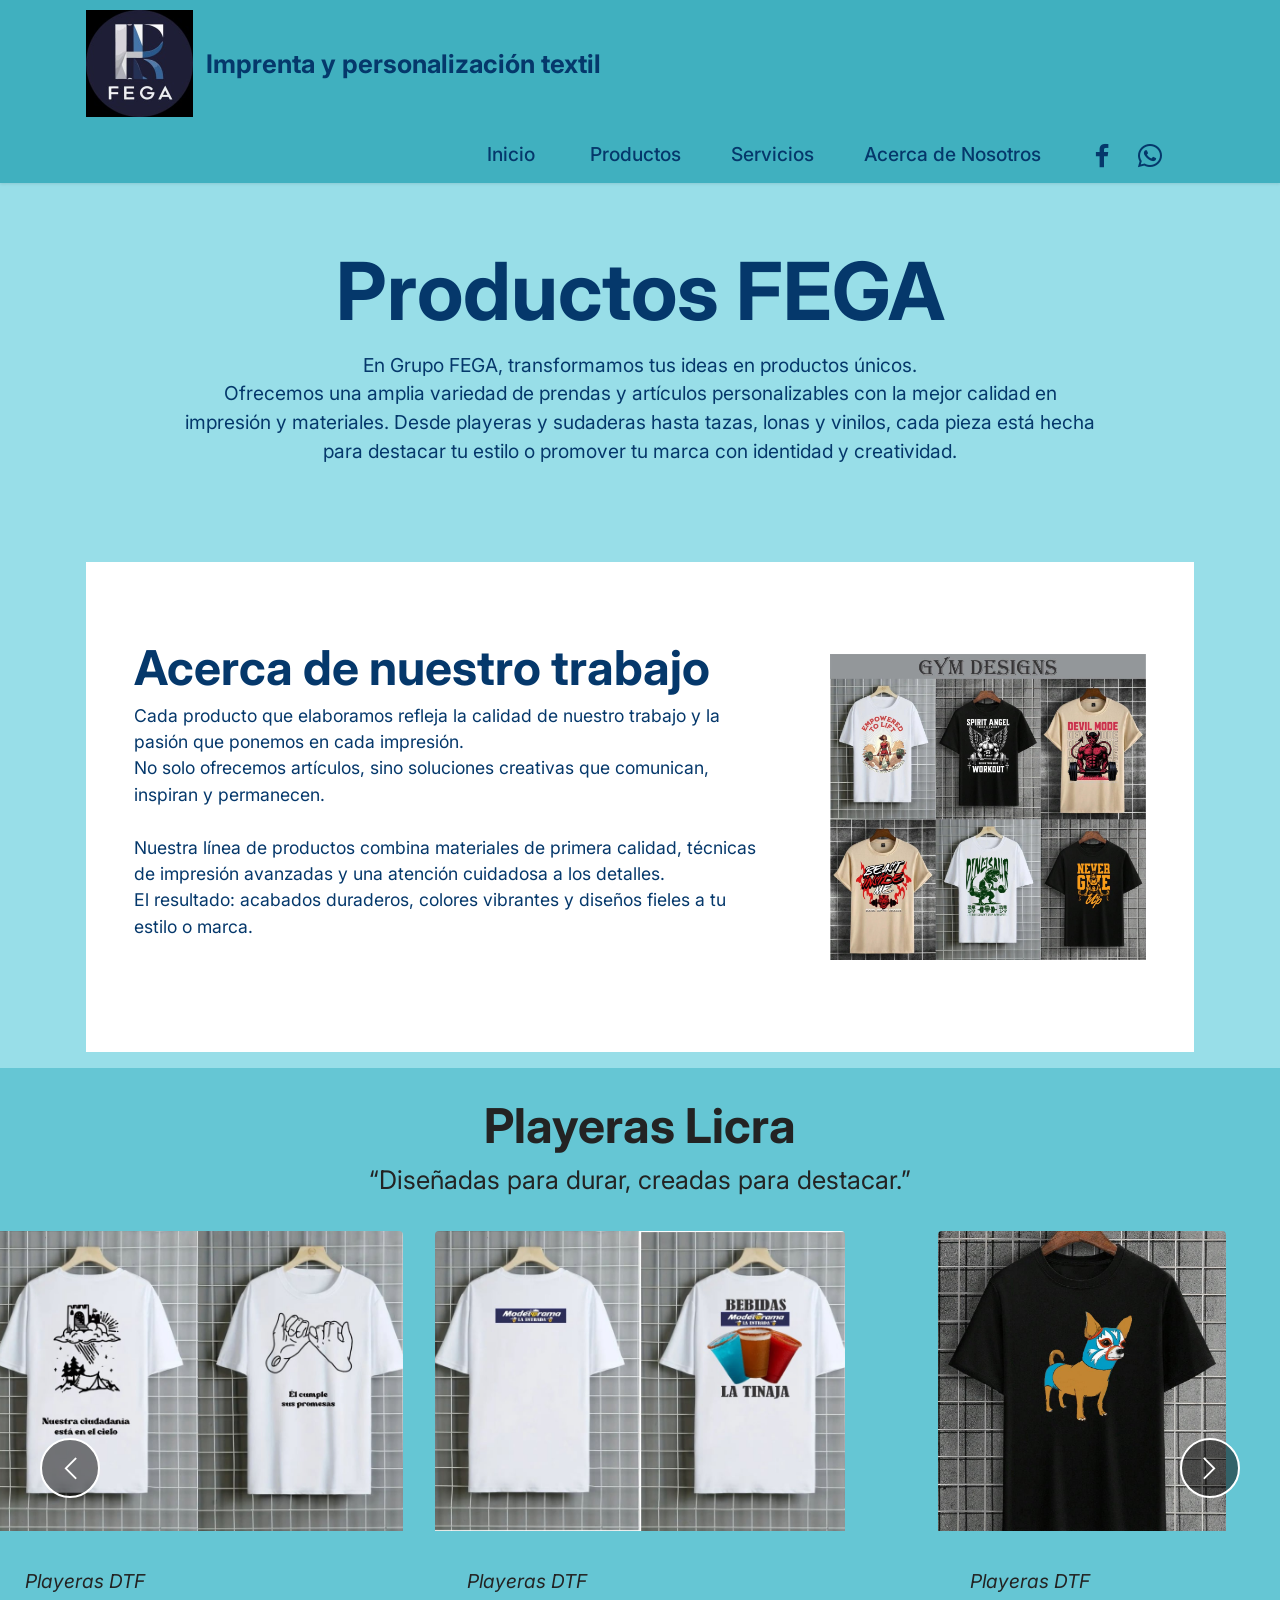
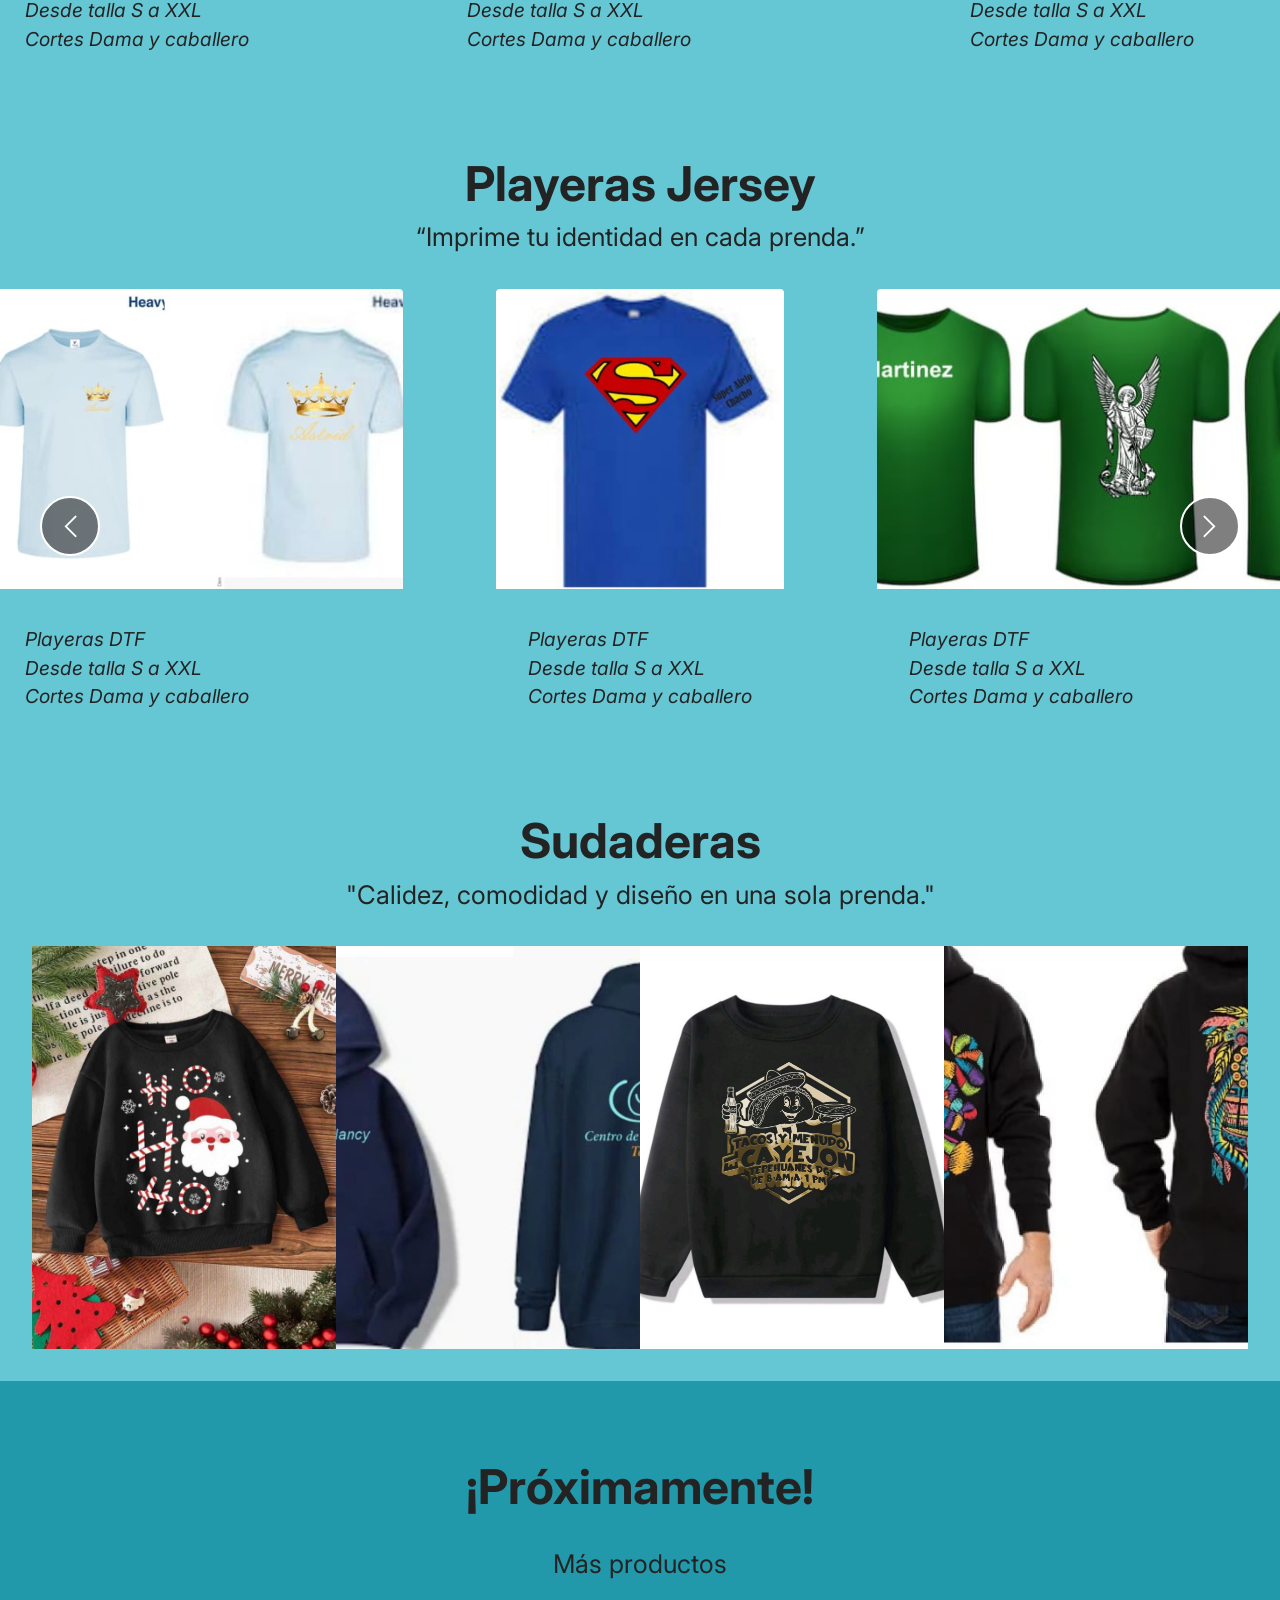
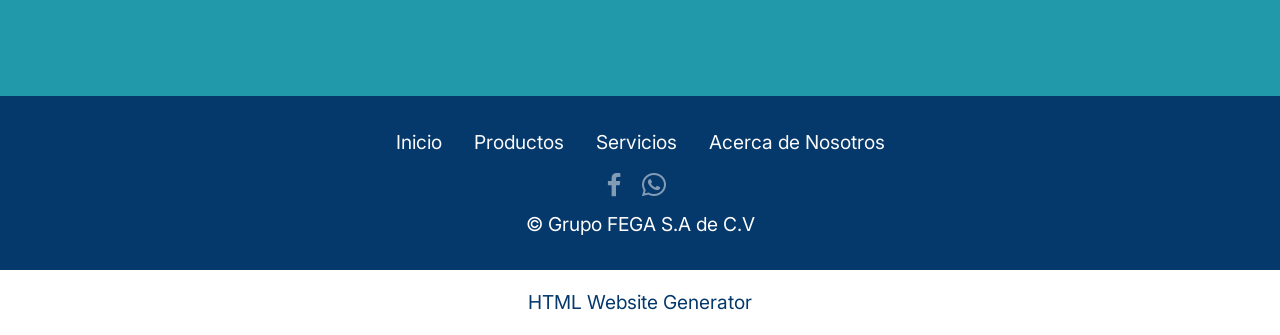
<file: page1.html>
<!DOCTYPE html>
<html  >
<head>
  <!-- Site made with Mobirise Website Builder v6.1.9, https://mobirise.com -->
  <meta charset="UTF-8">
  <meta http-equiv="X-UA-Compatible" content="IE=edge">
  <meta name="generator" content="Mobirise v6.1.9, mobirise.com">
  <meta name="viewport" content="width=device-width, initial-scale=1, minimum-scale=1">
  <link rel="shortcut icon" href="assets/images/fega-128x128-1.png" type="image/x-icon">
  <meta name="description" content="Imprenta y personalización textil">
  
  
  <title>Productos</title>
  <link rel="stylesheet" href="assets/web/assets/mobirise-icons2/mobirise2.css">
  <link rel="stylesheet" href="assets/bootstrap/css/bootstrap.min.css">
  <link rel="stylesheet" href="assets/dropdown/css/style.css">
  <link rel="stylesheet" href="assets/socicon/css/styles.css">
  <link rel="stylesheet" href="assets/theme/css/style.css">
  <link rel="preload" href="https://fonts.googleapis.com/css?family=Inter:100,200,300,400,500,600,700,800,900,100i,200i,300i,400i,500i,600i,700i,800i,900i&display=swap" as="style" onload="this.onload=null;this.rel='stylesheet'">
  <noscript><link rel="stylesheet" href="https://fonts.googleapis.com/css?family=Inter:100,200,300,400,500,600,700,800,900,100i,200i,300i,400i,500i,600i,700i,800i,900i&display=swap"></noscript>
  <link rel="preload" as="style" href="assets/mobirise/css/mbr-additional.css?v=hQS33e"><link rel="stylesheet" href="assets/mobirise/css/mbr-additional.css?v=hQS33e" type="text/css">

  
  
  
</head>
<body>
  
  <section data-bs-version="5.1" class="menu menu3 cid-v20Zr0PBXN" once="menu" id="menu3-8">
    
    <nav class="navbar navbar-dropdown navbar-expand-lg">
        <div class="container">
            <div class="navbar-brand">
                <span class="navbar-logo">
                    <a href="index.html">
                        <img src="assets/images/fega-214x214.jpg" alt="Mobirise Website Builder" style="height: 6.7rem;">
                    </a>
                </span>
                <span class="navbar-caption-wrap"><a class="navbar-caption text-primary display-5" href="index.html">Imprenta y personalización textil</a></span>
            </div>
            <button class="navbar-toggler" type="button" data-toggle="collapse" data-bs-toggle="collapse" data-target="#navbarSupportedContent" data-bs-target="#navbarSupportedContent" aria-controls="navbarNavAltMarkup" aria-expanded="false" aria-label="Toggle navigation">
                <div class="hamburger">
                    <span></span>
                    <span></span>
                    <span></span>
                    <span></span>
                </div>
            </button>
            <div class="collapse navbar-collapse" id="navbarSupportedContent">
                <ul class="navbar-nav nav-dropdown nav-right" data-app-modern-menu="true"><li class="nav-item"><a class="nav-link link text-primary display-7" href="index.html">Inicio&nbsp;</a></li>
                    <li class="nav-item"><a class="nav-link link text-primary display-7" href="page1.html">Productos</a></li>
                    <li class="nav-item"><a class="nav-link link text-primary display-7" href="page2.html">Servicios</a>
                    </li><li class="nav-item"><a class="nav-link link text-primary display-7" href="page3.html">Acerca de Nosotros</a></li></ul>
                <div class="icons-menu">
                    <a class="iconfont-wrapper" href="https://www.facebook.com/share/1ZUBKUJgye/" target="_blank">
                        <span class="p-2 mbr-iconfont socicon-facebook socicon"></span>
                    </a>
                    <a class="iconfont-wrapper" href="https://wa.me/6183336478">
                        <span class="p-2 mbr-iconfont socicon-whatsapp socicon"></span>
                    </a>
                    
                    
                </div>
                
            </div>
        </div>
    </nav>
</section>

<section data-bs-version="5.1" class="header1 cid-v20Zr1rz8J" id="header1-9">

    

    

    <div class="container">
        <div class="row justify-content-center">
            <div class="col-12 col-lg-10">
                <h1 class="mbr-section-title mbr-fonts-style mb-3 display-1"><strong>Productos FEGA</strong></h1>
                
                <p class="mbr-text mbr-fonts-style display-7">En Grupo FEGA, transformamos tus ideas en productos únicos.<br>Ofrecemos una amplia variedad de prendas y artículos personalizables con la mejor calidad en impresión y materiales. Desde playeras y sudaderas hasta tazas, lonas y vinilos, cada pieza está hecha para destacar tu estilo o promover tu marca con identidad y creatividad.<br></p>
                
            </div>
        </div>
    </div>
</section>

<section data-bs-version="5.1" class="features15 cid-v20Zr2k6AS" id="features16-b">

    

    
    <div class="container">
        <div class="content-wrapper">
            <div class="row align-items-center">
                <div class="col-12 col-lg">
                    <div class="text-wrapper">
                        <h6 class="card-title mbr-fonts-style display-2"><strong>Acerca de nuestro trabajo</strong></h6>
                        <p class="mbr-text mbr-fonts-style mb-4 display-4">Cada producto que elaboramos refleja la calidad de nuestro trabajo y la pasión que ponemos en cada impresión.<br>No solo ofrecemos artículos, sino soluciones creativas que comunican, inspiran y permanecen.<br><br>Nuestra línea de productos combina materiales de primera calidad, técnicas de impresión avanzadas y una atención cuidadosa a los detalles.<br>El resultado: acabados duraderos, colores vibrantes y diseños fieles a tu estilo o marca.<br></p>
                        
                    </div>
                </div>
                <div class="col-12 col-lg-4">
                    <div class="image-wrapper">
                        <img src="assets/images/gymdesign-1160x1121.jpg" alt="Mobirise Website Builder">
                    </div>
                </div>
            </div>
        </div>
    </div>
</section>

<section data-bs-version="5.1" class="slider4 mbr-embla cid-v21r4ZULkW" id="slider4-x">
    
    
    <div class="position-relative text-center">
        <div class="mbr-section-head">
            <h4 class="mbr-section-title mbr-fonts-style align-center mb-0 display-2">
                <strong>Playeras Licra</strong></h4>
            <h5 class="mbr-section-subtitle mbr-fonts-style align-center mb-0 mt-2 display-5">“Diseñadas para durar, creadas para destacar.”</h5>
        </div>
        <div class="embla mt-4" data-skip-snaps="true" data-align="center" data-contain-scroll="trimSnaps" data-loop="true" data-auto-play="true" data-auto-play-interval="4" data-draggable="true">
            <div class="embla__viewport container-fluid">
                <div class="embla__container">
                    
                    <div class="embla__slide slider-image item active" style="margin-left: 1rem; margin-right: 1rem;">
                        <div class="slide-content">
                            <div class="item-wrapper">
                                <div class="item-img">
                                    <img src="assets/images/imagen-de-whatsapp-2025-11-04-a-las-14.55.58-f87c26b6-1000x666.jpg" alt="Mobirise Website Builder" data-slide-to="0" data-bs-slide-to="0">
                                </div>
                            </div>
                            <div class="item-content">
                                
                                <h6 class="item-subtitle mbr-fonts-style mt-1 display-7"><em>Playeras DTF
</em><div><em>Desde talla S a XXL
</em></div><div><em>Cortes Dama y caballero</em></div></h6>
                                
                            </div>
                            
                        </div>
                    </div><div class="embla__slide slider-image item" style="margin-left: 1rem; margin-right: 1rem;">
                        <div class="slide-content">
                            <div class="item-wrapper">
                                <div class="item-img">
                                    <img src="assets/images/whatsapp-image-2026-01-30-at-10.22.31-am-2-960x1280.jpg" alt="Mobirise Website Builder" data-slide-to="1" data-bs-slide-to="1">
                                </div>
                            </div>
                            <div class="item-content">
                                
                                <h6 class="item-subtitle mbr-fonts-style mt-1 display-7"><em>Playeras DTF
</em><div><em>Desde talla S a XXL
</em></div><div><em>Cortes Dama y caballero</em></div></h6>
                                
                            </div>
                            
                        </div>
                    </div><div class="embla__slide slider-image item" style="margin-left: 1rem; margin-right: 1rem;">
                        <div class="slide-content">
                            <div class="item-wrapper">
                                <div class="item-img">
                                    <img src="assets/images/imagen-de-whatsapp-2025-11-04-a-las-14.56.04-be624cc7-918x519.jpg" alt="Mobirise Website Builder" data-slide-to="2" data-bs-slide-to="2">
                                </div>
                            </div>
                            <div class="item-content">
                                
                                <h6 class="item-subtitle mbr-fonts-style mt-1 display-7"><em>Playeras DTF
</em><div><em>Desde talla S a XXL
</em></div><div><em>Cortes Dama y caballero</em></div></h6>
                                
                            </div>
                            
                        </div>
                    </div><div class="embla__slide slider-image item" style="margin-left: 1rem; margin-right: 1rem;">
                        <div class="slide-content">
                            <div class="item-wrapper">
                                <div class="item-img">
                                    <img src="assets/images/whatsapp-image-2026-01-30-at-10.22.41-am-1000x682.jpg" alt="Mobirise Website Builder" data-slide-to="3" data-bs-slide-to="3">
                                </div>
                            </div>
                            <div class="item-content">
                                
                                <h6 class="item-subtitle mbr-fonts-style mt-1 display-7"><em>Playeras DTF
</em><div><em>Desde talla S a XXL
</em></div><div><em>Cortes Dama y caballero</em></div></h6>
                                
                            </div>
                            
                        </div>
                    </div><div class="embla__slide slider-image item" style="margin-left: 1rem; margin-right: 1rem;">
                        <div class="slide-content">
                            <div class="item-wrapper">
                                <div class="item-img">
                                    <img src="assets/images/imagen-de-whatsapp-2025-11-04-a-las-14.56.03-a03c6b9d-1000x668.jpg" alt="Mobirise Website Builder" data-slide-to="4" data-bs-slide-to="4">
                                </div>
                            </div>
                            <div class="item-content">
                                
                                <h6 class="item-subtitle mbr-fonts-style mt-1 display-7"><em>Playeras DTF
</em><div><em>Desde talla S a XXL
</em></div><div><em>Cortes Dama y caballero</em></div></h6>
                                
                            </div>
                            
                        </div>
                    </div><div class="embla__slide slider-image item" style="margin-left: 1rem; margin-right: 1rem;">
                        <div class="slide-content">
                            <div class="item-wrapper">
                                <div class="item-img">
                                    <img src="assets/images/whatsapp-image-2026-01-30-at-10.22.44-am-736x981.jpg" alt="Mobirise Website Builder" data-slide-to="5" data-bs-slide-to="5">
                                </div>
                            </div>
                            <div class="item-content">
                                
                                <h6 class="item-subtitle mbr-fonts-style mt-1 display-7">
                                    <em>Playeras DTF<br>Desde talla S a XXL<br>Cortes Dama y caballero</em></h6>
                                
                            </div>
                            
                        </div>
                    </div><div class="embla__slide slider-image item" style="margin-left: 1rem; margin-right: 1rem;">
                        <div class="slide-content">
                            <div class="item-wrapper">
                                <div class="item-img">
                                    <img src="assets/images/whatsapp-image-2026-01-30-at-10.22.31-am-1-960x1280.jpg" alt="Mobirise Website Builder" data-slide-to="6" data-bs-slide-to="6">
                                </div>
                            </div>
                            <div class="item-content">
                                
                                <h6 class="item-subtitle mbr-fonts-style mt-1 display-7"><em>Playeras DTF
</em><div><em>Desde talla S a XXL
</em></div><div><em>Cortes Dama y caballero</em></div></h6>
                                
                            </div>
                            
                        </div>
                    </div><div class="embla__slide slider-image item" style="margin-left: 1rem; margin-right: 1rem;">
                        <div class="slide-content">
                            <div class="item-wrapper">
                                <div class="item-img">
                                    <img src="assets/images/whatsapp-image-2026-01-30-at-10.22.59-am-784x526.jpg" alt="Mobirise Website Builder" data-slide-to="7" data-bs-slide-to="7">
                                </div>
                            </div>
                            <div class="item-content">
                                
                                <h6 class="item-subtitle mbr-fonts-style mt-1 display-7"><em>Playeras DTF
</em><div><em>Desde talla S a XXL
</em></div><div><em>Cortes Dama y caballero</em></div></h6>
                                
                            </div>
                            
                        </div>
                    </div><div class="embla__slide slider-image item" style="margin-left: 1rem; margin-right: 1rem;">
                        <div class="slide-content">
                            <div class="item-wrapper">
                                <div class="item-img">
                                    <img src="assets/images/whatsapp-image-2026-01-30-at-10.22.31-am-960x1280.jpg" alt="Mobirise Website Builder" data-slide-to="8" data-bs-slide-to="8">
                                </div>
                            </div>
                            <div class="item-content">
                                
                                <h6 class="item-subtitle mbr-fonts-style mt-1 display-7"><em>Playeras DTF
</em><div><em>Desde talla S a XXL
</em></div><div><em>Cortes Dama y caballero</em></div></h6>
                                
                            </div>
                            
                        </div>
                    </div><div class="embla__slide slider-image item" style="margin-left: 1rem; margin-right: 1rem;">
                        <div class="slide-content">
                            <div class="item-wrapper">
                                <div class="item-img">
                                    <img src="assets/images/whatsapp-image-2026-01-30-at-10.22.40-am-3-1000x666.jpg" alt="Mobirise Website Builder" data-slide-to="9" data-bs-slide-to="9">
                                </div>
                            </div>
                            <div class="item-content">
                                
                                <h6 class="item-subtitle mbr-fonts-style mt-1 display-7"><em>Playeras DTF
</em><div><em>Desde talla S a XXL
</em></div><div><em>Cortes Dama y caballero</em></div></h6>
                                
                            </div>
                            
                        </div>
                    </div>
                    
                    
                </div>
            </div>
            <button class="embla__button embla__button--prev">
                <span class="mobi-mbri mobi-mbri-arrow-prev mbr-iconfont" aria-hidden="true"></span>
                <span class="sr-only visually-hidden visually-hidden">Previous</span>
            </button>
            <button class="embla__button embla__button--next">
                <span class="mobi-mbri mobi-mbri-arrow-next mbr-iconfont" aria-hidden="true"></span>
                <span class="sr-only visually-hidden visually-hidden">Next</span>
            </button>
        </div>
    </div>
</section>

<section data-bs-version="5.1" class="slider4 mbr-embla cid-v21rReKDqS" id="slider4-y">
    
    
    <div class="position-relative text-center">
        <div class="mbr-section-head">
            <h4 class="mbr-section-title mbr-fonts-style align-center mb-0 display-2">
                <strong>Playeras Jersey</strong></h4>
            <h5 class="mbr-section-subtitle mbr-fonts-style align-center mb-0 mt-2 display-5">“Imprime tu identidad en cada prenda.”</h5>
        </div>
        <div class="embla mt-4" data-skip-snaps="true" data-align="center" data-contain-scroll="trimSnaps" data-loop="true" data-auto-play="true" data-auto-play-interval="4" data-draggable="true">
            <div class="embla__viewport container-fluid">
                <div class="embla__container">
                    
                    <div class="embla__slide slider-image item active" style="margin-left: 1rem; margin-right: 1rem;">
                        <div class="slide-content">
                            <div class="item-wrapper">
                                <div class="item-img">
                                    <img src="assets/images/imagen-de-whatsapp-2025-11-04-a-las-14.56.07-9ab0239e-443x475.jpg" alt="Mobirise Website Builder" data-slide-to="0" data-bs-slide-to="0">
                                </div>
                            </div>
                            <div class="item-content">
                                
                                <h6 class="item-subtitle mbr-fonts-style mt-1 display-7"><em>Playeras DTF
</em><div><em>Desde talla S a XXL
</em></div><div><em>Cortes Dama y caballero</em></div></h6>
                                
                            </div>
                            
                        </div>
                    </div><div class="embla__slide slider-image item" style="margin-left: 1rem; margin-right: 1rem;">
                        <div class="slide-content">
                            <div class="item-wrapper">
                                <div class="item-img">
                                    <img src="assets/images/whatsapp-image-2026-01-30-at-10.22.37-am-1-676x305.jpg" alt="Mobirise Website Builder" data-slide-to="1" data-bs-slide-to="1">
                                </div>
                            </div>
                            <div class="item-content">
                                
                                <h6 class="item-subtitle mbr-fonts-style mt-1 display-7"><em>Playeras DTF
</em><div><em>Desde talla S a XXL
</em></div><div><em>Cortes Dama y caballero</em></div></h6>
                                
                            </div>
                            
                        </div>
                    </div><div class="embla__slide slider-image item" style="margin-left: 1rem; margin-right: 1rem;">
                        <div class="slide-content">
                            <div class="item-wrapper">
                                <div class="item-img">
                                    <img src="assets/images/whatsapp-image-2026-01-30-at-10.22.59-am-1-676x371.jpg" alt="Mobirise Website Builder" data-slide-to="3" data-bs-slide-to="3">
                                </div>
                            </div>
                            <div class="item-content">
                                
                                <h6 class="item-subtitle mbr-fonts-style mt-1 display-7"><em>Playeras DTF
</em><div><em>Desde talla S a XXL
</em></div><div><em>Cortes Dama y caballero</em></div></h6>
                                
                            </div>
                            
                        </div>
                    </div><div class="embla__slide slider-image item" style="margin-left: 1rem; margin-right: 1rem;">
                        <div class="slide-content">
                            <div class="item-wrapper">
                                <div class="item-img">
                                    <img src="assets/images/imagen-de-whatsapp-2025-11-04-a-las-14.56.00-bca0b51c-480x480.jpg" alt="Mobirise Website Builder" data-slide-to="4" data-bs-slide-to="4">
                                </div>
                            </div>
                            <div class="item-content">
                                
                                <h6 class="item-subtitle mbr-fonts-style mt-1 display-7"><em>Playeras DTF
</em><div><em>Desde talla S a XXL
</em></div><div><em>Cortes Dama y caballero</em></div></h6>
                                
                            </div>
                            
                        </div>
                    </div><div class="embla__slide slider-image item" style="margin-left: 1rem; margin-right: 1rem;">
                        <div class="slide-content">
                            <div class="item-wrapper">
                                <div class="item-img">
                                    <img src="assets/images/imagen-de-whatsapp-2025-11-04-a-las-14.56.08-1f21dcab-794x794.jpg" alt="Mobirise Website Builder" data-slide-to="5" data-bs-slide-to="5">
                                </div>
                            </div>
                            <div class="item-content">
                                
                                <h6 class="item-subtitle mbr-fonts-style mt-1 display-7"><em>Playeras DTF
</em><div><em>Desde talla S a XXL
</em></div><div><em>Cortes Dama y caballero</em></div></h6>
                                
                            </div>
                            
                        </div>
                    </div><div class="embla__slide slider-image item" style="margin-left: 1rem; margin-right: 1rem;">
                        <div class="slide-content">
                            <div class="item-wrapper">
                                <div class="item-img">
                                    <img src="assets/images/whatsapp-image-2026-01-30-at-10.22.59-am-2-676x386.jpg" alt="Mobirise Website Builder" data-slide-to="6" data-bs-slide-to="6">
                                </div>
                            </div>
                            <div class="item-content">
                                
                                <h6 class="item-subtitle mbr-fonts-style mt-1 display-7"><em>Playeras DTF
</em><div><em>Desde talla S a XXL
</em></div><div><em>Cortes Dama y caballero</em></div></h6>
                                
                            </div>
                            
                        </div>
                    </div><div class="embla__slide slider-image item" style="margin-left: 1rem; margin-right: 1rem;">
                        <div class="slide-content">
                            <div class="item-wrapper">
                                <div class="item-img">
                                    <img src="assets/images/imagen-de-whatsapp-2025-11-04-a-las-14.56.06-b0cfb43d-676x1003.jpg" alt="Mobirise Website Builder" data-slide-to="8" data-bs-slide-to="8">
                                </div>
                            </div>
                            <div class="item-content">
                                
                                <h6 class="item-subtitle mbr-fonts-style mt-1 display-7"><em>Playeras DTF
</em><div><em>Desde talla S a XXL
</em></div><div><em>Cortes Dama y caballero</em></div></h6>
                                
                            </div>
                            
                        </div>
                    </div><div class="embla__slide slider-image item" style="margin-left: 1rem; margin-right: 1rem;">
                        <div class="slide-content">
                            <div class="item-wrapper">
                                <div class="item-img">
                                    <img src="assets/images/whatsapp-image-2026-01-30-at-10.23.00-am-676x371.jpg" alt="Mobirise Website Builder" data-slide-to="9" data-bs-slide-to="9">
                                </div>
                            </div>
                            <div class="item-content">
                                
                                <h6 class="item-subtitle mbr-fonts-style mt-1 display-7"><em>Playeras DTF
</em><div><em>Desde talla S a XXL
</em></div><div><em>Cortes Dama y caballero</em></div></h6>
                                
                            </div>
                            
                        </div>
                    </div>
                    
                    
                </div>
            </div>
            <button class="embla__button embla__button--prev">
                <span class="mobi-mbri mobi-mbri-arrow-prev mbr-iconfont" aria-hidden="true"></span>
                <span class="sr-only visually-hidden visually-hidden">Previous</span>
            </button>
            <button class="embla__button embla__button--next">
                <span class="mobi-mbri mobi-mbri-arrow-next mbr-iconfont" aria-hidden="true"></span>
                <span class="sr-only visually-hidden visually-hidden">Next</span>
            </button>
        </div>
    </div>
</section>

<section data-bs-version="5.1" class="gallery5 mbr-gallery cid-v21sPACp9n" id="gallery5-z">
    

    
    

    <div class="container-fluid">
        <div class="mbr-section-head">
            <h3 class="mbr-section-title mbr-fonts-style align-center m-0 display-2"><strong>Sudaderas</strong></h3>
            <h4 class="mbr-section-subtitle mbr-fonts-style align-center mb-0 mt-2 display-5">"Calidez, comodidad y diseño en una sola prenda."</h4>
        </div>
        <div class="row mbr-gallery mt-4">
            <div class="col-12 col-md-6 col-lg-3 item gallery-image">
                <div class="item-wrapper" data-toggle="modal" data-bs-toggle="modal" data-target="#vlPMXhRqFr-modal" data-bs-target="#vlPMXhRqFr-modal">
                    <img class="w-100" src="assets/images/whatsapp20image202026-01-3020at2010.23.0320am201-694x918.jpg" alt="Mobirise Website Builder" data-slide-to="0" data-bs-slide-to="0" data-target="#lb-vlPMXhRqFr" data-bs-target="#lb-vlPMXhRqFr">
                    <div class="icon-wrapper">
                        <span class="mobi-mbri mobi-mbri-search mbr-iconfont mbr-iconfont-btn"></span>
                    </div>
                </div>
                
            </div><div class="col-12 col-md-6 col-lg-3 item gallery-image">
                <div class="item-wrapper" data-toggle="modal" data-bs-toggle="modal" data-target="#vlPMXhRqFr-modal" data-bs-target="#vlPMXhRqFr-modal">
                    <img class="w-100" src="assets/images/imagen-de-whatsapp-2025-11-04-a-las-14.55.50-3c9ef2f7-890x531.jpg" alt="Mobirise Website Builder" data-slide-to="1" data-bs-slide-to="1" data-target="#lb-vlPMXhRqFr" data-bs-target="#lb-vlPMXhRqFr">
                    <div class="icon-wrapper">
                        <span class="mobi-mbri mobi-mbri-search mbr-iconfont mbr-iconfont-btn"></span>
                    </div>
                </div>
                
            </div><div class="col-12 col-md-6 col-lg-3 item gallery-image">
                <div class="item-wrapper" data-toggle="modal" data-bs-toggle="modal" data-target="#vlPMXhRqFr-modal" data-bs-target="#vlPMXhRqFr-modal">
                    <img class="w-100" src="assets/images/imagen-de-whatsapp-2025-11-04-a-las-14.56.08-b8f906ff-1600x1600.jpg" alt="Mobirise Website Builder" data-slide-to="2" data-bs-slide-to="2" data-target="#lb-vlPMXhRqFr" data-bs-target="#lb-vlPMXhRqFr">
                    <div class="icon-wrapper">
                        <span class="mobi-mbri mobi-mbri-search mbr-iconfont mbr-iconfont-btn"></span>
                    </div>
                </div>
                
            </div>
            
            
            <div class="col-12 col-md-6 col-lg-3 item gallery-image">
                <div class="item-wrapper" data-toggle="modal" data-bs-toggle="modal" data-target="#vlPMXhRqFr-modal" data-bs-target="#vlPMXhRqFr-modal">
                    <img class="w-100" src="assets/images/whatsapp20image202026-01-3020at2010.22.3920am201-694x434.jpg" alt="Mobirise Website Builder" data-slide-to="3" data-bs-slide-to="3" data-target="#lb-vlPMXhRqFr" data-bs-target="#lb-vlPMXhRqFr">
                    <div class="icon-wrapper">
                        <span class="mobi-mbri mobi-mbri-search mbr-iconfont mbr-iconfont-btn"></span>
                    </div>
                </div>
                
            </div>
        </div>

        <div class="modal mbr-slider" tabindex="-1" role="dialog" aria-hidden="true" id="vlPMXhRqFr-modal">
            <div class="modal-dialog" role="document">
                <div class="modal-content">
                    <div class="modal-body">
                        <div class="carousel slide carousel-fade" id="lb-vlPMXhRqFr" data-ride="carousel" data-bs-ride="carousel" data-interval="5000" data-bs-interval="5000">
                            <div class="carousel-inner">
                                <div class="carousel-item active">
                                    <img class="d-block w-100" src="assets/images/whatsapp20image202026-01-3020at2010.23.0320am201-694x918.jpg" alt="Mobirise Website Builder">
                                </div><div class="carousel-item">
                                    <img class="d-block w-100" src="assets/images/imagen-de-whatsapp-2025-11-04-a-las-14.55.50-3c9ef2f7-890x531.jpg" alt="Mobirise Website Builder">
                                </div><div class="carousel-item">
                                    <img class="d-block w-100" src="assets/images/imagen-de-whatsapp-2025-11-04-a-las-14.56.08-b8f906ff-1600x1600.jpg" alt="Mobirise Website Builder">
                                </div>
                                
                                
                                <div class="carousel-item">
                                    <img class="d-block w-100" src="assets/images/whatsapp20image202026-01-3020at2010.22.3920am201-694x434.jpg" alt="Mobirise Website Builder">
                                </div>
                            </div>
                            <ol class="carousel-indicators">
                                <li data-slide-to="0" data-bs-slide-to="0" class="active" data-target="#lb-vlPMXhRqFr" data-bs-target="#lb-vlPMXhRqFr"></li><li data-slide-to="1" data-bs-slide-to="1" class="" data-target="#lb-vlPMXhRqFr" data-bs-target="#lb-vlPMXhRqFr"></li><li data-slide-to="2" data-bs-slide-to="2" class="" data-target="#lb-vlPMXhRqFr" data-bs-target="#lb-vlPMXhRqFr"></li>
                                <li data-slide-to="3" data-bs-slide-to="3" data-target="#lb-vlPMXhRqFr" data-bs-target="#lb-vlPMXhRqFr"></li>
                                
                                
                            </ol>
                            <a role="button" href="" class="close" data-dismiss="modal" data-bs-dismiss="modal" aria-label="Close">
                            </a>
                            <a class="carousel-control-prev carousel-control" role="button" data-slide="prev" data-bs-slide="prev" href="#lb-vlPMXhRqFr">
                                <span class="mobi-mbri mobi-mbri-arrow-prev" aria-hidden="true"></span>
                                <span class="sr-only visually-hidden">Previous</span>
                            </a>
                            <a class="carousel-control-next carousel-control" role="button" data-slide="next" data-bs-slide="next" href="#lb-vlPMXhRqFr">
                                <span class="mobi-mbri mobi-mbri-arrow-next" aria-hidden="true"></span>
                                <span class="sr-only visually-hidden">Next</span>
                            </a>
                        </div>
                    </div>
                </div>
            </div>
        </div>
    </div>
</section>

<section data-bs-version="5.1" class="content4 cid-vabIncRvUB" id="content4-1e">
    

    
    
    <div class="container">
        <div class="row justify-content-center">
            <div class="title col-md-12 col-lg-10">
                <h3 class="mbr-section-title mbr-fonts-style align-center mb-4 display-2"><strong>¡Próximamente!</strong><br></h3>
                <h4 class="mbr-section-subtitle align-center mbr-fonts-style mb-4 display-5">Más productos</h4>
                
            </div>
        </div>
    </div>
</section>

<section data-bs-version="5.1" class="footer3 cid-v21aMOzAfN mbr-reveal" once="footers" id="footer3-p">

    

    

    <div class="container-fluid">
        <div class="media-container-row align-center mbr-white">
            <div class="row row-links">
                <ul class="foot-menu">
                    
                    
                    
                    
                    
                <li class="foot-menu-item mbr-fonts-style display-7"><a href="index.html" class="text-white">Inicio</a></li><li class="foot-menu-item mbr-fonts-style display-7"><a href="page1.html" class="text-white text-primary" target="_blank">Productos</a></li><li class="foot-menu-item mbr-fonts-style display-7"><a href="page2.html" class="text-white text-primary" target="_blank">Servicios</a></li><li class="foot-menu-item mbr-fonts-style display-7"><a href="page3.html" class="text-white" target="_blank">Acerca de Nosotros</a></li></ul>
            </div>
            <div class="row social-row">
                <div class="social-list align-right pb-2">
                    
                    
                    
                    
                    
                    
                <div class="soc-item">
                        <a href="https://www.facebook.com/share/1ZUBKUJgye/" target="_blank">
                            <span class="mbr-iconfont mbr-iconfont-social socicon-facebook socicon"></span>
                        </a>
                    </div><div class="soc-item">
                        <a href="https://wa.me/6183336478">
                            <span class="mbr-iconfont mbr-iconfont-social socicon-whatsapp socicon"></span>
                        </a>
                    </div></div>
            </div>
            <div class="row row-copirayt">
                <p class="mbr-text mb-0 mbr-fonts-style mbr-white align-center display-7">
                    © Grupo FEGA S.A de C.V</p>
            </div>
        </div>
    </div>
</section><section class="display-7" style="padding: 0;align-items: center;justify-content: center;flex-wrap: wrap;    align-content: center;display: flex;position: relative;height: 4rem;"><a href="https://mobiri.se/3101505" style="flex: 1 1;height: 4rem;position: absolute;width: 100%;z-index: 1;"><img alt="" style="height: 4rem;" src="[data-uri]"></a><p style="margin: 0;text-align: center;" class="display-7">&#8204;</p><a style="z-index:1" href="https://mobirise.com/html-builder.html">HTML Website Generator</a></section><script src="assets/bootstrap/js/bootstrap.bundle.min.js"></script>  <script src="assets/smoothscroll/smooth-scroll.js"></script>  <script src="assets/ytplayer/index.js"></script>  <script src="assets/dropdown/js/navbar-dropdown.js"></script>  <script src="assets/embla/embla.min.js"></script>  <script src="assets/embla/script.js"></script>  <script src="assets/theme/js/script.js"></script>  
  
  
</body>
</html>
</file>
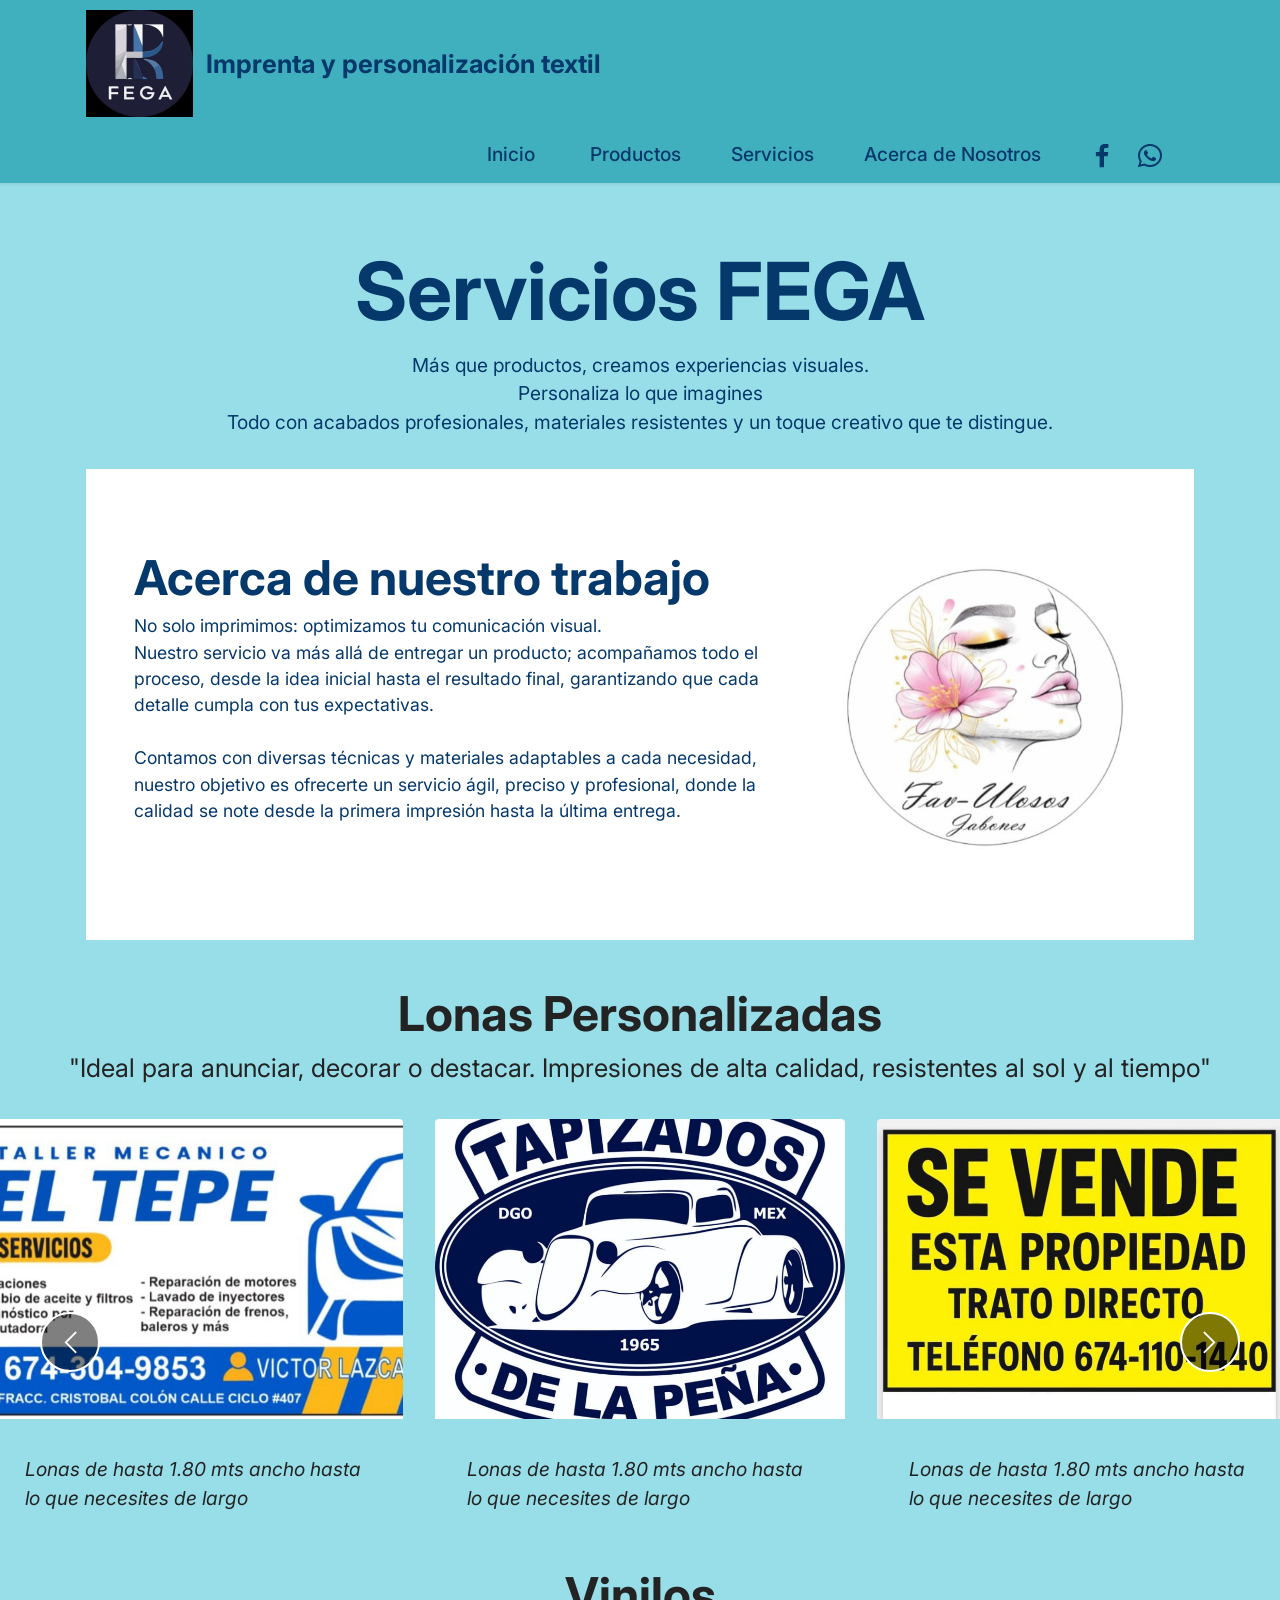
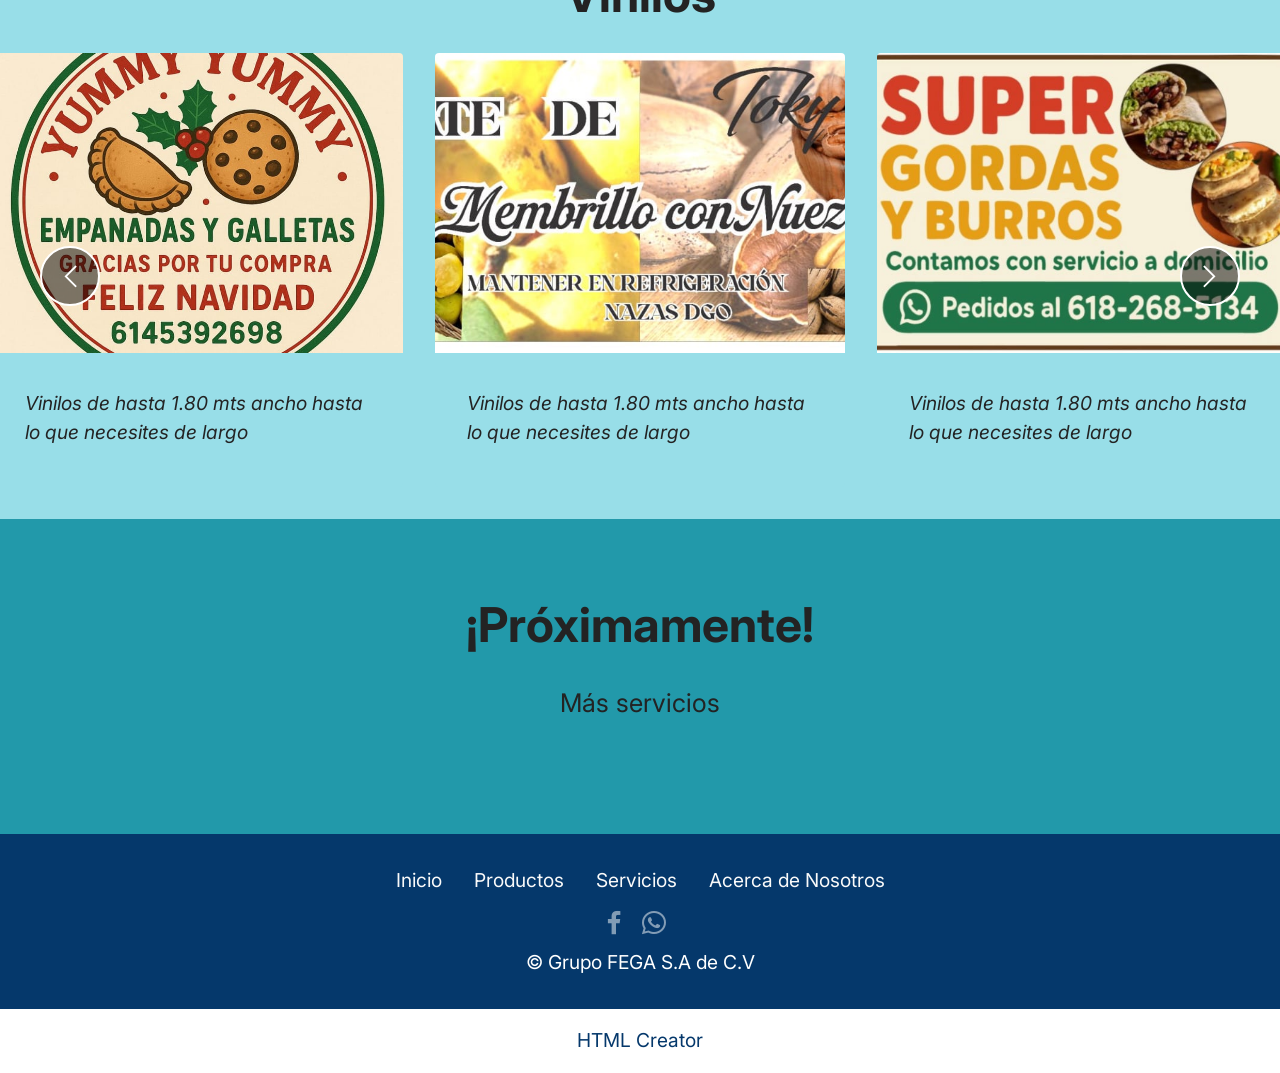
<file: page2.html>
<!DOCTYPE html>
<html  >
<head>
  <!-- Site made with Mobirise Website Builder v6.1.9, https://mobirise.com -->
  <meta charset="UTF-8">
  <meta http-equiv="X-UA-Compatible" content="IE=edge">
  <meta name="generator" content="Mobirise v6.1.9, mobirise.com">
  <meta name="viewport" content="width=device-width, initial-scale=1, minimum-scale=1">
  <link rel="shortcut icon" href="assets/images/fega-128x128-1.png" type="image/x-icon">
  <meta name="description" content="Imprenta y personalización textil">
  
  
  <title>Servicios</title>
  <link rel="stylesheet" href="assets/web/assets/mobirise-icons2/mobirise2.css">
  <link rel="stylesheet" href="assets/bootstrap/css/bootstrap.min.css">
  <link rel="stylesheet" href="assets/dropdown/css/style.css">
  <link rel="stylesheet" href="assets/socicon/css/styles.css">
  <link rel="stylesheet" href="assets/theme/css/style.css">
  <link rel="preload" href="https://fonts.googleapis.com/css?family=Inter:100,200,300,400,500,600,700,800,900,100i,200i,300i,400i,500i,600i,700i,800i,900i&display=swap" as="style" onload="this.onload=null;this.rel='stylesheet'">
  <noscript><link rel="stylesheet" href="https://fonts.googleapis.com/css?family=Inter:100,200,300,400,500,600,700,800,900,100i,200i,300i,400i,500i,600i,700i,800i,900i&display=swap"></noscript>
  <link rel="preload" as="style" href="assets/mobirise/css/mbr-additional.css?v=yZakg6"><link rel="stylesheet" href="assets/mobirise/css/mbr-additional.css?v=yZakg6" type="text/css">

  
  
  
</head>
<body>
  
  <section data-bs-version="5.1" class="menu menu3 cid-v21uLjQ0QX" once="menu" id="menu3-11">
    
    <nav class="navbar navbar-dropdown navbar-expand-lg">
        <div class="container">
            <div class="navbar-brand">
                <span class="navbar-logo">
                    <a href="index.html">
                        <img src="assets/images/fega-214x214.jpg" alt="Mobirise Website Builder" style="height: 6.7rem;">
                    </a>
                </span>
                <span class="navbar-caption-wrap"><a class="navbar-caption text-primary display-5" href="index.html">Imprenta y personalización textil</a></span>
            </div>
            <button class="navbar-toggler" type="button" data-toggle="collapse" data-bs-toggle="collapse" data-target="#navbarSupportedContent" data-bs-target="#navbarSupportedContent" aria-controls="navbarNavAltMarkup" aria-expanded="false" aria-label="Toggle navigation">
                <div class="hamburger">
                    <span></span>
                    <span></span>
                    <span></span>
                    <span></span>
                </div>
            </button>
            <div class="collapse navbar-collapse" id="navbarSupportedContent">
                <ul class="navbar-nav nav-dropdown nav-right" data-app-modern-menu="true"><li class="nav-item"><a class="nav-link link text-primary display-7" href="index.html">Inicio&nbsp;</a></li>
                    <li class="nav-item"><a class="nav-link link text-primary display-7" href="page1.html">Productos</a></li>
                    <li class="nav-item"><a class="nav-link link text-primary display-7" href="page2.html">Servicios</a>
                    </li><li class="nav-item"><a class="nav-link link text-primary display-7" href="page3.html">Acerca de Nosotros</a></li></ul>
                <div class="icons-menu">
                    <a class="iconfont-wrapper" href="https://www.facebook.com/share/1ZUBKUJgye/" target="_blank">
                        <span class="p-2 mbr-iconfont socicon-facebook socicon"></span>
                    </a>
                    <a class="iconfont-wrapper" href="https://wa.me/6183336478">
                        <span class="p-2 mbr-iconfont socicon-whatsapp socicon"></span>
                    </a>
                    
                    
                </div>
                
            </div>
        </div>
    </nav>
</section>

<section data-bs-version="5.1" class="header1 cid-v21uLkmh25" id="header1-12">

    

    

    <div class="container">
        <div class="row justify-content-center">
            <div class="col-12 col-lg-10">
                <h1 class="mbr-section-title mbr-fonts-style mb-3 display-1"><strong>Servicios FEGA</strong></h1>
                
                <p class="mbr-text mbr-fonts-style display-7">Más que productos, creamos experiencias visuales.<br>Personaliza lo que imagines<br>Todo con acabados profesionales, materiales resistentes y un toque creativo que te distingue.<br></p>
                
            </div>
        </div>
    </div>
</section>

<section data-bs-version="5.1" class="features15 cid-v21uLkLlAh" id="features16-13">

    

    
    <div class="container">
        <div class="content-wrapper">
            <div class="row align-items-center">
                <div class="col-12 col-lg">
                    <div class="text-wrapper">
                        <h6 class="card-title mbr-fonts-style display-2"><strong>Acerca de nuestro trabajo</strong></h6>
                        <p class="mbr-text mbr-fonts-style mb-4 display-4">No solo imprimimos: optimizamos tu comunicación visual.<br>Nuestro servicio va más allá de entregar un producto; acompañamos todo el proceso, desde la idea inicial hasta el resultado final, garantizando que cada detalle cumpla con tus expectativas.<br><br>Contamos con diversas técnicas y materiales adaptables a cada necesidad, nuestro objetivo es ofrecerte un servicio ágil, preciso y profesional, donde la calidad se note desde la primera impresión hasta la última entrega.<br></p>
                        
                    </div>
                </div>
                <div class="col-12 col-lg-4">
                    <div class="image-wrapper">
                        <img src="assets/images/whatsapp20image202026-01-3020at2010.22.5520am204-488x480.jpg" alt="Mobirise Website Builder">
                    </div>
                </div>
            </div>
        </div>
    </div>
</section>

<section data-bs-version="5.1" class="slider4 mbr-embla cid-v21uLlal0w" id="slider4-14">
    
    
    <div class="position-relative text-center">
        <div class="mbr-section-head">
            <h4 class="mbr-section-title mbr-fonts-style align-center mb-0 display-2">
                <strong>Lonas Personalizadas</strong></h4>
            <h5 class="mbr-section-subtitle mbr-fonts-style align-center mb-0 mt-2 display-5">"Ideal para anunciar, decorar o destacar. Impresiones de alta calidad, resistentes al sol y al tiempo"</h5>
        </div>
        <div class="embla mt-4" data-skip-snaps="true" data-align="center" data-contain-scroll="trimSnaps" data-loop="true" data-auto-play="true" data-auto-play-interval="5" data-draggable="true">
            <div class="embla__viewport container-fluid">
                <div class="embla__container">
                    
                    <div class="embla__slide slider-image item active" style="margin-left: 1rem; margin-right: 1rem;">
                        <div class="slide-content">
                            <div class="item-wrapper">
                                <div class="item-img">
                                    <img src="assets/images/whatsapp-image-2026-01-30-at-10.22.49-am-794x694.jpg" alt="Mobirise Website Builder" data-slide-to="1" data-bs-slide-to="1">
                                </div>
                            </div>
                            <div class="item-content">
                                
                                <h6 class="item-subtitle mbr-fonts-style mt-1 display-7">
                                    <em>Lonas de hasta 1.80 mts ancho hasta lo que necesites de largo</em></h6>
                                
                            </div>
                            
                        </div>
                    </div><div class="embla__slide slider-image item" style="margin-left: 1rem; margin-right: 1rem;">
                        <div class="slide-content">
                            <div class="item-wrapper">
                                <div class="item-img">
                                    <img src="assets/images/whatsapp-image-2026-01-30-at-10.22.39-am-3-794x584.jpg" alt="Mobirise Website Builder" data-slide-to="2" data-bs-slide-to="2">
                                </div>
                            </div>
                            <div class="item-content">
                                
                                <h6 class="item-subtitle mbr-fonts-style mt-1 display-7"><em>Lonas de hasta 1.80 mts ancho hasta lo que necesites de largo</em></h6>
                                
                            </div>
                            
                        </div>
                    </div><div class="embla__slide slider-image item" style="margin-left: 1rem; margin-right: 1rem;">
                        <div class="slide-content">
                            <div class="item-wrapper">
                                <div class="item-img">
                                    <img src="assets/images/whatsapp-image-2026-01-30-at-10.22.55-am-3-500x500.jpg" alt="Mobirise Website Builder" data-slide-to="2" data-bs-slide-to="2">
                                </div>
                            </div>
                            <div class="item-content">
                                
                                <h6 class="item-subtitle mbr-fonts-style mt-1 display-7"><em>Lonas de hasta 1.80 mts ancho hasta lo que necesites de largo</em></h6>
                                
                            </div>
                            
                        </div>
                    </div><div class="embla__slide slider-image item" style="margin-left: 1rem; margin-right: 1rem;">
                        <div class="slide-content">
                            <div class="item-wrapper">
                                <div class="item-img">
                                    <img src="assets/images/whatsapp-image-2026-01-30-at-10.22.53-am-432x553.jpg" alt="Mobirise Website Builder" data-slide-to="3" data-bs-slide-to="3">
                                </div>
                            </div>
                            <div class="item-content">
                                
                                <h6 class="item-subtitle mbr-fonts-style mt-1 display-7"><em>Lonas de hasta 1.80 mts ancho hasta lo que necesites de largo</em></h6>
                                
                            </div>
                            
                        </div>
                    </div><div class="embla__slide slider-image item" style="margin-left: 1rem; margin-right: 1rem;">
                        <div class="slide-content">
                            <div class="item-wrapper">
                                <div class="item-img">
                                    <img src="assets/images/whatsapp-image-2026-01-30-at-10.22.32-am-2-747x508.jpg" alt="Mobirise Website Builder" data-slide-to="4" data-bs-slide-to="4">
                                </div>
                            </div>
                            <div class="item-content">
                                
                                <h6 class="item-subtitle mbr-fonts-style mt-1 display-7"><em>Lonas de hasta 1.80 mts ancho hasta lo que necesites de largo</em></h6>
                                
                            </div>
                            
                        </div>
                    </div><div class="embla__slide slider-image item" style="margin-left: 1rem; margin-right: 1rem;">
                        <div class="slide-content">
                            <div class="item-wrapper">
                                <div class="item-img">
                                    <img src="assets/images/whatsapp-image-2026-01-30-at-10.23.01-am-2-755x451.jpg" alt="Mobirise Website Builder" data-slide-to="6" data-bs-slide-to="6">
                                </div>
                            </div>
                            <div class="item-content">
                                
                                <h6 class="item-subtitle mbr-fonts-style mt-1 display-7"><em>Lonas de hasta 1.80 mts ancho hasta lo que necesites de largo</em></h6>
                                
                            </div>
                            
                        </div>
                    </div>
                    
                    
                </div>
            </div>
            <button class="embla__button embla__button--prev">
                <span class="mobi-mbri mobi-mbri-arrow-prev mbr-iconfont" aria-hidden="true"></span>
                <span class="sr-only visually-hidden visually-hidden">Previous</span>
            </button>
            <button class="embla__button embla__button--next">
                <span class="mobi-mbri mobi-mbri-arrow-next mbr-iconfont" aria-hidden="true"></span>
                <span class="sr-only visually-hidden visually-hidden">Next</span>
            </button>
        </div>
    </div>
</section>

<section data-bs-version="5.1" class="slider4 mbr-embla cid-v21wYUZr0U" id="slider4-19">
    
    
    <div class="position-relative text-center">
        <div class="mbr-section-head">
            <h4 class="mbr-section-title mbr-fonts-style align-center mb-0 display-2">
                <strong>Vinilos</strong></h4>
            
        </div>
        <div class="embla mt-4" data-skip-snaps="true" data-align="center" data-contain-scroll="trimSnaps" data-loop="true" data-auto-play-interval="5" data-draggable="true">
            <div class="embla__viewport container-fluid">
                <div class="embla__container">
                    
                    <div class="embla__slide slider-image item active" style="margin-left: 1rem; margin-right: 1rem;">
                        <div class="slide-content">
                            <div class="item-wrapper">
                                <div class="item-img">
                                    <img src="assets/images/imagen-de-whatsapp-2025-11-04-a-las-14.56.09-9d3b3c66-794x424.jpg" alt="Mobirise Website Builder" data-slide-to="0" data-bs-slide-to="0">
                                </div>
                            </div>
                            <div class="item-content">
                                
                                <h6 class="item-subtitle mbr-fonts-style mt-1 display-7"><em>Vinilos de hasta 1.80 mts ancho hasta lo que necesites de largo</em></h6>
                                
                            </div>
                            
                        </div>
                    </div><div class="embla__slide slider-image item" style="margin-left: 1rem; margin-right: 1rem;">
                        <div class="slide-content">
                            <div class="item-wrapper">
                                <div class="item-img">
                                    <img src="assets/images/imagen-de-whatsapp-2025-11-04-a-las-14.56.07-48210866-794x498.jpg" alt="Mobirise Website Builder" data-slide-to="1" data-bs-slide-to="1">
                                </div>
                            </div>
                            <div class="item-content">
                                
                                <h6 class="item-subtitle mbr-fonts-style mt-1 display-7"><em>Vinilos de hasta 1.80 mts ancho hasta lo que necesites de largo</em></h6>
                                
                            </div>
                            
                        </div>
                    </div><div class="embla__slide slider-image item" style="margin-left: 1rem; margin-right: 1rem;">
                        <div class="slide-content">
                            <div class="item-wrapper">
                                <div class="item-img">
                                    <img src="assets/images/whatsapp-image-2026-01-30-at-10.22.32-am-3-794x794.jpg" alt="Mobirise Website Builder" data-slide-to="2" data-bs-slide-to="2">
                                </div>
                            </div>
                            <div class="item-content">
                                
                                <h6 class="item-subtitle mbr-fonts-style mt-1 display-7"><em>Vinilos de hasta 1.80 mts ancho hasta lo que necesites de largo</em></h6>
                                
                            </div>
                            
                        </div>
                    </div><div class="embla__slide slider-image item" style="margin-left: 1rem; margin-right: 1rem;">
                        <div class="slide-content">
                            <div class="item-wrapper">
                                <div class="item-img">
                                    <img src="assets/images/whatsapp-image-2026-01-30-at-10.22.40-am-524x530.jpg" alt="Mobirise Website Builder" data-slide-to="3" data-bs-slide-to="3">
                                </div>
                            </div>
                            <div class="item-content">
                                
                                <h6 class="item-subtitle mbr-fonts-style mt-1 display-7"><em>Vinilos de hasta 1.80 mts ancho hasta lo que necesites de largo</em></h6>
                                
                            </div>
                            
                        </div>
                    </div><div class="embla__slide slider-image item" style="margin-left: 1rem; margin-right: 1rem;">
                        <div class="slide-content">
                            <div class="item-wrapper">
                                <div class="item-img">
                                    <img src="assets/images/whatsapp-image-2026-01-30-at-10.22.49-am-2-794x794.jpg" alt="Mobirise Website Builder" data-slide-to="4" data-bs-slide-to="4">
                                </div>
                            </div>
                            <div class="item-content">
                                
                                <h6 class="item-subtitle mbr-fonts-style mt-1 display-7"><em>Vinilos de hasta 1.80 mts ancho hasta lo que necesites de largo</em></h6>
                                
                            </div>
                            
                        </div>
                    </div><div class="embla__slide slider-image item" style="margin-left: 1rem; margin-right: 1rem;">
                        <div class="slide-content">
                            <div class="item-wrapper">
                                <div class="item-img">
                                    <img src="assets/images/whatsapp-image-2026-01-30-at-10.22.40-am-1-536x484.jpg" alt="Mobirise Website Builder" data-slide-to="5" data-bs-slide-to="5">
                                </div>
                            </div>
                            <div class="item-content">
                                
                                <h6 class="item-subtitle mbr-fonts-style mt-1 display-7"><em>Vinilos de hasta 1.80 mts ancho hasta lo que necesites de largo</em></h6>
                                
                            </div>
                            
                        </div>
                    </div><div class="embla__slide slider-image item" style="margin-left: 1rem; margin-right: 1rem;">
                        <div class="slide-content">
                            <div class="item-wrapper">
                                <div class="item-img">
                                    <img src="assets/images/whatsapp-image-2026-01-30-at-10.23.02-am-1-794x455.jpg" alt="Mobirise Website Builder" data-slide-to="6" data-bs-slide-to="6">
                                </div>
                            </div>
                            <div class="item-content">
                                
                                <h6 class="item-subtitle mbr-fonts-style mt-1 display-7"><em>Vinilos de hasta 1.80 mts ancho hasta lo que necesites de largo</em></h6>
                                
                            </div>
                            
                        </div>
                    </div><div class="embla__slide slider-image item" style="margin-left: 1rem; margin-right: 1rem;">
                        <div class="slide-content">
                            <div class="item-wrapper">
                                <div class="item-img">
                                    <img src="assets/images/whatsapp-image-2026-01-30-at-10.23.04-am-1-794x794.jpg" alt="Mobirise Website Builder" data-slide-to="7" data-bs-slide-to="7">
                                </div>
                            </div>
                            <div class="item-content">
                                
                                <h6 class="item-subtitle mbr-fonts-style mt-1 display-7"><em>Vinilos de hasta 1.80 mts ancho hasta lo que necesites de largo</em></h6>
                                
                            </div>
                            
                        </div>
                    </div>
                    
                    
                </div>
            </div>
            <button class="embla__button embla__button--prev">
                <span class="mobi-mbri mobi-mbri-arrow-prev mbr-iconfont" aria-hidden="true"></span>
                <span class="sr-only visually-hidden visually-hidden">Previous</span>
            </button>
            <button class="embla__button embla__button--next">
                <span class="mobi-mbri mobi-mbri-arrow-next mbr-iconfont" aria-hidden="true"></span>
                <span class="sr-only visually-hidden visually-hidden">Next</span>
            </button>
        </div>
    </div>
</section>

<section data-bs-version="5.1" class="content4 cid-vabIUu2jYg" id="content4-1f">
    

    
    
    <div class="container">
        <div class="row justify-content-center">
            <div class="title col-md-12 col-lg-10">
                <h3 class="mbr-section-title mbr-fonts-style align-center mb-4 display-2"><strong>¡Próximamente!</strong><br></h3>
                <h4 class="mbr-section-subtitle align-center mbr-fonts-style mb-4 display-5">Más servicios</h4>
                
            </div>
        </div>
    </div>
</section>

<section data-bs-version="5.1" class="footer3 cid-v21uLqbg41 mbr-reveal" once="footers" id="footer3-18">

    

    

    <div class="container-fluid">
        <div class="media-container-row align-center mbr-white">
            <div class="row row-links">
                <ul class="foot-menu">
                    
                    
                    
                    
                    
                <li class="foot-menu-item mbr-fonts-style display-7"><a href="index.html" class="text-white">Inicio</a></li><li class="foot-menu-item mbr-fonts-style display-7"><a href="page1.html" class="text-white text-primary" target="_blank">Productos</a></li><li class="foot-menu-item mbr-fonts-style display-7"><a href="page2.html" class="text-white text-primary" target="_blank">Servicios</a></li><li class="foot-menu-item mbr-fonts-style display-7"><a href="page3.html" class="text-white" target="_blank">Acerca de Nosotros</a></li></ul>
            </div>
            <div class="row social-row">
                <div class="social-list align-right pb-2">
                    
                    
                    
                    
                    
                    
                <div class="soc-item">
                        <a href="https://www.facebook.com/share/1ZUBKUJgye/" target="_blank">
                            <span class="mbr-iconfont mbr-iconfont-social socicon-facebook socicon"></span>
                        </a>
                    </div><div class="soc-item">
                        <a href="https://wa.me/6183336478">
                            <span class="mbr-iconfont mbr-iconfont-social socicon-whatsapp socicon"></span>
                        </a>
                    </div></div>
            </div>
            <div class="row row-copirayt">
                <p class="mbr-text mb-0 mbr-fonts-style mbr-white align-center display-7">
                    © Grupo FEGA S.A de C.V</p>
            </div>
        </div>
    </div>
</section><section class="display-7" style="padding: 0;align-items: center;justify-content: center;flex-wrap: wrap;    align-content: center;display: flex;position: relative;height: 4rem;"><a href="https://mobiri.se/3101505" style="flex: 1 1;height: 4rem;position: absolute;width: 100%;z-index: 1;"><img alt="" style="height: 4rem;" src="[data-uri]"></a><p style="margin: 0;text-align: center;" class="display-7">&#8204;</p><a style="z-index:1" href="https://mobirise.com/html-builder.html">HTML Creator</a></section><script src="assets/bootstrap/js/bootstrap.bundle.min.js"></script>  <script src="assets/smoothscroll/smooth-scroll.js"></script>  <script src="assets/ytplayer/index.js"></script>  <script src="assets/dropdown/js/navbar-dropdown.js"></script>  <script src="assets/embla/embla.min.js"></script>  <script src="assets/embla/script.js"></script>  <script src="assets/theme/js/script.js"></script>  
  
  
</body>
</html>
</file>
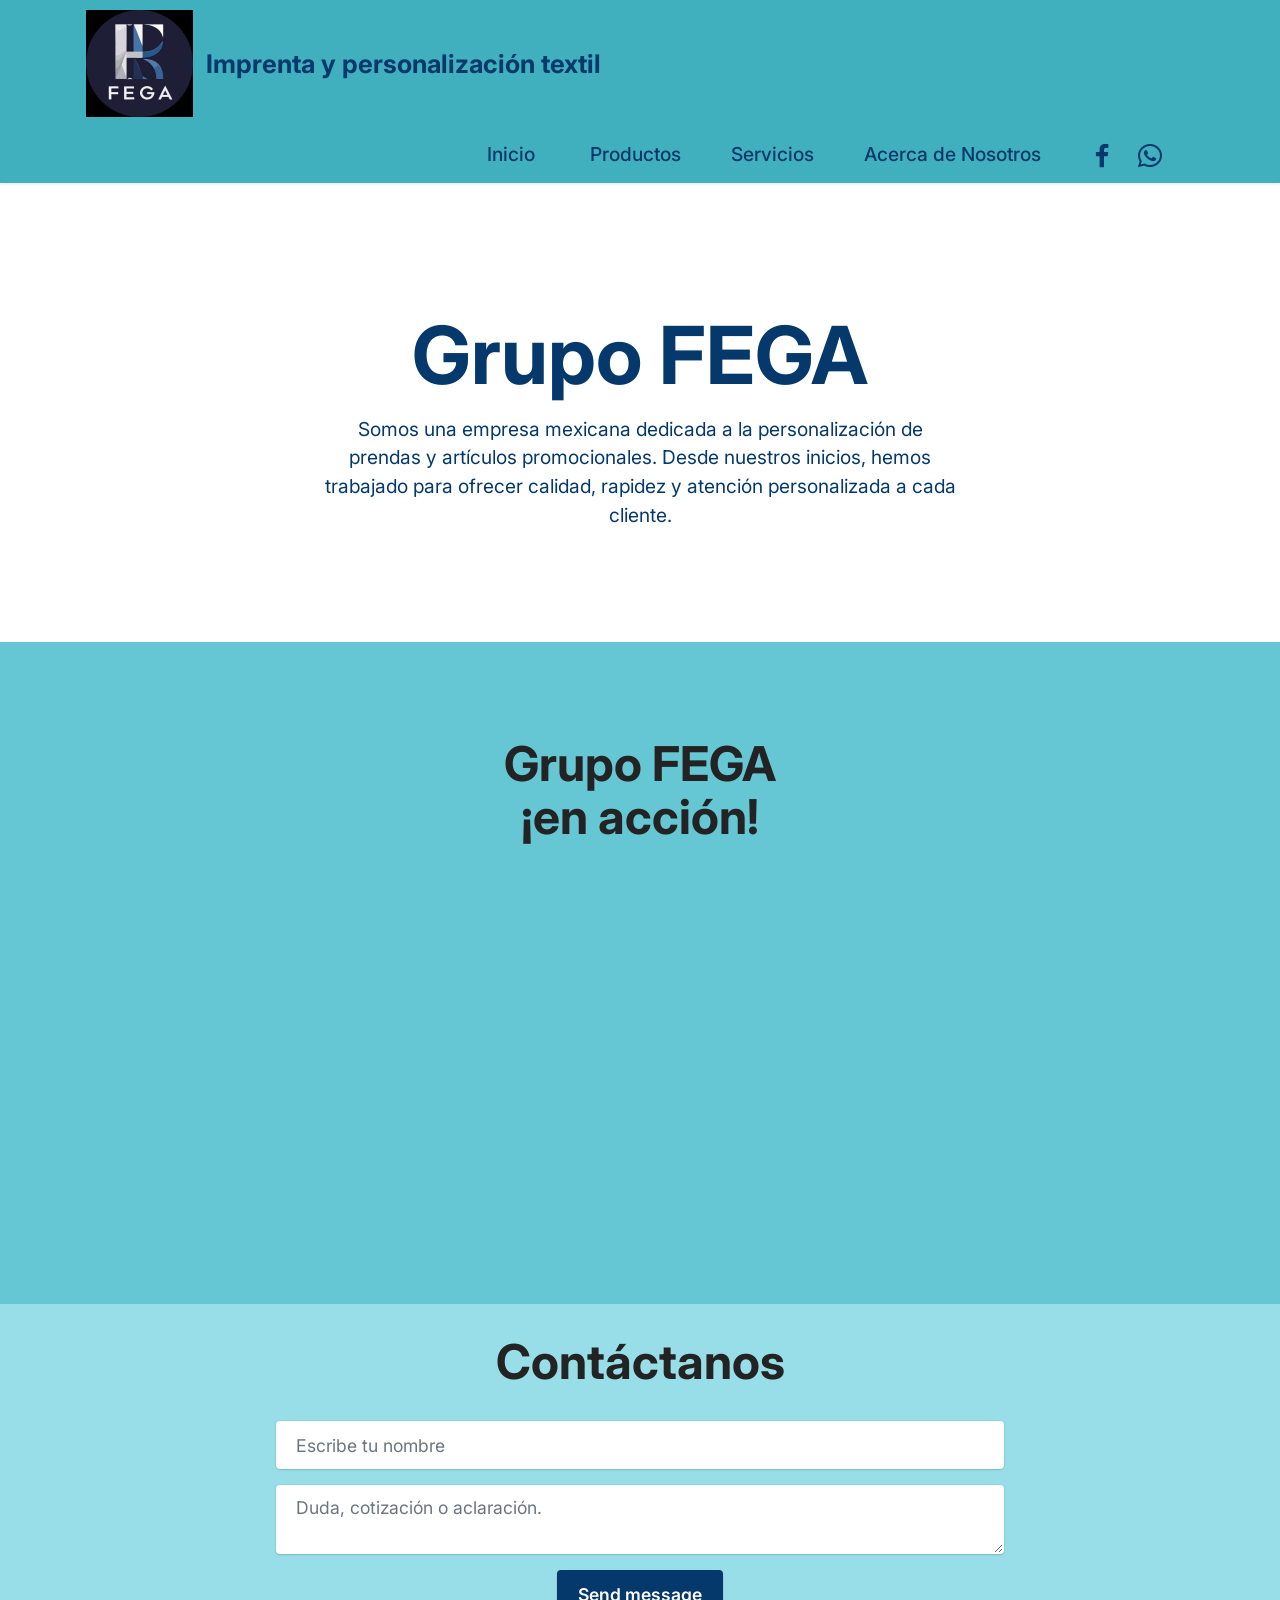
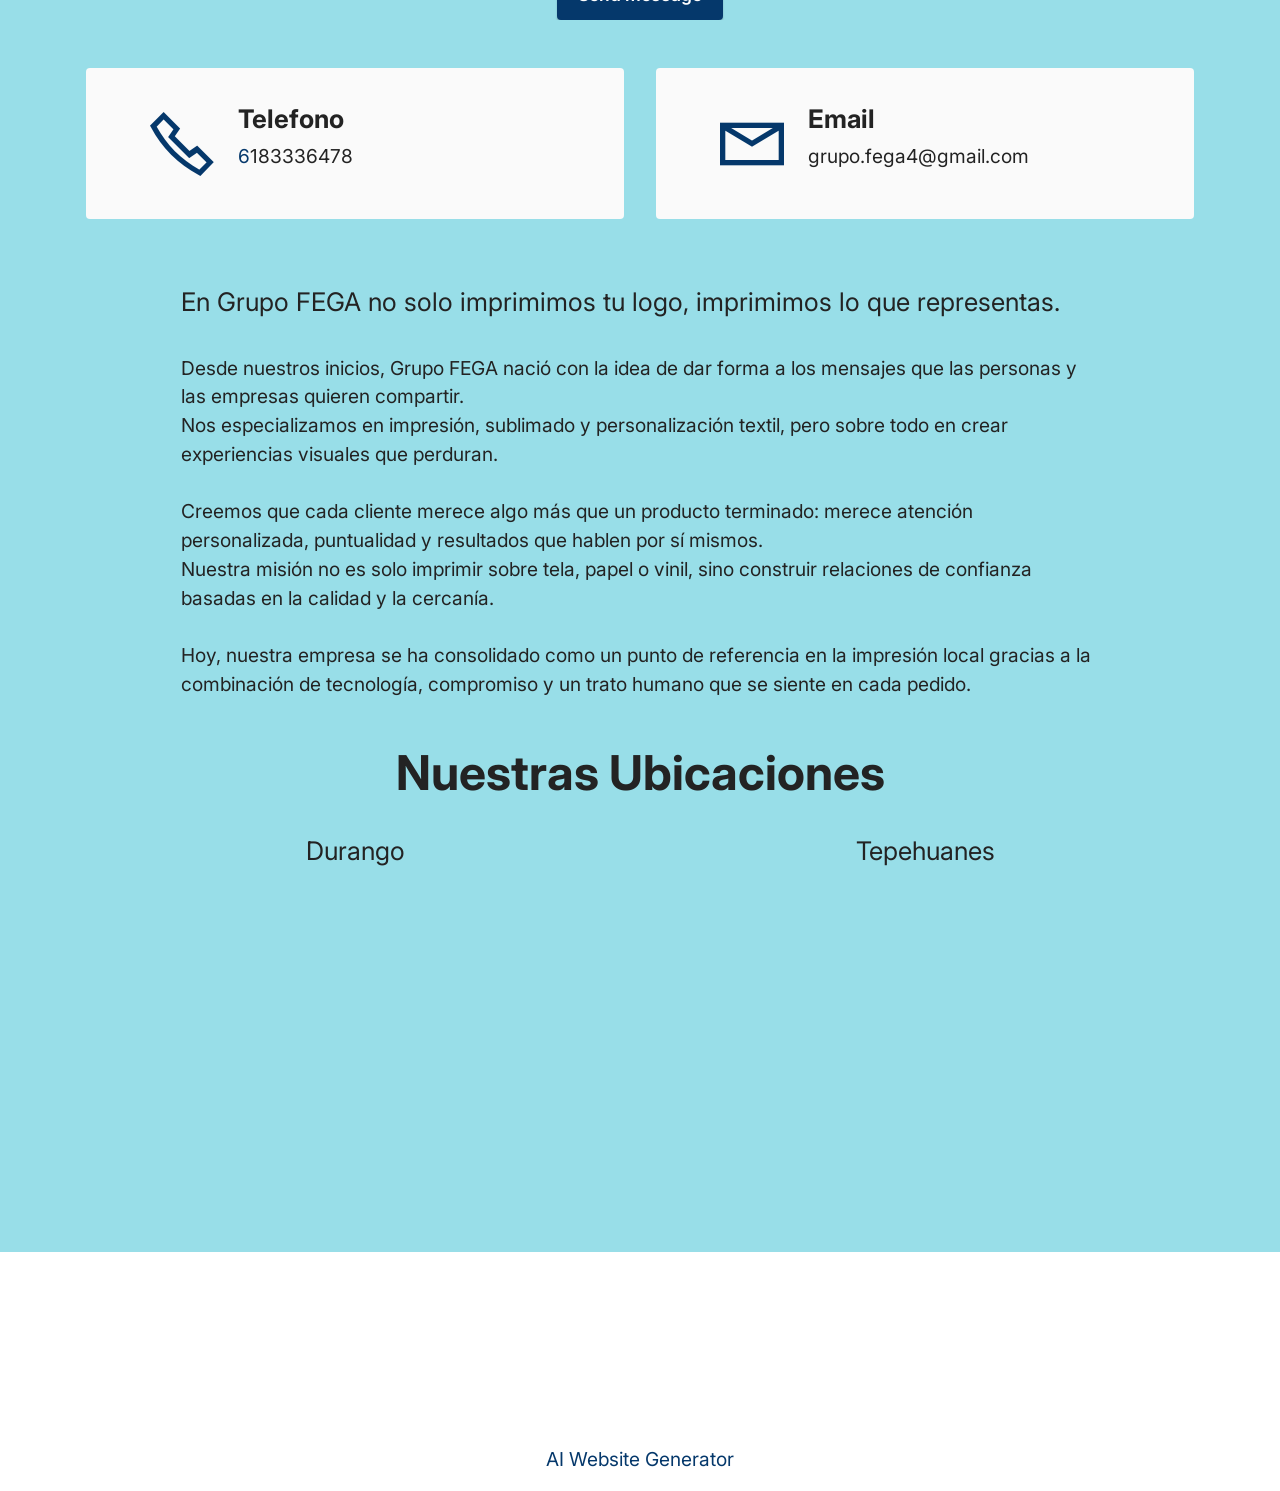
<file: page3.html>
<!DOCTYPE html>
<html  >
<head>
  <!-- Site made with Mobirise Website Builder v6.1.9, https://mobirise.com -->
  <meta charset="UTF-8">
  <meta http-equiv="X-UA-Compatible" content="IE=edge">
  <meta name="generator" content="Mobirise v6.1.9, mobirise.com">
  <meta name="viewport" content="width=device-width, initial-scale=1, minimum-scale=1">
  <link rel="shortcut icon" href="assets/images/fega-128x128-1.png" type="image/x-icon">
  <meta name="description" content="Imprenta y personalización textil">
  
  
  <title>Acerca de Nosotros</title>
  <link rel="stylesheet" href="assets/web/assets/mobirise-icons2/mobirise2.css">
  <link rel="stylesheet" href="assets/bootstrap/css/bootstrap.min.css">
  <link rel="stylesheet" href="assets/dropdown/css/style.css">
  <link rel="stylesheet" href="assets/socicon/css/styles.css">
  <link rel="stylesheet" href="assets/theme/css/style.css">
  <link rel="preload" href="https://fonts.googleapis.com/css?family=Inter:100,200,300,400,500,600,700,800,900,100i,200i,300i,400i,500i,600i,700i,800i,900i&display=swap" as="style" onload="this.onload=null;this.rel='stylesheet'">
  <noscript><link rel="stylesheet" href="https://fonts.googleapis.com/css?family=Inter:100,200,300,400,500,600,700,800,900,100i,200i,300i,400i,500i,600i,700i,800i,900i&display=swap"></noscript>
  <link rel="preload" as="style" href="assets/mobirise/css/mbr-additional.css?v=jJY2JN"><link rel="stylesheet" href="assets/mobirise/css/mbr-additional.css?v=jJY2JN" type="text/css">

  
  
  
</head>
<body>
  
  <section data-bs-version="5.1" class="menu menu3 cid-v20Zz2o183" once="menu" id="menu3-f">
    
    <nav class="navbar navbar-dropdown navbar-expand-lg">
        <div class="container">
            <div class="navbar-brand">
                <span class="navbar-logo">
                    <a href="index.html">
                        <img src="assets/images/fega-214x214.jpg" alt="Mobirise Website Builder" style="height: 6.7rem;">
                    </a>
                </span>
                <span class="navbar-caption-wrap"><a class="navbar-caption text-primary display-5" href="index.html">Imprenta y personalización textil</a></span>
            </div>
            <button class="navbar-toggler" type="button" data-toggle="collapse" data-bs-toggle="collapse" data-target="#navbarSupportedContent" data-bs-target="#navbarSupportedContent" aria-controls="navbarNavAltMarkup" aria-expanded="false" aria-label="Toggle navigation">
                <div class="hamburger">
                    <span></span>
                    <span></span>
                    <span></span>
                    <span></span>
                </div>
            </button>
            <div class="collapse navbar-collapse" id="navbarSupportedContent">
                <ul class="navbar-nav nav-dropdown nav-right" data-app-modern-menu="true"><li class="nav-item"><a class="nav-link link text-primary display-7" href="index.html">Inicio&nbsp;</a></li>
                    <li class="nav-item"><a class="nav-link link text-primary display-7" href="page1.html">Productos</a></li>
                    <li class="nav-item"><a class="nav-link link text-primary display-7" href="page2.html">Servicios</a>
                    </li><li class="nav-item"><a class="nav-link link text-primary display-7" href="page3.html">Acerca de Nosotros</a></li></ul>
                <div class="icons-menu">
                    <a class="iconfont-wrapper" href="https://www.facebook.com/share/1ZUBKUJgye/" target="_blank">
                        <span class="p-2 mbr-iconfont socicon-facebook socicon"></span>
                    </a>
                    <a class="iconfont-wrapper" href="https://wa.me/6183336478">
                        <span class="p-2 mbr-iconfont socicon-whatsapp socicon"></span>
                    </a>
                    
                    
                </div>
                
            </div>
        </div>
    </nav>
</section>

<section data-bs-version="5.1" class="header1 cid-v20Zz3oI7i" id="header1-g">

    

    

    <div class="container">
        <div class="row justify-content-center">
            <div class="col-12 col-lg-7">
                <h1 class="mbr-section-title mbr-fonts-style mb-3 display-1"><strong>Grupo FEGA</strong></h1>
                
                <p class="mbr-text mbr-fonts-style display-7">Somos una empresa mexicana dedicada a la personalización de prendas y artículos promocionales. Desde nuestros inicios, hemos trabajado para ofrecer calidad, rapidez y atención personalizada a cada cliente.<br></p>
                
            </div>
        </div>
    </div>
</section>

<section data-bs-version="5.1" class="video3 cid-vabJqoFDGY" id="video3-1g">
    
    
    
    <div class="container-fluid">
        <div class="mbr-section-head">
            <h4 class="mbr-section-title mbr-fonts-style mb-0 display-2">
                <strong>Grupo FEGA<br>¡en acción!</strong></h4>
            
        </div>
        <div class="row mt-4">
            <div class="col-12 col-md-6 video-block">
                <div class="video-wrapper"><iframe class="mbr-embedded-video" src="https://youtube.com/embed/-YN7U5Cv3k4?loop=1&amp;autoplay=1" width="1280" height="720" frameborder="0" allowfullscreen></iframe></div>
                
            </div>
            <div class="col-12 col-md-6 video-block">
                <div class="video-wrapper"><iframe class="mbr-embedded-video" src="https://youtube.com/embed/4l8xPM_7muw?loop=1&amp;autoplay=1" width="1280" height="720" frameborder="0" allowfullscreen></iframe></div>
                
            </div>
        </div>
    </div>
</section>

<section data-bs-version="5.1" class="form5 cid-v21n4avH5z" id="form5-v">
    
    
    <div class="container">
        <div class="mbr-section-head">
            <h3 class="mbr-section-title mbr-fonts-style align-center mb-0 display-2"><strong>Contáctanos</strong></h3>
            
        </div>
        <div class="row justify-content-center mt-4">
            <div class="col-lg-8 mx-auto mbr-form" data-form-type="formoid">
                <form action="https://mobirise.eu/" method="POST" class="mbr-form form-with-styler" data-form-title="Form Name"><input type="hidden" name="email" data-form-email="true" value="UGGL7+YmVCNGTdVXYOYNiWytLo2Sqrra12oXRIjg4Ydr1FsbxZDjWe34nMf5idNYM+EoVlwA8Y9KrXta+PYSFAClwf2bfZAanrIkMUzS61jW4T+1tCi7X7qyYOcoq1aO">
                    <div class="row">
                        <div hidden="hidden" data-form-alert="" class="alert alert-success col-12">Gracias por contactarnos, somos Grupo FEGA ¡nos pondremos en contacto contigo pronto!</div>
                        <div hidden="hidden" data-form-alert-danger="" class="alert alert-danger col-12">
                            Oops...! some problem!
                        </div>
                    </div>
                    <div class="dragArea row">
                        <div class="col-md col-sm-12 form-group mb-3" data-for="name">
                            <input type="text" name="name" placeholder="Escribe tu nombre" data-form-field="name" class="form-control" value="" id="name-form5-v">
                        </div>
                        
                        
                        <div class="col-12 form-group mb-3" data-for="textarea">
                            <textarea name="textarea" placeholder="Duda, cotización o aclaración." data-form-field="textarea" class="form-control" id="textarea-form5-v"></textarea>
                        </div>
                        <div class="col-lg-12 col-md-12 col-sm-12 align-center mbr-section-btn"><button type="submit" class="btn btn-primary display-4">Send message</button></div>
                    </div>
                </form>
            </div>
        </div>
    </div>
</section>

<section data-bs-version="5.1" class="contacts2 cid-v21mKeUNph" id="contacts2-t">
    <!---->
    

    
    
    <div class="container">
        
        <div class="row justify-content-center mt-4">
            <div class="card col-12 col-md-6">
                <div class="card-wrapper">
                    <div class="image-wrapper">
                        <span class="mbr-iconfont mobi-mbri-phone mobi-mbri"></span>
                    </div>
                    <div class="text-wrapper">
                        <h6 class="card-title mbr-fonts-style mb-1 display-5">
                            <strong>Telefono</strong></h6>
                        <p class="mbr-text mbr-fonts-style display-7">
                            <a href="tel:+52 674 106 87 95" class="text-primary"> 6</a>183336478</p>
                    </div>
                </div>
            </div>
            <div class="card col-12 col-md-6">
                <div class="card-wrapper">
                    <div class="image-wrapper">
                        <span class="mbr-iconfont mobi-mbri-letter mobi-mbri"></span>
                    </div>
                    <div class="text-wrapper">
                        <h6 class="card-title mbr-fonts-style mb-1 display-5">
                            <strong>Email</strong>
                        </h6>
                        <p class="mbr-text mbr-fonts-style display-7">grupo.fega4@gmail.com</p>
                    </div>
                </div>
            </div>
            
            
        </div>
    </div>
</section>

<section data-bs-version="5.1" class="content5 cid-v28gji5ZDV" id="content5-1c">
    
    <div class="container">
        <div class="row justify-content-center">
            <div class="col-md-12 col-lg-10">
                
                <h4 class="mbr-section-subtitle mbr-fonts-style mb-4 display-5">En Grupo FEGA no solo imprimimos tu logo, imprimimos lo que representas.</h4>
                <p class="mbr-text mbr-fonts-style display-7">Desde nuestros inicios, Grupo FEGA nació con la idea de dar forma a los mensajes que las personas y las empresas quieren compartir.<br>Nos especializamos en impresión, sublimado y personalización textil, pero sobre todo en crear experiencias visuales que perduran.<br><br>Creemos que cada cliente merece algo más que un producto terminado: merece atención personalizada, puntualidad y resultados que hablen por sí mismos.<br>Nuestra misión no es solo imprimir sobre tela, papel o vinil, sino construir relaciones de confianza basadas en la calidad y la cercanía.<br><br>Hoy, nuestra empresa se ha consolidado como un punto de referencia en la impresión local gracias a la combinación de tecnología, compromiso y un trato humano que se siente en cada pedido.</p>
            </div>
        </div>
    </div>
</section>

<section data-bs-version="5.1" class="map3 cid-v21mL7mJZi" id="map3-u">
    
    
    
    
    

    <div class="container">
        <div class="row">
            <div class="col-12">
                <h3 class="mbr-section-title mb-4 align-center mbr-fonts-style display-2"><strong>Nuestras Ubicaciones</strong></h3>
            </div>
            <div class="col-12 col-lg-6">
                <h4 class="mbr-section-subtitle mb-3 align-center mbr-fonts-style display-5">Durango</h4>
                <div class="google-map"><iframe frameborder="0" style="border:0" src="https://www.google.com/maps/embed?pb=!1m18!1m12!1m3!1d3643.347720321284!2d-104.6943467!3d24.0540566!2m3!1f0!2f0!3f0!3m2!1i1024!2i768!4f13.1!3m3!1m2!1s0x869bc9001003d8b1%3A0x6fc89c094c3765c4!2sImprenta%20Grupo%20FEGA!5e0!3m2!1ses-419!2smx!4v1770140750032!5m2!1ses-419!2smx" allowfullscreen=""></iframe></div>
            </div>
            <div class="col-12 col-lg-6">
                <h4 class="mbr-section-subtitle mb-3 mt-5 mt-lg-0 align-center mbr-fonts-style display-5">Tepehuanes</h4>
                <div class="google-map"><iframe frameborder="0" style="border:0" src="https://www.google.com/maps/embed?pb=!1m18!1m12!1m3!1d450.7270953702749!2d-105.72472478176655!3d25.343929066821!2m3!1f0!2f0!3f0!3m2!1i1024!2i768!4f13.1!3m3!1m2!1s0x869709006982ab7f%3A0xbc306c6ac4588c60!2sFEGA!5e0!3m2!1ses-419!2smx!4v1762762169214!5m2!1ses-419!2smx" allowfullscreen=""></iframe></div>
            </div>
        </div>
    </div>
</section>

<section data-bs-version="5.1" class="footer3 cid-v20Zz5YNNX mbr-reveal" once="footers" id="footer3-l">

    

    

    <div class="container-fluid">
        <div class="media-container-row align-center mbr-white">
            <div class="row row-links">
                <ul class="foot-menu">
                    
                    
                    
                    
                    
                <li class="foot-menu-item mbr-fonts-style display-7"><a href="index.html" class="text-white">Inicio</a></li><li class="foot-menu-item mbr-fonts-style display-7"><a href="page1.html" class="text-white text-primary" target="_blank">Productos</a></li><li class="foot-menu-item mbr-fonts-style display-7"><a href="page2.html" class="text-white text-primary" target="_blank">Servicios</a></li><li class="foot-menu-item mbr-fonts-style display-7"><a href="page3.html" class="text-white" target="_blank">Acerca de Nosotros</a></li></ul>
            </div>
            <div class="row social-row">
                <div class="social-list align-right pb-2">
                    
                    
                    
                    
                    
                    
                <div class="soc-item">
                        <a href="https://www.facebook.com/share/1ZUBKUJgye/" target="_blank">
                            <span class="mbr-iconfont mbr-iconfont-social socicon-facebook socicon"></span>
                        </a>
                    </div><div class="soc-item">
                        <a href="https://wa.me/6183336478">
                            <span class="mbr-iconfont mbr-iconfont-social socicon-whatsapp socicon"></span>
                        </a>
                    </div></div>
            </div>
            <div class="row row-copirayt">
                <p class="mbr-text mb-0 mbr-fonts-style mbr-white align-center display-7">
                    © Grupo FEGA S.A de C.V</p>
            </div>
        </div>
    </div>
</section><section class="display-7" style="padding: 0;align-items: center;justify-content: center;flex-wrap: wrap;    align-content: center;display: flex;position: relative;height: 4rem;"><a href="https://mobiri.se/3101505" style="flex: 1 1;height: 4rem;position: absolute;width: 100%;z-index: 1;"><img alt="" style="height: 4rem;" src="[data-uri]"></a><p style="margin: 0;text-align: center;" class="display-7">&#8204;</p><a style="z-index:1" href="https://mobirise.com/builder/ai-website-generator.html">AI Website Generator</a></section><script src="assets/bootstrap/js/bootstrap.bundle.min.js"></script>  <script src="assets/smoothscroll/smooth-scroll.js"></script>  <script src="assets/ytplayer/index.js"></script>  <script src="assets/dropdown/js/navbar-dropdown.js"></script>  <script src="assets/playervimeo/vimeo_player.js"></script>  <script src="assets/theme/js/script.js"></script>  <script src="assets/formoid/formoid.min.js"></script>  
  
  
</body>
</html>
</file>
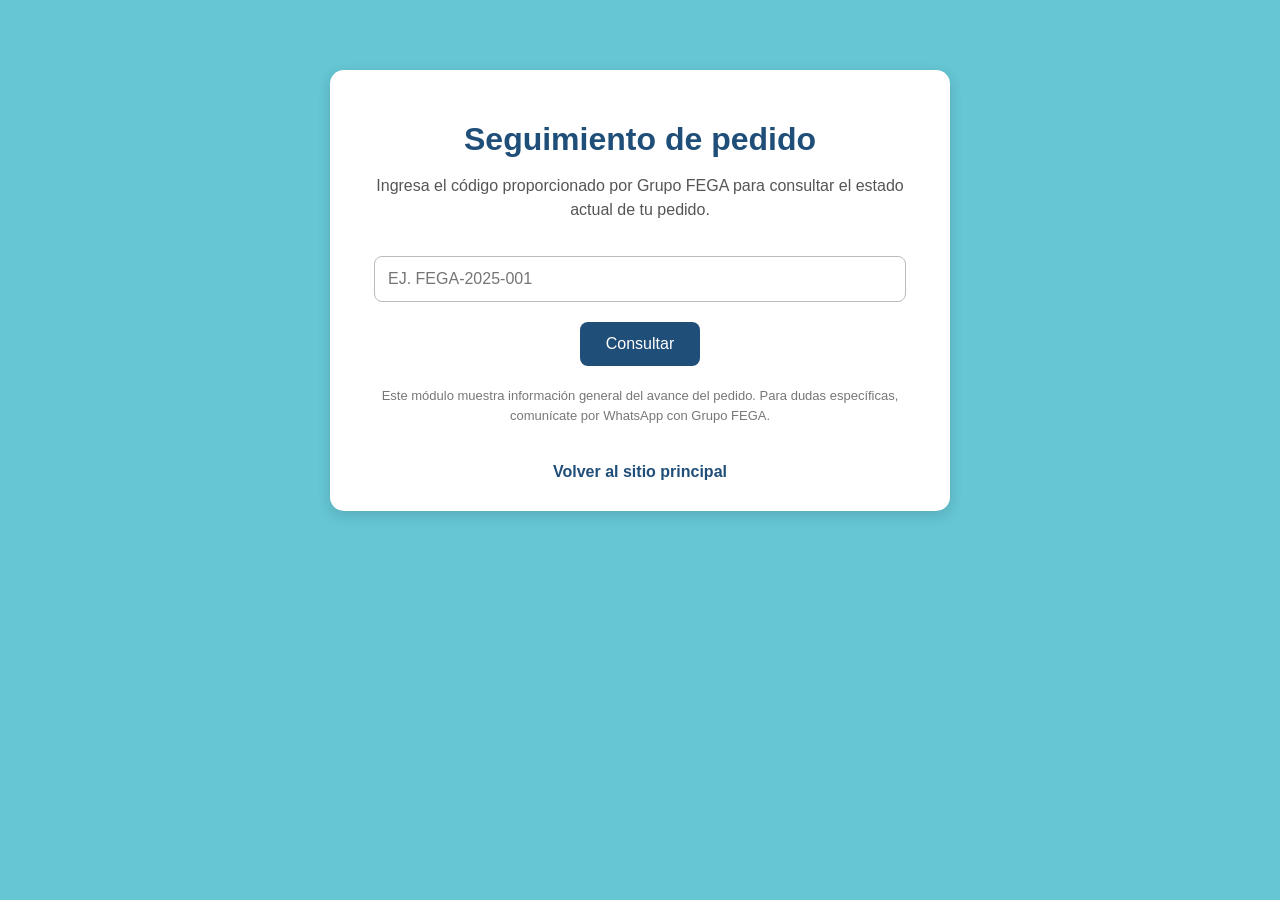
<file: seguimiento.html>
<!DOCTYPE html>
<html lang="es">
<head>
  <meta charset="UTF-8">
  <meta name="viewport" content="width=device-width, initial-scale=1.0">
  <title>Seguimiento de pedido - Grupo FEGA</title>

  <style>
    body {
      font-family: Arial, sans-serif;
      background: #65c6d4;
      margin: 0;
      padding: 20px;
    }

    .contenedor {
      max-width: 560px;
      margin: 50px auto;
      background: #ffffff;
      padding: 30px;
      border-radius: 14px;
      box-shadow: 0 4px 14px rgba(0,0,0,0.14);
      text-align: center;
    }

    h1 {
      color: #1f4e79;
      margin-bottom: 10px;
    }

    p {
      color: #555;
      line-height: 1.5;
    }

    input {
      width: 90%;
      padding: 13px;
      margin-top: 18px;
      border: 1px solid #bbb;
      border-radius: 8px;
      font-size: 16px;
      text-transform: uppercase;
    }

    button {
      margin-top: 20px;
      padding: 13px 26px;
      background: #1f4e79;
      color: white;
      border: none;
      border-radius: 8px;
      font-size: 16px;
      cursor: pointer;
    }

    button:hover {
      background: #163a59;
    }

    .resultado {
      display: none;
      text-align: left;
      margin-top: 25px;
    }

    .dato {
      margin: 12px 0;
      padding: 13px;
      background: #f0f3f6;
      border-radius: 8px;
      line-height: 1.4;
    }

    .estado {
      font-size: 20px;
      font-weight: bold;
      color: #1f4e79;
    }

    .error {
      display: none;
      margin-top: 25px;
      padding: 15px;
      background: #fdeaea;
      color: #8a0000;
      border-radius: 8px;
    }

    .nota {
      font-size: 13px;
      color: #777;
      margin-top: 20px;
    }

    .cargando {
      display: none;
      margin-top: 20px;
      color: #555;
    }

    .volver {
      display: inline-block;
      margin-top: 25px;
      color: #1f4e79;
      text-decoration: none;
      font-weight: bold;
    }
  </style>
</head>

<body>
  <div class="contenedor">
    <h1>Seguimiento de pedido</h1>

    <p>
      Ingresa el código proporcionado por Grupo FEGA para consultar el estado actual de tu pedido.
    </p>

    <form id="formConsulta">
      <input type="text" id="codigo" placeholder="Ej. FEGA-2025-001" required>
      <br>
      <button type="submit">Consultar</button>
    </form>

    <div id="cargando" class="cargando">
      Consultando información...
    </div>

    <div id="error" class="error"></div>

    <div id="resultado" class="resultado">
      <div class="dato"><strong>Código:</strong> <span id="rCodigo"></span></div>
      <div class="dato"><strong>Producto:</strong> <span id="rProducto"></span></div>
      <div class="dato"><strong>Estado actual:</strong> <span id="rEstado" class="estado"></span></div>
      <div class="dato"><strong>Observaciones:</strong> <span id="rObservaciones"></span></div>
      <div class="dato"><strong>Última actualización:</strong> <span id="rFecha"></span></div>
    </div>

    <p class="nota">
      Este módulo muestra información general del avance del pedido. Para dudas específicas, comunícate por WhatsApp con Grupo FEGA.
    </p>

    <a class="volver" href="./">Volver al sitio principal</a>
  </div>

  <script>
    const CSV_URL = 'https://docs.google.com/spreadsheets/d/e/2PACX-1vTHiClX9dr7yCoBphjCEN2KcwtILeFb5FCmQT2ZCUvIyeGzleC66JKmoWnUcPSfXVF7MqNXEdB9z1Tc/pub?gid=0&single=true&output=csv';

    const form = document.getElementById('formConsulta');
    const inputCodigo = document.getElementById('codigo');
    const divResultado = document.getElementById('resultado');
    const divError = document.getElementById('error');
    const divCargando = document.getElementById('cargando');

    form.addEventListener('submit', async function(event) {
      event.preventDefault();

      const codigoBuscado = inputCodigo.value.trim().toUpperCase();

      limpiarPantalla();

      if (!codigoBuscado) {
        mostrarError('Ingresa un código de pedido válido.');
        return;
      }

      divCargando.style.display = 'block';

      try {
        const pedidos = await obtenerPedidos();
        const pedido = pedidos.find(p => String(p.codigo || '').trim().toUpperCase() === codigoBuscado);

        divCargando.style.display = 'none';

        if (!pedido) {
          mostrarError('No se encontró información para el código ingresado. Verifica el código o comunícate con Grupo FEGA.');
          return;
        }

        mostrarPedido(pedido);

      } catch (error) {
        divCargando.style.display = 'none';
        mostrarError('No fue posible consultar la información en este momento. Intenta nuevamente más tarde.');
        console.error(error);
      }
    });

    async function obtenerPedidos() {
      const respuesta = await fetch(CSV_URL);

      if (!respuesta.ok) {
        throw new Error('No se pudo cargar el archivo CSV.');
      }

      const textoCSV = await respuesta.text();
      return convertirCSV(textoCSV);
    }

    function convertirCSV(texto) {
      const filas = texto.trim().split(/\r?\n/).map(fila => parsearCSV(fila));

      if (filas.length < 2) {
        return [];
      }

      const encabezados = filas[0].map(h => normalizarEncabezado(h));

      return filas.slice(1).map(fila => {
        const pedido = {};

        encabezados.forEach((encabezado, index) => {
          pedido[encabezado] = fila[index] ? fila[index].trim() : '';
        });

        return pedido;
      });
    }

    function parsearCSV(fila) {
      const resultado = [];
      let valor = '';
      let dentroComillas = false;

      for (let i = 0; i < fila.length; i++) {
        const caracter = fila[i];

        if (caracter === '"' && fila[i + 1] === '"') {
          valor += '"';
          i++;
        } else if (caracter === '"') {
          dentroComillas = !dentroComillas;
        } else if (caracter === ',' && !dentroComillas) {
          resultado.push(valor);
          valor = '';
        } else {
          valor += caracter;
        }
      }

      resultado.push(valor);
      return resultado;
    }

    function normalizarEncabezado(texto) {
      return texto
        .trim()
        .toLowerCase()
        .replace(/\s+/g, '_')
        .replace(/[áàäâ]/g, 'a')
        .replace(/[éèëê]/g, 'e')
        .replace(/[íìïî]/g, 'i')
        .replace(/[óòöô]/g, 'o')
        .replace(/[úùüû]/g, 'u');
    }

    function mostrarPedido(pedido) {
      document.getElementById('rCodigo').textContent = pedido.codigo || 'Sin dato';
      document.getElementById('rProducto').textContent = pedido.producto || 'Sin dato';
      document.getElementById('rEstado').textContent = pedido.estado || 'Sin dato';
      document.getElementById('rObservaciones').textContent = pedido.observaciones || 'Sin observaciones';
      document.getElementById('rFecha').textContent = pedido.fecha_actualizacion || 'Sin fecha';

      divResultado.style.display = 'block';
    }

    function mostrarError(mensaje) {
      divError.textContent = mensaje;
      divError.style.display = 'block';
    }

    function limpiarPantalla() {
      divResultado.style.display = 'none';
      divError.style.display = 'none';
      divCargando.style.display = 'none';
    }
  </script>
</body>
</html>
</file>
<file: assets/web/assets/mobirise-icons2/mobirise2.css>
@font-face {
  font-family: 'Moririse2';
  font-display: swap;
  src:  url('mobirise2.eot?f2bix4');
  src:  url('mobirise2.eot?f2bix4#iefix') format('embedded-opentype'),
    url('mobirise2.woff2?f2bix4') format('woff2'),
    url('mobirise2.woff?f2bix4') format('woff'),
    url('mobirise2.ttf?f2bix4') format('truetype'),
    url('mobirise2.svg?f2bix4#mobirise2') format('svg');
  font-weight: normal;
  font-style: normal;
}

[class^="mobi-"], [class*=" mobi-"] {
  /* use !important to prevent issues with browser extensions that change fonts */
  font-family: 'Moririse2' !important;
  speak: none;
  font-style: normal;
  font-weight: normal;
  font-variant: normal;
  text-transform: none;
  line-height: 1;

  /* Better Font Rendering =========== */
  -webkit-font-smoothing: antialiased;
  -moz-osx-font-smoothing: grayscale;
}

.mobi-mbri-add-submenu:before {
  content: "\e900";
}
.mobi-mbri-alert:before {
  content: "\e901";
}
.mobi-mbri-align-center:before {
  content: "\e902";
}
.mobi-mbri-align-justify:before {
  content: "\e903";
}
.mobi-mbri-align-left:before {
  content: "\e904";
}
.mobi-mbri-align-right:before {
  content: "\e905";
}
.mobi-mbri-android:before {
  content: "\e906";
}
.mobi-mbri-apple:before {
  content: "\e907";
}
.mobi-mbri-arrow-down:before {
  content: "\e908";
}
.mobi-mbri-arrow-next:before {
  content: "\e909";
}
.mobi-mbri-arrow-prev:before {
  content: "\e90a";
}
.mobi-mbri-arrow-up:before {
  content: "\e90b";
}
.mobi-mbri-bold:before {
  content: "\e90c";
}
.mobi-mbri-bookmark:before {
  content: "\e90d";
}
.mobi-mbri-bootstrap:before {
  content: "\e90e";
}
.mobi-mbri-briefcase:before {
  content: "\e90f";
}
.mobi-mbri-browse:before {
  content: "\e910";
}
.mobi-mbri-bulleted-list:before {
  content: "\e911";
}
.mobi-mbri-calendar:before {
  content: "\e912";
}
.mobi-mbri-camera:before {
  content: "\e913";
}
.mobi-mbri-cart-add:before {
  content: "\e914";
}
.mobi-mbri-cart-full:before {
  content: "\e915";
}
.mobi-mbri-cash:before {
  content: "\e916";
}
.mobi-mbri-change-style:before {
  content: "\e917";
}
.mobi-mbri-chat:before {
  content: "\e918";
}
.mobi-mbri-clock:before {
  content: "\e919";
}
.mobi-mbri-close:before {
  content: "\e91a";
}
.mobi-mbri-cloud:before {
  content: "\e91b";
}
.mobi-mbri-code:before {
  content: "\e91c";
}
.mobi-mbri-contact-form:before {
  content: "\e91d";
}
.mobi-mbri-credit-card:before {
  content: "\e91e";
}
.mobi-mbri-cursor-click:before {
  content: "\e91f";
}
.mobi-mbri-cust-feedback:before {
  content: "\e920";
}
.mobi-mbri-database:before {
  content: "\e921";
}
.mobi-mbri-delivery:before {
  content: "\e922";
}
.mobi-mbri-desktop:before {
  content: "\e923";
}
.mobi-mbri-devices:before {
  content: "\e924";
}
.mobi-mbri-down:before {
  content: "\e925";
}
.mobi-mbri-download-2:before {
  content: "\e926";
}
.mobi-mbri-download:before {
  content: "\e927";
}
.mobi-mbri-drag-n-drop-2:before {
  content: "\e928";
}
.mobi-mbri-drag-n-drop:before {
  content: "\e929";
}
.mobi-mbri-edit-2:before {
  content: "\e92a";
}
.mobi-mbri-edit:before {
  content: "\e92b";
}
.mobi-mbri-error:before {
  content: "\e92c";
}
.mobi-mbri-extension:before {
  content: "\e92d";
}
.mobi-mbri-features:before {
  content: "\e92e";
}
.mobi-mbri-file:before {
  content: "\e92f";
}
.mobi-mbri-flag:before {
  content: "\e930";
}
.mobi-mbri-folder:before {
  content: "\e931";
}
.mobi-mbri-gift:before {
  content: "\e932";
}
.mobi-mbri-github:before {
  content: "\e933";
}
.mobi-mbri-globe-2:before {
  content: "\e934";
}
.mobi-mbri-globe:before {
  content: "\e935";
}
.mobi-mbri-growing-chart:before {
  content: "\e936";
}
.mobi-mbri-hearth:before {
  content: "\e937";
}
.mobi-mbri-help:before {
  content: "\e938";
}
.mobi-mbri-home:before {
  content: "\e939";
}
.mobi-mbri-hot-cup:before {
  content: "\e93a";
}
.mobi-mbri-idea:before {
  content: "\e93b";
}
.mobi-mbri-image-gallery:before {
  content: "\e93c";
}
.mobi-mbri-image-slider:before {
  content: "\e93d";
}
.mobi-mbri-info:before {
  content: "\e93e";
}
.mobi-mbri-italic:before {
  content: "\e93f";
}
.mobi-mbri-key:before {
  content: "\e940";
}
.mobi-mbri-laptop:before {
  content: "\e941";
}
.mobi-mbri-layers:before {
  content: "\e942";
}
.mobi-mbri-left-right:before {
  content: "\e943";
}
.mobi-mbri-left:before {
  content: "\e944";
}
.mobi-mbri-letter:before {
  content: "\e945";
}
.mobi-mbri-like:before {
  content: "\e946";
}
.mobi-mbri-link:before {
  content: "\e947";
}
.mobi-mbri-lock:before {
  content: "\e948";
}
.mobi-mbri-login:before {
  content: "\e949";
}
.mobi-mbri-logout:before {
  content: "\e94a";
}
.mobi-mbri-magic-stick:before {
  content: "\e94b";
}
.mobi-mbri-map-pin:before {
  content: "\e94c";
}
.mobi-mbri-menu:before {
  content: "\e94d";
}
.mobi-mbri-mobile-2:before {
  content: "\e94e";
}
.mobi-mbri-mobile-horizontal:before {
  content: "\e94f";
}
.mobi-mbri-mobile:before {
  content: "\e950";
}
.mobi-mbri-mobirise:before {
  content: "\e951";
}
.mobi-mbri-more-horizontal:before {
  content: "\e952";
}
.mobi-mbri-more-vertical:before {
  content: "\e953";
}
.mobi-mbri-music:before {
  content: "\e954";
}
.mobi-mbri-new-file:before {
  content: "\e955";
}
.mobi-mbri-numbered-list:before {
  content: "\e956";
}
.mobi-mbri-opened-folder:before {
  content: "\e957";
}
.mobi-mbri-pages:before {
  content: "\e958";
}
.mobi-mbri-paper-plane:before {
  content: "\e959";
}
.mobi-mbri-paperclip:before {
  content: "\e95a";
}
.mobi-mbri-phone:before {
  content: "\e95b";
}
.mobi-mbri-photo:before {
  content: "\e95c";
}
.mobi-mbri-photos:before {
  content: "\e95d";
}
.mobi-mbri-pin:before {
  content: "\e95e";
}
.mobi-mbri-play:before {
  content: "\e95f";
}
.mobi-mbri-plus:before {
  content: "\e960";
}
.mobi-mbri-preview:before {
  content: "\e961";
}
.mobi-mbri-print:before {
  content: "\e962";
}
.mobi-mbri-protect:before {
  content: "\e963";
}
.mobi-mbri-question:before {
  content: "\e964";
}
.mobi-mbri-quote-left:before {
  content: "\e965";
}
.mobi-mbri-quote-right:before {
  content: "\e966";
}
.mobi-mbri-redo:before {
  content: "\e967";
}
.mobi-mbri-refresh:before {
  content: "\e968";
}
.mobi-mbri-responsive-2:before {
  content: "\e969";
}
.mobi-mbri-responsive:before {
  content: "\e96a";
}
.mobi-mbri-right:before {
  content: "\e96b";
}
.mobi-mbri-rocket:before {
  content: "\e96c";
}
.mobi-mbri-sad-face:before {
  content: "\e96d";
}
.mobi-mbri-sale:before {
  content: "\e96e";
}
.mobi-mbri-save:before {
  content: "\e96f";
}
.mobi-mbri-search:before {
  content: "\e970";
}
.mobi-mbri-setting-2:before {
  content: "\e971";
}
.mobi-mbri-setting-3:before {
  content: "\e972";
}
.mobi-mbri-setting:before {
  content: "\e973";
}
.mobi-mbri-share:before {
  content: "\e974";
}
.mobi-mbri-shopping-bag:before {
  content: "\e975";
}
.mobi-mbri-shopping-basket:before {
  content: "\e976";
}
.mobi-mbri-shopping-cart:before {
  content: "\e977";
}
.mobi-mbri-sites:before {
  content: "\e978";
}
.mobi-mbri-smile-face:before {
  content: "\e979";
}
.mobi-mbri-speed:before {
  content: "\e97a";
}
.mobi-mbri-star:before {
  content: "\e97b";
}
.mobi-mbri-success:before {
  content: "\e97c";
}
.mobi-mbri-sun:before {
  content: "\e97d";
}
.mobi-mbri-sun2:before {
  content: "\e97e";
}
.mobi-mbri-tablet-vertical:before {
  content: "\e97f";
}
.mobi-mbri-tablet:before {
  content: "\e980";
}
.mobi-mbri-target:before {
  content: "\e981";
}
.mobi-mbri-timer:before {
  content: "\e982";
}
.mobi-mbri-to-ftp:before {
  content: "\e983";
}
.mobi-mbri-to-local-drive:before {
  content: "\e984";
}
.mobi-mbri-touch-swipe:before {
  content: "\e985";
}
.mobi-mbri-touch:before {
  content: "\e986";
}
.mobi-mbri-trash:before {
  content: "\e987";
}
.mobi-mbri-underline:before {
  content: "\e988";
}
.mobi-mbri-undo:before {
  content: "\e989";
}
.mobi-mbri-unlink:before {
  content: "\e98a";
}
.mobi-mbri-unlock:before {
  content: "\e98b";
}
.mobi-mbri-up-down:before {
  content: "\e98c";
}
.mobi-mbri-up:before {
  content: "\e98d";
}
.mobi-mbri-update:before {
  content: "\e98e";
}
.mobi-mbri-upload-2:before {
  content: "\e98f";
}
.mobi-mbri-upload:before {
  content: "\e990";
}
.mobi-mbri-user-2:before {
  content: "\e991";
}
.mobi-mbri-user:before {
  content: "\e992";
}
.mobi-mbri-users:before {
  content: "\e993";
}
.mobi-mbri-video-play:before {
  content: "\e994";
}
.mobi-mbri-video:before {
  content: "\e995";
}
.mobi-mbri-watch:before {
  content: "\e996";
}
.mobi-mbri-website-theme-2:before {
  content: "\e997";
}
.mobi-mbri-website-theme:before {
  content: "\e998";
}
.mobi-mbri-wifi:before {
  content: "\e999";
}
.mobi-mbri-windows:before {
  content: "\e99a";
}
.mobi-mbri-zoom-in:before {
  content: "\e99b";
}
.mobi-mbri-zoom-out:before {
  content: "\e99c";
}
</file>
<file: assets/dropdown/css/style.css>
.navbar-dropdown {
  left: 0;
  padding: 0;
  position: absolute;
  right: 0;
  top: 0;
  transition: all 0.45s ease;
  z-index: 1030;
  background: #282828; }
  .navbar-dropdown .navbar-logo {
    margin-right: 0.8rem;
    transition: margin 0.3s ease-in-out;
    vertical-align: middle; }
    .navbar-dropdown .navbar-logo img {
      height: 3.125rem;
      transition: all 0.3s ease-in-out; }
    .navbar-dropdown .navbar-logo.mbr-iconfont {
      font-size: 3.125rem;
      line-height: 3.125rem; }
  .navbar-dropdown .navbar-caption {
    font-weight: 700;
    white-space: normal;
    vertical-align: -4px;
    line-height: 3.125rem !important; }
    .navbar-dropdown .navbar-caption, .navbar-dropdown .navbar-caption:hover {
      color: inherit;
      text-decoration: none; }
  .navbar-dropdown .mbr-iconfont + .navbar-caption {
    vertical-align: -1px; }
  .navbar-dropdown.navbar-fixed-top {
    position: fixed; }
  .navbar-dropdown .navbar-brand span {
    vertical-align: -4px; }
  .navbar-dropdown.bg-color.transparent {
    background: none; }
  .navbar-dropdown.navbar-short .navbar-brand {
    padding: 0.625rem 0; }
    .navbar-dropdown.navbar-short .navbar-brand span {
      vertical-align: -1px; }
  .navbar-dropdown.navbar-short .navbar-caption {
    line-height: 2.375rem !important;
    vertical-align: -2px; }
  .navbar-dropdown.navbar-short .navbar-logo {
    margin-right: 0.5rem; }
    .navbar-dropdown.navbar-short .navbar-logo img {
      height: 2.375rem; }
    .navbar-dropdown.navbar-short .navbar-logo.mbr-iconfont {
      font-size: 2.375rem;
      line-height: 2.375rem; }
  .navbar-dropdown.navbar-short .mbr-table-cell {
    height: 3.625rem; }
  .navbar-dropdown .navbar-close {
    left: 0.6875rem;
    position: fixed;
    top: 0.75rem;
    z-index: 1000; }
  .navbar-dropdown .hamburger-icon {
    content: "";
    display: inline-block;
    vertical-align: middle;
    width: 16px;
    -webkit-box-shadow: 0 -6px 0 1px #282828,0 0 0 1px #282828,0 6px 0 1px #282828;
    -moz-box-shadow: 0 -6px 0 1px #282828,0 0 0 1px #282828,0 6px 0 1px #282828;
    box-shadow: 0 -6px 0 1px #282828,0 0 0 1px #282828,0 6px 0 1px #282828; }

.dropdown-menu .dropdown-toggle[data-toggle="dropdown-submenu"]::after {
  border-bottom: 0.35em solid transparent;
  border-left: 0.35em solid;
  border-right: 0;
  border-top: 0.35em solid transparent;
  margin-left: 0.3rem; }

.dropdown-menu .dropdown-item:focus {
  outline: 0; }

.nav-dropdown {
  font-size: 0.75rem;
  font-weight: 500;
  height: auto !important; }
  .nav-dropdown .nav-btn {
    padding-left: 1rem; }
  .nav-dropdown .link {
    margin: .667em 1.667em;
    font-weight: 500;
    padding: 0;
    transition: color .2s ease-in-out; }
    .nav-dropdown .link.dropdown-toggle {
      margin-right: 2.583em; }
      .nav-dropdown .link.dropdown-toggle::after {
        margin-left: .25rem;
        border-top: 0.35em solid;
        border-right: 0.35em solid transparent;
        border-left: 0.35em solid transparent;
        border-bottom: 0; }
      .nav-dropdown .link.dropdown-toggle[aria-expanded="true"] {
        margin: 0;
        padding: 0.667em 3.263em  0.667em 1.667em; }
  .nav-dropdown .link::after,
  .nav-dropdown .dropdown-item::after {
    color: inherit; }
  .nav-dropdown .btn {
    font-size: 0.75rem;
    font-weight: 700;
    letter-spacing: 0;
    margin-bottom: 0;
    padding-left: 1.25rem;
    padding-right: 1.25rem; }
  .nav-dropdown .dropdown-menu {
    border-radius: 0;
    border: 0;
    left: 0;
    margin: 0;
    padding-bottom: 1.25rem;
    padding-top: 1.25rem;
    position: relative; }
  .nav-dropdown .dropdown-submenu {
    margin-left: 0.125rem;
    top: 0; }
  .nav-dropdown .dropdown-item {
    font-weight: 500;
    line-height: 2;
    padding: 0.3846em 4.615em 0.3846em 1.5385em;
    position: relative;
    transition: color .2s ease-in-out, background-color .2s ease-in-out; }
    .nav-dropdown .dropdown-item::after {
      margin-top: -0.3077em;
      position: absolute;
      right: 1.1538em;
      top: 50%; }
    .nav-dropdown .dropdown-item:focus, .nav-dropdown .dropdown-item:hover {
      background: none; }

@media (max-width: 767px) {
  .nav-dropdown.navbar-toggleable-sm {
    bottom: 0;
    display: none;
    left: 0;
    overflow-x: hidden;
    position: fixed;
    top: 0;
    transform: translateX(-100%);
    -ms-transform: translateX(-100%);
    -webkit-transform: translateX(-100%);
    width: 18.75rem;
    z-index: 999; } }
.nav-dropdown.navbar-toggleable-xl {
  bottom: 0;
  display: none;
  left: 0;
  overflow-x: hidden;
  position: fixed;
  top: 0;
  transform: translateX(-100%);
  -ms-transform: translateX(-100%);
  -webkit-transform: translateX(-100%);
  width: 18.75rem;
  z-index: 999; }

.nav-dropdown-sm {
  display: block !important;
  overflow-x: hidden;
  overflow: auto;
  padding-top: 3.875rem; }
  .nav-dropdown-sm::after {
    content: "";
    display: block;
    height: 3rem;
    width: 100%; }
  .nav-dropdown-sm.collapse.in ~ .navbar-close {
    display: block !important; }
  .nav-dropdown-sm.collapsing, .nav-dropdown-sm.collapse.in {
    transform: translateX(0);
    -ms-transform: translateX(0);
    -webkit-transform: translateX(0);
    transition: all 0.25s ease-out;
    -webkit-transition: all 0.25s ease-out;
    background: #282828; }
  .nav-dropdown-sm.collapsing[aria-expanded="false"] {
    transform: translateX(-100%);
    -ms-transform: translateX(-100%);
    -webkit-transform: translateX(-100%); }
  .nav-dropdown-sm .nav-item {
    display: block;
    margin-left: 0 !important;
    padding-left: 0; }
  .nav-dropdown-sm .link,
  .nav-dropdown-sm .dropdown-item {
    border-top: 1px dotted rgba(255, 255, 255, 0.1);
    font-size: 0.8125rem;
    line-height: 1.6;
    margin: 0 !important;
    padding: 0.875rem 2.4rem 0.875rem 1.5625rem !important;
    position: relative;
    white-space: normal; }
    .nav-dropdown-sm .link:focus, .nav-dropdown-sm .link:hover,
    .nav-dropdown-sm .dropdown-item:focus,
    .nav-dropdown-sm .dropdown-item:hover {
      background: rgba(0, 0, 0, 0.2) !important;
      color: #c0a375; }
  .nav-dropdown-sm .nav-btn {
    position: relative;
    padding: 1.5625rem 1.5625rem 0 1.5625rem; }
    .nav-dropdown-sm .nav-btn::before {
      border-top: 1px dotted rgba(255, 255, 255, 0.1);
      content: "";
      left: 0;
      position: absolute;
      top: 0;
      width: 100%; }
    .nav-dropdown-sm .nav-btn + .nav-btn {
      padding-top: 0.625rem; }
      .nav-dropdown-sm .nav-btn + .nav-btn::before {
        display: none; }
  .nav-dropdown-sm .btn {
    padding: 0.625rem 0; }
  .nav-dropdown-sm .dropdown-toggle[data-toggle="dropdown-submenu"]::after {
    margin-left: .25rem;
    border-top: 0.35em solid;
    border-right: 0.35em solid transparent;
    border-left: 0.35em solid transparent;
    border-bottom: 0; }
  .nav-dropdown-sm .dropdown-toggle[data-toggle="dropdown-submenu"][aria-expanded="true"]::after {
    border-top: 0;
    border-right: 0.35em solid transparent;
    border-left: 0.35em solid transparent;
    border-bottom: 0.35em solid; }
  .nav-dropdown-sm .dropdown-menu {
    margin: 0;
    padding: 0;
    position: relative;
    top: 0;
    left: 0;
    width: 100%;
    border: 0;
    float: none;
    border-radius: 0;
    background: none; }
  .nav-dropdown-sm .dropdown-submenu {
    left: 100%;
    margin-left: 0.125rem;
    margin-top: -1.25rem;
    top: 0; }

.navbar-toggleable-sm .nav-dropdown .dropdown-menu {
  position: absolute; }

.navbar-toggleable-sm .nav-dropdown .dropdown-submenu {
  left: 100%;
  margin-left: 0.125rem;
  margin-top: -1.25rem;
  top: 0; }

.navbar-toggleable-sm.opened .nav-dropdown .dropdown-menu {
  position: relative; }

.navbar-toggleable-sm.opened .nav-dropdown .dropdown-submenu {
  left: 0;
  margin-left: 00rem;
  margin-top: 0rem;
  top: 0; }

.is-builder .nav-dropdown.collapsing {
  transition: none !important; }
</file>
<file: assets/socicon/css/styles.css>
@charset "UTF-8";

@font-face {
  font-family: 'Socicon';
  src:  url('../fonts/socicon.eot');
  src:  url('../fonts/socicon.eot?#iefix') format('embedded-opentype'),
    url('../fonts/socicon.woff2') format('woff2'),
    url('../fonts/socicon.ttf') format('truetype'),
    url('../fonts/socicon.woff') format('woff'),
    url('../fonts/socicon.svg#socicon') format('svg');
  font-weight: normal;
  font-style: normal;
  font-display: swap;
}

[data-icon]:before {
  font-family: "socicon" !important;
  content: attr(data-icon);
  font-style: normal !important;
  font-weight: normal !important;
  font-variant: normal !important;
  text-transform: none !important;
  speak: none;
  line-height: 1;
  -webkit-font-smoothing: antialiased;
  -moz-osx-font-smoothing: grayscale;
}

[class^="socicon-"], [class*=" socicon-"] {
  /* use !important to prevent issues with browser extensions that change fonts */
  font-family: 'Socicon' !important;
  speak: none;
  font-style: normal;
  font-weight: normal;
  font-variant: normal;
  text-transform: none;
  line-height: 1;

  /* Better Font Rendering =========== */
  -webkit-font-smoothing: antialiased;
  -moz-osx-font-smoothing: grayscale;
}

.socicon-500px:before {
  content: "\e000";
}
.socicon-8tracks:before {
  content: "\e001";
}
.socicon-airbnb:before {
  content: "\e002";
}
.socicon-alliance:before {
  content: "\e003";
}
.socicon-amazon:before {
  content: "\e004";
}
.socicon-amplement:before {
  content: "\e005";
}
.socicon-android:before {
  content: "\e006";
}
.socicon-angellist:before {
  content: "\e007";
}
.socicon-apple:before {
  content: "\e008";
}
.socicon-appnet:before {
  content: "\e009";
}
.socicon-baidu:before {
  content: "\e00a";
}
.socicon-bandcamp:before {
  content: "\e00b";
}
.socicon-battlenet:before {
  content: "\e00c";
}
.socicon-mixer:before {
  content: "\e00d";
}
.socicon-bebee:before {
  content: "\e00e";
}
.socicon-bebo:before {
  content: "\e00f";
}
.socicon-behance:before {
  content: "\e010";
}
.socicon-blizzard:before {
  content: "\e011";
}
.socicon-blogger:before {
  content: "\e012";
}
.socicon-buffer:before {
  content: "\e013";
}
.socicon-chrome:before {
  content: "\e014";
}
.socicon-coderwall:before {
  content: "\e015";
}
.socicon-curse:before {
  content: "\e016";
}
.socicon-dailymotion:before {
  content: "\e017";
}
.socicon-deezer:before {
  content: "\e018";
}
.socicon-delicious:before {
  content: "\e019";
}
.socicon-deviantart:before {
  content: "\e01a";
}
.socicon-diablo:before {
  content: "\e01b";
}
.socicon-digg:before {
  content: "\e01c";
}
.socicon-discord:before {
  content: "\e01d";
}
.socicon-disqus:before {
  content: "\e01e";
}
.socicon-douban:before {
  content: "\e01f";
}
.socicon-draugiem:before {
  content: "\e020";
}
.socicon-dribbble:before {
  content: "\e021";
}
.socicon-drupal:before {
  content: "\e022";
}
.socicon-ebay:before {
  content: "\e023";
}
.socicon-ello:before {
  content: "\e024";
}
.socicon-endomodo:before {
  content: "\e025";
}
.socicon-envato:before {
  content: "\e026";
}
.socicon-etsy:before {
  content: "\e027";
}
.socicon-facebook:before {
  content: "\e028";
}
.socicon-feedburner:before {
  content: "\e029";
}
.socicon-filmweb:before {
  content: "\e02a";
}
.socicon-firefox:before {
  content: "\e02b";
}
.socicon-flattr:before {
  content: "\e02c";
}
.socicon-flickr:before {
  content: "\e02d";
}
.socicon-formulr:before {
  content: "\e02e";
}
.socicon-forrst:before {
  content: "\e02f";
}
.socicon-foursquare:before {
  content: "\e030";
}
.socicon-friendfeed:before {
  content: "\e031";
}
.socicon-github:before {
  content: "\e032";
}
.socicon-goodreads:before {
  content: "\e033";
}
.socicon-google:before {
  content: "\e034";
}
.socicon-googlescholar:before {
  content: "\e035";
}
.socicon-googlegroups:before {
  content: "\e036";
}
.socicon-googlephotos:before {
  content: "\e037";
}
.socicon-googleplus:before {
  content: "\e038";
}
.socicon-grooveshark:before {
  content: "\e039";
}
.socicon-hackerrank:before {
  content: "\e03a";
}
.socicon-hearthstone:before {
  content: "\e03b";
}
.socicon-hellocoton:before {
  content: "\e03c";
}
.socicon-heroes:before {
  content: "\e03d";
}
.socicon-smashcast:before {
  content: "\e03e";
}
.socicon-horde:before {
  content: "\e03f";
}
.socicon-houzz:before {
  content: "\e040";
}
.socicon-icq:before {
  content: "\e041";
}
.socicon-identica:before {
  content: "\e042";
}
.socicon-imdb:before {
  content: "\e043";
}
.socicon-instagram:before {
  content: "\e044";
}
.socicon-issuu:before {
  content: "\e045";
}
.socicon-istock:before {
  content: "\e046";
}
.socicon-itunes:before {
  content: "\e047";
}
.socicon-keybase:before {
  content: "\e048";
}
.socicon-lanyrd:before {
  content: "\e049";
}
.socicon-lastfm:before {
  content: "\e04a";
}
.socicon-line:before {
  content: "\e04b";
}
.socicon-linkedin:before {
  content: "\e04c";
}
.socicon-livejournal:before {
  content: "\e04d";
}
.socicon-lyft:before {
  content: "\e04e";
}
.socicon-macos:before {
  content: "\e04f";
}
.socicon-mail:before {
  content: "\e050";
}
.socicon-medium:before {
  content: "\e051";
}
.socicon-meetup:before {
  content: "\e052";
}
.socicon-mixcloud:before {
  content: "\e053";
}
.socicon-modelmayhem:before {
  content: "\e054";
}
.socicon-mumble:before {
  content: "\e055";
}
.socicon-myspace:before {
  content: "\e056";
}
.socicon-newsvine:before {
  content: "\e057";
}
.socicon-nintendo:before {
  content: "\e058";
}
.socicon-npm:before {
  content: "\e059";
}
.socicon-odnoklassniki:before {
  content: "\e05a";
}
.socicon-openid:before {
  content: "\e05b";
}
.socicon-opera:before {
  content: "\e05c";
}
.socicon-outlook:before {
  content: "\e05d";
}
.socicon-overwatch:before {
  content: "\e05e";
}
.socicon-patreon:before {
  content: "\e05f";
}
.socicon-paypal:before {
  content: "\e060";
}
.socicon-periscope:before {
  content: "\e061";
}
.socicon-persona:before {
  content: "\e062";
}
.socicon-pinterest:before {
  content: "\e063";
}
.socicon-play:before {
  content: "\e064";
}
.socicon-player:before {
  content: "\e065";
}
.socicon-playstation:before {
  content: "\e066";
}
.socicon-pocket:before {
  content: "\e067";
}
.socicon-qq:before {
  content: "\e068";
}
.socicon-quora:before {
  content: "\e069";
}
.socicon-raidcall:before {
  content: "\e06a";
}
.socicon-ravelry:before {
  content: "\e06b";
}
.socicon-reddit:before {
  content: "\e06c";
}
.socicon-renren:before {
  content: "\e06d";
}
.socicon-researchgate:before {
  content: "\e06e";
}
.socicon-residentadvisor:before {
  content: "\e06f";
}
.socicon-reverbnation:before {
  content: "\e070";
}
.socicon-rss:before {
  content: "\e071";
}
.socicon-sharethis:before {
  content: "\e072";
}
.socicon-skype:before {
  content: "\e073";
}
.socicon-slideshare:before {
  content: "\e074";
}
.socicon-smugmug:before {
  content: "\e075";
}
.socicon-snapchat:before {
  content: "\e076";
}
.socicon-songkick:before {
  content: "\e077";
}
.socicon-soundcloud:before {
  content: "\e078";
}
.socicon-spotify:before {
  content: "\e079";
}
.socicon-stackexchange:before {
  content: "\e07a";
}
.socicon-stackoverflow:before {
  content: "\e07b";
}
.socicon-starcraft:before {
  content: "\e07c";
}
.socicon-stayfriends:before {
  content: "\e07d";
}
.socicon-steam:before {
  content: "\e07e";
}
.socicon-storehouse:before {
  content: "\e07f";
}
.socicon-strava:before {
  content: "\e080";
}
.socicon-streamjar:before {
  content: "\e081";
}
.socicon-stumbleupon:before {
  content: "\e082";
}
.socicon-swarm:before {
  content: "\e083";
}
.socicon-teamspeak:before {
  content: "\e084";
}
.socicon-teamviewer:before {
  content: "\e085";
}
.socicon-technorati:before {
  content: "\e086";
}
.socicon-telegram:before {
  content: "\e087";
}
.socicon-tripadvisor:before {
  content: "\e088";
}
.socicon-tripit:before {
  content: "\e089";
}
.socicon-triplej:before {
  content: "\e08a";
}
.socicon-tumblr:before {
  content: "\e08b";
}
.socicon-twitch:before {
  content: "\e08c";
}
.socicon-twitter:before {
  content: "\e08d";
}
.socicon-uber:before {
  content: "\e08e";
}
.socicon-ventrilo:before {
  content: "\e08f";
}
.socicon-viadeo:before {
  content: "\e090";
}
.socicon-viber:before {
  content: "\e091";
}
.socicon-viewbug:before {
  content: "\e092";
}
.socicon-vimeo:before {
  content: "\e093";
}
.socicon-vine:before {
  content: "\e094";
}
.socicon-vkontakte:before {
  content: "\e095";
}
.socicon-warcraft:before {
  content: "\e096";
}
.socicon-wechat:before {
  content: "\e097";
}
.socicon-weibo:before {
  content: "\e098";
}
.socicon-whatsapp:before {
  content: "\e099";
}
.socicon-wikipedia:before {
  content: "\e09a";
}
.socicon-windows:before {
  content: "\e09b";
}
.socicon-wordpress:before {
  content: "\e09c";
}
.socicon-wykop:before {
  content: "\e09d";
}
.socicon-xbox:before {
  content: "\e09e";
}
.socicon-xing:before {
  content: "\e09f";
}
.socicon-yahoo:before {
  content: "\e0a0";
}
.socicon-yammer:before {
  content: "\e0a1";
}
.socicon-yandex:before {
  content: "\e0a2";
}
.socicon-yelp:before {
  content: "\e0a3";
}
.socicon-younow:before {
  content: "\e0a4";
}
.socicon-youtube:before {
  content: "\e0a5";
}
.socicon-zapier:before {
  content: "\e0a6";
}
.socicon-zerply:before {
  content: "\e0a7";
}
.socicon-zomato:before {
  content: "\e0a8";
}
.socicon-zynga:before {
  content: "\e0a9";
}
.socicon-bluesky:before {
  content: "\e0aa";
}
.socicon-threads:before {
  content: "\e0ab";
}
.socicon-spreadshirt:before {
  content: "\e901";
}
.socicon-gamejolt:before {
  content: "\e902";
}
.socicon-trello:before {
  content: "\e903";
}
.socicon-tunein:before {
  content: "\e904";
}
.socicon-bloglovin:before {
  content: "\e905";
}
.socicon-gamewisp:before {
  content: "\e906";
}
.socicon-messenger:before {
  content: "\e907";
}
.socicon-pandora:before {
  content: "\e908";
}
.socicon-augment:before {
  content: "\e909";
}
.socicon-bitbucket:before {
  content: "\e90a";
}
.socicon-fyuse:before {
  content: "\e90b";
}
.socicon-yt-gaming:before {
  content: "\e90c";
}
.socicon-sketchfab:before {
  content: "\e90d";
}
.socicon-mobcrush:before {
  content: "\e90e";
}
.socicon-microsoft:before {
  content: "\e90f";
}
.socicon-realtor:before {
  content: "\e910";
}
.socicon-tidal:before {
  content: "\e911";
}
.socicon-qobuz:before {
  content: "\e912";
}
.socicon-natgeo:before {
  content: "\e913";
}
.socicon-mastodon:before {
  content: "\e914";
}
.socicon-unsplash:before {
  content: "\e915";
}
.socicon-homeadvisor:before {
  content: "\e916";
}
.socicon-angieslist:before {
  content: "\e917";
}
.socicon-codepen:before {
  content: "\e918";
}
.socicon-slack:before {
  content: "\e919";
}
.socicon-openaigym:before {
  content: "\e91a";
}
.socicon-logmein:before {
  content: "\e91b";
}
.socicon-fiverr:before {
  content: "\e91c";
}
.socicon-gotomeeting:before {
  content: "\e91d";
}
.socicon-aliexpress:before {
  content: "\e91e";
}
.socicon-guru:before {
  content: "\e91f";
}
.socicon-appstore:before {
  content: "\e920";
}
.socicon-homes:before {
  content: "\e921";
}
.socicon-zoom:before {
  content: "\e922";
}
.socicon-alibaba:before {
  content: "\e923";
}
.socicon-craigslist:before {
  content: "\e924";
}
.socicon-wix:before {
  content: "\e925";
}
.socicon-redfin:before {
  content: "\e926";
}
.socicon-googlecalendar:before {
  content: "\e927";
}
.socicon-shopify:before {
  content: "\e928";
}
.socicon-freelancer:before {
  content: "\e929";
}
.socicon-seedrs:before {
  content: "\e92a";
}
.socicon-bing:before {
  content: "\e92b";
}
.socicon-doodle:before {
  content: "\e92c";
}
.socicon-bonanza:before {
  content: "\e92d";
}
.socicon-squarespace:before {
  content: "\e92e";
}
.socicon-toptal:before {
  content: "\e92f";
}
.socicon-gust:before {
  content: "\e930";
}
.socicon-ask:before {
  content: "\e931";
}
.socicon-trulia:before {
  content: "\e932";
}
.socicon-loomly:before {
  content: "\e933";
}
.socicon-ghost:before {
  content: "\e934";
}
.socicon-upwork:before {
  content: "\e935";
}
.socicon-fundable:before {
  content: "\e936";
}
.socicon-booking:before {
  content: "\e937";
}
.socicon-googlemaps:before {
  content: "\e938";
}
.socicon-zillow:before {
  content: "\e939";
}
.socicon-niconico:before {
  content: "\e93a";
}
.socicon-toneden:before {
  content: "\e93b";
}
.socicon-crunchbase:before {
  content: "\e93c";
}
.socicon-homefy:before {
  content: "\e93d";
}
.socicon-calendly:before {
  content: "\e93e";
}
.socicon-livemaster:before {
  content: "\e93f";
}
.socicon-udemy:before {
  content: "\e940";
}
.socicon-codered:before {
  content: "\e941";
}
.socicon-origin:before {
  content: "\e942";
}
.socicon-nextdoor:before {
  content: "\e943";
}
.socicon-portfolio:before {
  content: "\e944";
}
.socicon-instructables:before {
  content: "\e945";
}
.socicon-gitlab:before {
  content: "\e946";
}
.socicon-hackernews:before {
  content: "\e947";
}
.socicon-smashwords:before {
  content: "\e948";
}
.socicon-kobo:before {
  content: "\e949";
}
.socicon-bookbub:before {
  content: "\e94a";
}
.socicon-mailru:before {
  content: "\e94b";
}
.socicon-moddb:before {
  content: "\e94c";
}
.socicon-indiedb:before {
  content: "\e94d";
}
.socicon-traxsource:before {
  content: "\e94e";
}
.socicon-gamefor:before {
  content: "\e94f";
}
.socicon-pixiv:before {
  content: "\e950";
}
.socicon-myanimelist:before {
  content: "\e951";
}
.socicon-blackberry:before {
  content: "\e952";
}
.socicon-wickr:before {
  content: "\e953";
}
.socicon-spip:before {
  content: "\e954";
}
.socicon-napster:before {
  content: "\e955";
}
.socicon-beatport:before {
  content: "\e956";
}
.socicon-hackerone:before {
  content: "\e957";
}
.socicon-internet:before {
  content: "\e958";
}
.socicon-ubuntu:before {
  content: "\e959";
}
.socicon-artstation:before {
  content: "\e95a";
}
.socicon-invision:before {
  content: "\e95b";
}
.socicon-torial:before {
  content: "\e95c";
}
.socicon-collectorz:before {
  content: "\e95d";
}
.socicon-seenthis:before {
  content: "\e95e";
}
.socicon-googleplaymusic:before {
  content: "\e95f";
}
.socicon-debian:before {
  content: "\e960";
}
.socicon-filmfreeway:before {
  content: "\e961";
}
.socicon-gnome:before {
  content: "\e962";
}
.socicon-itchio:before {
  content: "\e963";
}
.socicon-jamendo:before {
  content: "\e964";
}
.socicon-mix:before {
  content: "\e965";
}
.socicon-sharepoint:before {
  content: "\e966";
}
.socicon-tinder:before {
  content: "\e967";
}
.socicon-windguru:before {
  content: "\e968";
}
.socicon-cdbaby:before {
  content: "\e969";
}
.socicon-elementaryos:before {
  content: "\e96a";
}
.socicon-stage32:before {
  content: "\e96b";
}
.socicon-tiktok:before {
  content: "\e96c";
}
.socicon-gitter:before {
  content: "\e96d";
}
.socicon-letterboxd:before {
  content: "\e96e";
}
.socicon-threema:before {
  content: "\e96f";
}
.socicon-splice:before {
  content: "\e970";
}
.socicon-metapop:before {
  content: "\e971";
}
.socicon-naver:before {
  content: "\e972";
}
.socicon-remote:before {
  content: "\e973";
}
.socicon-flipboard:before {
  content: "\e974";
}
.socicon-googlehangouts:before {
  content: "\e975";
}
.socicon-dlive:before {
  content: "\e976";
}
.socicon-vsco:before {
  content: "\e977";
}
.socicon-stitcher:before {
  content: "\e978";
}
.socicon-avvo:before {
  content: "\e979";
}
.socicon-redbubble:before {
  content: "\e97a";
}
.socicon-society6:before {
  content: "\e97b";
}
.socicon-zazzle:before {
  content: "\e97c";
}
.socicon-eitaa:before {
  content: "\e97d";
}
.socicon-soroush:before {
  content: "\e97e";
}
.socicon-bale:before {
  content: "\e97f";
}
</file>
<file: assets/theme/css/style.css>
@charset "UTF-8";
section {
  background-color: #ffffff;
}

body {
  font-style: normal;
  line-height: 1.5;
  font-weight: 400;
  color: #232323;
  position: relative;
}

button {
  background-color: transparent;
  border-color: transparent;
}

section,
.container,
.container-fluid {
  position: relative;
  word-wrap: break-word;
}

a.mbr-iconfont:hover {
  text-decoration: none;
}

.article .lead p,
.article .lead ul,
.article .lead ol,
.article .lead pre,
.article .lead blockquote {
  margin-bottom: 0;
}

a {
  font-style: normal;
  font-weight: 400;
  cursor: pointer;
}
a, a:hover {
  text-decoration: none;
}

.mbr-section-title {
  font-style: normal;
  line-height: 1.3;
}

.mbr-section-subtitle {
  line-height: 1.3;
}

.mbr-text {
  font-style: normal;
  line-height: 1.7;
}

h1,
h2,
h3,
h4,
h5,
h6,
.display-1,
.display-2,
.display-4,
.display-5,
.display-7,
span,
p,
a {
  line-height: 1;
  word-break: break-word;
  word-wrap: break-word;
  font-weight: 400;
}

b,
strong {
  font-weight: bold;
}

input:-webkit-autofill, input:-webkit-autofill:hover, input:-webkit-autofill:focus, input:-webkit-autofill:active {
  transition-delay: 9999s;
  -webkit-transition-property: background-color, color;
  transition-property: background-color, color;
}

textarea[type=hidden] {
  display: none;
}

section {
  background-position: 50% 50%;
  background-repeat: no-repeat;
  background-size: cover;
}
section .mbr-background-video,
section .mbr-background-video-preview {
  position: absolute;
  bottom: 0;
  left: 0;
  right: 0;
  top: 0;
}

.hidden {
  visibility: hidden;
}

.mbr-z-index20 {
  z-index: 20;
}

/*! Base colors */
.mbr-white {
  color: #ffffff;
}

.mbr-black {
  color: #111111;
}

.mbr-bg-white {
  background-color: #ffffff;
}

.mbr-bg-black {
  background-color: #000000;
}

/*! Text-aligns */
.align-left {
  text-align: left;
}

.align-center {
  text-align: center;
}

.align-right {
  text-align: right;
}

/*! Font-weight  */
.mbr-light {
  font-weight: 300;
}

.mbr-regular {
  font-weight: 400;
}

.mbr-semibold {
  font-weight: 500;
}

.mbr-bold {
  font-weight: 700;
}

/*! Media  */
.media-content {
  flex-basis: 100%;
}

.media-container-row {
  display: flex;
  flex-direction: row;
  flex-wrap: wrap;
  justify-content: center;
  align-content: center;
  align-items: start;
}
.media-container-row .media-size-item {
  width: 400px;
}

.media-container-column {
  display: flex;
  flex-direction: column;
  flex-wrap: wrap;
  justify-content: center;
  align-content: center;
  align-items: stretch;
}
.media-container-column > * {
  width: 100%;
}

@media (min-width: 992px) {
  .media-container-row {
    flex-wrap: nowrap;
  }
}
figure {
  margin-bottom: 0;
  overflow: hidden;
}

figure[mbr-media-size] {
  transition: width 0.1s;
}

img,
iframe {
  display: block;
  width: 100%;
}

.card {
  background-color: transparent;
  border: none;
}

.card-box {
  width: 100%;
}

.card-img {
  text-align: center;
  flex-shrink: 0;
  -webkit-flex-shrink: 0;
}

.media {
  max-width: 100%;
  margin: 0 auto;
}

.mbr-figure {
  align-self: center;
}

.media-container > div {
  max-width: 100%;
}

.mbr-figure img,
.card-img img {
  width: 100%;
}

@media (max-width: 991px) {
  .media-size-item {
    width: auto !important;
  }

  .media {
    width: auto;
  }

  .mbr-figure {
    width: 100% !important;
  }
}
/*! Buttons */
.mbr-section-btn {
  margin-left: -0.6rem;
  margin-right: -0.6rem;
  font-size: 0;
}

.btn {
  font-weight: 600;
  border-width: 1px;
  font-style: normal;
  margin: 0.6rem 0.6rem;
  white-space: normal;
  transition: all 0.2s ease-in-out;
  display: inline-flex;
  align-items: center;
  justify-content: center;
  word-break: break-word;
}

.btn-sm {
  font-weight: 600;
  letter-spacing: 0px;
  transition: all 0.3s ease-in-out;
}

.btn-md {
  font-weight: 600;
  letter-spacing: 0px;
  transition: all 0.3s ease-in-out;
}

.btn-lg {
  font-weight: 600;
  letter-spacing: 0px;
  transition: all 0.3s ease-in-out;
}

.btn-form {
  margin: 0;
}
.btn-form:hover {
  cursor: pointer;
}

nav .mbr-section-btn {
  margin-left: 0rem;
  margin-right: 0rem;
}

/*! Btn icon margin */
.btn .mbr-iconfont,
.btn.btn-sm .mbr-iconfont {
  order: 1;
  cursor: pointer;
  margin-left: 0.5rem;
  vertical-align: sub;
}

.btn.btn-md .mbr-iconfont,
.btn.btn-md .mbr-iconfont {
  margin-left: 0.8rem;
}

.mbr-regular {
  font-weight: 400;
}

.mbr-semibold {
  font-weight: 500;
}

.mbr-bold {
  font-weight: 700;
}

[type=submit] {
  -webkit-appearance: none;
}

/*! Full-screen */
.mbr-fullscreen .mbr-overlay {
  min-height: 100vh;
}

.mbr-fullscreen {
  display: flex;
  display: -moz-flex;
  display: -ms-flex;
  display: -o-flex;
  align-items: center;
  min-height: 100vh;
  padding-top: 3rem;
  padding-bottom: 3rem;
}

/*! Map */
.map {
  height: 25rem;
  position: relative;
}
.map iframe {
  width: 100%;
  height: 100%;
}

/*! Scroll to top arrow */
.mbr-arrow-up {
  bottom: 25px;
  right: 90px;
  position: fixed;
  text-align: right;
  z-index: 5000;
  color: #ffffff;
  font-size: 22px;
}

.mbr-arrow-up a {
  background: rgba(0, 0, 0, 0.2);
  border-radius: 50%;
  color: #fff;
  display: inline-block;
  height: 60px;
  width: 60px;
  border: 2px solid #fff;
  outline-style: none !important;
  position: relative;
  text-decoration: none;
  transition: all 0.3s ease-in-out;
  cursor: pointer;
  text-align: center;
}
.mbr-arrow-up a:hover {
  background-color: rgba(0, 0, 0, 0.4);
}
.mbr-arrow-up a i {
  line-height: 60px;
}

.mbr-arrow-up-icon {
  display: block;
  color: #fff;
}

.mbr-arrow-up-icon::before {
  content: "›";
  display: inline-block;
  font-family: serif;
  font-size: 22px;
  line-height: 1;
  font-style: normal;
  position: relative;
  top: 6px;
  left: -4px;
  transform: rotate(-90deg);
}

/*! Arrow Down */
.mbr-arrow {
  position: absolute;
  bottom: 45px;
  left: 50%;
  width: 60px;
  height: 60px;
  cursor: pointer;
  background-color: rgba(80, 80, 80, 0.5);
  border-radius: 50%;
  transform: translateX(-50%);
}
@media (max-width: 767px) {
  .mbr-arrow {
    display: none;
  }
}
.mbr-arrow > a {
  display: inline-block;
  text-decoration: none;
  outline-style: none;
  -webkit-animation: arrowdown 1.7s ease-in-out infinite;
          animation: arrowdown 1.7s ease-in-out infinite;
  color: #ffffff;
}
.mbr-arrow > a > i {
  position: absolute;
  top: -2px;
  left: 15px;
  font-size: 2rem;
}

#scrollToTop a i::before {
  content: "";
  position: absolute;
  display: block;
  border-bottom: 2.5px solid #fff;
  border-left: 2.5px solid #fff;
  width: 27.8%;
  height: 27.8%;
  left: 50%;
  top: 51%;
  transform: translateY(-30%) translateX(-50%) rotate(135deg);
}

@keyframes arrowdown {
  0% {
    transform: translateY(0px);
  }
  50% {
    transform: translateY(-5px);
  }
  100% {
    transform: translateY(0px);
  }
}
@-webkit-keyframes arrowdown {
  0% {
    transform: translateY(0px);
  }
  50% {
    transform: translateY(-5px);
  }
  100% {
    transform: translateY(0px);
  }
}
@media (max-width: 500px) {
  .mbr-arrow-up {
    left: 0;
    right: 0;
    text-align: center;
  }
}
/*Gradients animation*/
@keyframes gradient-animation {
  from {
    background-position: 0% 100%;
    -webkit-animation-timing-function: ease-in-out;
            animation-timing-function: ease-in-out;
  }
  to {
    background-position: 100% 0%;
    -webkit-animation-timing-function: ease-in-out;
            animation-timing-function: ease-in-out;
  }
}
@-webkit-keyframes gradient-animation {
  from {
    background-position: 0% 100%;
    -webkit-animation-timing-function: ease-in-out;
            animation-timing-function: ease-in-out;
  }
  to {
    background-position: 100% 0%;
    -webkit-animation-timing-function: ease-in-out;
            animation-timing-function: ease-in-out;
  }
}
.bg-gradient {
  background-size: 200% 200%;
  animation: gradient-animation 5s infinite alternate;
  -webkit-animation: gradient-animation 5s infinite alternate;
}

.menu .navbar-brand {
  display: -webkit-flex;
}
.menu .navbar-brand span {
  display: flex;
  display: -webkit-flex;
}
.menu .navbar-brand .navbar-caption-wrap {
  display: -webkit-flex;
}
.menu .navbar-brand .navbar-logo img {
  display: -webkit-flex;
  width: auto;
}
@media (min-width: 768px) and (max-width: 991px) {
  .menu .navbar-toggleable-sm .navbar-nav {
    display: -ms-flexbox;
  }
}
@media (max-width: 991px) {
  .menu .navbar-collapse {
    max-height: 93.5vh;
  }
  .menu .navbar-collapse.show {
    overflow: auto;
  }
}
@media (min-width: 992px) {
  .menu .navbar-nav.nav-dropdown {
    display: -webkit-flex;
  }
  .menu .navbar-toggleable-sm .navbar-collapse {
    display: -webkit-flex !important;
  }
  .menu .collapsed .navbar-collapse {
    max-height: 93.5vh;
  }
  .menu .collapsed .navbar-collapse.show {
    overflow: auto;
  }
}
@media (max-width: 767px) {
  .menu .navbar-collapse {
    max-height: 80vh;
  }
}

.nav-link .mbr-iconfont {
  margin-right: 0.5rem;
}

.navbar {
  display: -webkit-flex;
  -webkit-flex-wrap: wrap;
  -webkit-align-items: center;
  -webkit-justify-content: space-between;
}

.navbar-collapse {
  -webkit-flex-basis: 100%;
  -webkit-flex-grow: 1;
  -webkit-align-items: center;
}

.nav-dropdown .link {
  padding: 0.667em 1.667em !important;
  margin: 0 !important;
}

.nav {
  display: -webkit-flex;
  -webkit-flex-wrap: wrap;
}

.row {
  display: -webkit-flex;
  -webkit-flex-wrap: wrap;
}

.justify-content-center {
  -webkit-justify-content: center;
}

.form-inline {
  display: -webkit-flex;
}

.card-wrapper {
  -webkit-flex: 1;
}

.carousel-control {
  z-index: 10;
  display: -webkit-flex;
}

.carousel-controls {
  display: -webkit-flex;
}

.media {
  display: -webkit-flex;
}

.form-group:focus {
  outline: none;
}

.jq-selectbox__select {
  padding: 7px 0;
  position: relative;
}

.jq-selectbox__dropdown {
  overflow: hidden;
  border-radius: 10px;
  position: absolute;
  top: 100%;
  left: 0 !important;
  width: 100% !important;
}

.jq-selectbox__trigger-arrow {
  right: 0;
  transform: translateY(-50%);
}

.jq-selectbox li {
  padding: 1.07em 0.5em;
}

input[type=range] {
  padding-left: 0 !important;
  padding-right: 0 !important;
}

.modal-dialog,
.modal-content {
  height: 100%;
}

.modal-dialog .carousel-inner {
  height: calc(100vh - 1.75rem);
}
@media (max-width: 575px) {
  .modal-dialog .carousel-inner {
    height: calc(100vh - 1rem);
  }
}

.carousel-item {
  text-align: center;
}

.carousel-item img {
  margin: auto;
}

.navbar-toggler {
  align-self: flex-start;
  padding: 0.25rem 0.75rem;
  font-size: 1.25rem;
  line-height: 1;
  background: transparent;
  border: 1px solid transparent;
  border-radius: 0.25rem;
}

.navbar-toggler:focus,
.navbar-toggler:hover {
  text-decoration: none;
  box-shadow: none;
}

.navbar-toggler-icon {
  display: inline-block;
  width: 1.5em;
  height: 1.5em;
  vertical-align: middle;
  content: "";
  background: no-repeat center center;
  background-size: 100% 100%;
}

.navbar-toggler-left {
  position: absolute;
  left: 1rem;
}

.navbar-toggler-right {
  position: absolute;
  right: 1rem;
}

.card-img {
  width: auto;
}

.menu .navbar.collapsed:not(.beta-menu) {
  flex-direction: column;
}

.carousel-item.active,
.carousel-item-next,
.carousel-item-prev {
  display: flex;
}

.note-air-layout .dropup .dropdown-menu,
.note-air-layout .navbar-fixed-bottom .dropdown .dropdown-menu {
  bottom: initial !important;
}

html,
body {
  height: auto;
  min-height: 100vh;
}

.dropup .dropdown-toggle::after {
  display: none;
}

.form-asterisk {
  font-family: initial;
  position: absolute;
  top: -2px;
  font-weight: normal;
}

.form-control-label {
  position: relative;
  cursor: pointer;
  margin-bottom: 0.357em;
  padding: 0;
}

.alert {
  color: #ffffff;
  border-radius: 0;
  border: 0;
  font-size: 1.1rem;
  line-height: 1.5;
  margin-bottom: 1.875rem;
  padding: 1.25rem;
  position: relative;
  text-align: center;
}
.alert.alert-form::after {
  background-color: inherit;
  bottom: -7px;
  content: "";
  display: block;
  height: 14px;
  left: 50%;
  margin-left: -7px;
  position: absolute;
  transform: rotate(45deg);
  width: 14px;
}

.form-control {
  background-color: #ffffff;
  background-clip: border-box;
  color: #232323;
  line-height: 1rem !important;
  height: auto;
  padding: 0.6rem 1.2rem;
  transition: border-color 0.25s ease 0s;
  border: 1px solid transparent !important;
  border-radius: 4px;
  box-shadow: rgba(0, 0, 0, 0.07) 0px 1px 1px 0px, rgba(0, 0, 0, 0.07) 0px 1px 3px 0px, rgba(0, 0, 0, 0.03) 0px 0px 0px 1px;
}
.form-active .form-control:invalid {
  border-color: red;
}

form .row {
  margin-left: -0.6rem;
  margin-right: -0.6rem;
}
form .row [class*=col] {
  padding-left: 0.6rem;
  padding-right: 0.6rem;
}

form .mbr-section-btn {
  margin: 0;
  padding-left: 0.6rem;
  padding-right: 0.6rem;
}

form .btn {
  display: flex;
  padding: 0.6rem 1.2rem;
  margin: 0;
}

form .form-check-input {
  margin-top: 0.5;
}

textarea.form-control {
  line-height: 1.5rem !important;
}

.form-group {
  margin-bottom: 1.2rem;
}

.form-control,
form .btn {
  min-height: 48px;
}

.gdpr-block label span.textGDPR input[name=gdpr] {
  top: 7px;
}

.form-control:focus {
  box-shadow: none;
}

:focus {
  outline: none;
}

.mbr-overlay {
  background-color: #000;
  bottom: 0;
  left: 0;
  opacity: 0.5;
  position: absolute;
  right: 0;
  top: 0;
  z-index: 0;
  pointer-events: none;
}

blockquote {
  font-style: italic;
  padding: 3rem;
  font-size: 1.09rem;
  position: relative;
  border-left: 3px solid;
}

ul,
ol,
pre,
blockquote {
  margin-bottom: 2.3125rem;
}

.mt-4 {
  margin-top: 2rem !important;
}

.mb-4 {
  margin-bottom: 2rem !important;
}

@media (min-width: 992px) {
  .container {
    padding-left: 16px;
    padding-right: 16px;
  }

  .row {
    margin-left: -16px;
    margin-right: -16px;
  }
  .row > [class*=col] {
    padding-left: 16px;
    padding-right: 16px;
  }
}
@media (min-width: 768px) {
  .container-fluid {
    padding-left: 32px;
    padding-right: 32px;
  }
}
@media (min-width: 768px) and (max-width: 991px) {
  .mbr-container {
    padding-left: 32px;
    padding-right: 32px;
  }
}
@media (max-width: 767px) {
  .mbr-container {
    padding-left: 16px;
    padding-right: 16px;
  }
}
.card-wrapper,
.item-wrapper {
  overflow: hidden;
}

.app-video-wrapper > img {
  opacity: 1;
}

.item {
  position: relative;
}

.dropdown-menu .dropdown-menu {
  left: 100%;
}

.dropdown-item + .dropdown-menu {
  display: none;
}

.dropdown-item:hover + .dropdown-menu,
.dropdown-menu:hover {
  display: block;
}

@media (min-aspect-ratio: 16/9) {
  .mbr-video-foreground {
    height: 300% !important;
    top: -100% !important;
  }
}
@media (max-aspect-ratio: 16/9) {
  .mbr-video-foreground {
    width: 300% !important;
    left: -100% !important;
  }
}.engine {
	position: absolute;
	text-indent: -2400px;
	text-align: center;
	padding: 0;
	top: 0;
	left: -2400px;
}
</file>
<file: assets/mobirise/css/mbr-additional.css>
.btn {
  border-width: 2px;
}
body {
  font-family: Jost;
}
.display-1 {
  font-family: 'Inter', sans-serif;
  font-size: 5rem;
  line-height: 1.1;
}
.display-1 > .mbr-iconfont {
  font-size: 6.25rem;
}
.display-2 {
  font-family: 'Inter', sans-serif;
  font-size: 3rem;
  line-height: 1.1;
}
.display-2 > .mbr-iconfont {
  font-size: 3.75rem;
}
.display-4 {
  font-family: 'Inter', sans-serif;
  font-size: 1.1rem;
  line-height: 1.5;
}
.display-4 > .mbr-iconfont {
  font-size: 1.375rem;
}
.display-5 {
  font-family: 'Inter', sans-serif;
  font-size: 1.6rem;
  line-height: 1.5;
}
.display-5 > .mbr-iconfont {
  font-size: 2rem;
}
.display-7 {
  font-family: 'Inter', sans-serif;
  font-size: 1.2rem;
  line-height: 1.5;
}
.display-7 > .mbr-iconfont {
  font-size: 1.5rem;
}
/* ---- Fluid typography for mobile devices ---- */
/* 1.4 - font scale ratio ( bootstrap == 1.42857 ) */
/* 100vw - current viewport width */
/* (48 - 20)  48 == 48rem == 768px, 20 == 20rem == 320px(minimal supported viewport) */
/* 0.65 - min scale variable, may vary */
@media (max-width: 992px) {
  .display-1 {
    font-size: 4rem;
  }
}
@media (max-width: 768px) {
  .display-1 {
    font-size: 3.5rem;
    font-size: calc( 2.4rem + (5 - 2.4) * ((100vw - 20rem) / (48 - 20)));
    line-height: calc( 1.1 * (2.4rem + (5 - 2.4) * ((100vw - 20rem) / (48 - 20))));
  }
  .display-2 {
    font-size: 2.4rem;
    font-size: calc( 1.7rem + (3 - 1.7) * ((100vw - 20rem) / (48 - 20)));
    line-height: calc( 1.3 * (1.7rem + (3 - 1.7) * ((100vw - 20rem) / (48 - 20))));
  }
  .display-4 {
    font-size: 0.88rem;
    font-size: calc( 1.0350000000000001rem + (1.1 - 1.0350000000000001) * ((100vw - 20rem) / (48 - 20)));
    line-height: calc( 1.4 * (1.0350000000000001rem + (1.1 - 1.0350000000000001) * ((100vw - 20rem) / (48 - 20))));
  }
  .display-5 {
    font-size: 1.28rem;
    font-size: calc( 1.21rem + (1.6 - 1.21) * ((100vw - 20rem) / (48 - 20)));
    line-height: calc( 1.4 * (1.21rem + (1.6 - 1.21) * ((100vw - 20rem) / (48 - 20))));
  }
  .display-7 {
    font-size: 0.96rem;
    font-size: calc( 1.07rem + (1.2 - 1.07) * ((100vw - 20rem) / (48 - 20)));
    line-height: calc( 1.4 * (1.07rem + (1.2 - 1.07) * ((100vw - 20rem) / (48 - 20))));
  }
}
/* Buttons */
.btn {
  padding: 0.6rem 1.2rem;
  border-radius: 4px;
}
.btn-sm {
  padding: 0.6rem 1.2rem;
  border-radius: 4px;
}
.btn-md {
  padding: 0.6rem 1.2rem;
  border-radius: 4px;
}
.btn-lg {
  padding: 1rem 2.6rem;
  border-radius: 4px;
}
.bg-primary {
  background-color: #05386b !important;
}
.bg-success {
  background-color: #40b0bf !important;
}
.bg-info {
  background-color: #47b5ed !important;
}
.bg-warning {
  background-color: #ffe161 !important;
}
.bg-danger {
  background-color: #ff9966 !important;
}
.btn-primary,
.btn-primary:active {
  background-color: #05386b !important;
  border-color: #05386b !important;
  color: #ffffff !important;
  box-shadow: 0 2px 2px 0 rgba(0, 0, 0, 0.2);
}
.btn-primary:hover,
.btn-primary:focus,
.btn-primary.focus,
.btn-primary.active {
  color: #ffffff !important;
  background-color: #010d18 !important;
  border-color: #010d18 !important;
  box-shadow: 0 2px 5px 0 rgba(0, 0, 0, 0.2);
}
.btn-primary.disabled,
.btn-primary:disabled {
  color: #ffffff !important;
  background-color: #010d18 !important;
  border-color: #010d18 !important;
}
.btn-secondary,
.btn-secondary:active {
  background-color: #5cdb95 !important;
  border-color: #5cdb95 !important;
  color: #ffffff !important;
  box-shadow: 0 2px 2px 0 rgba(0, 0, 0, 0.2);
}
.btn-secondary:hover,
.btn-secondary:focus,
.btn-secondary.focus,
.btn-secondary.active {
  color: #ffffff !important;
  background-color: #29b869 !important;
  border-color: #29b869 !important;
  box-shadow: 0 2px 5px 0 rgba(0, 0, 0, 0.2);
}
.btn-secondary.disabled,
.btn-secondary:disabled {
  color: #ffffff !important;
  background-color: #29b869 !important;
  border-color: #29b869 !important;
}
.btn-info,
.btn-info:active {
  background-color: #47b5ed !important;
  border-color: #47b5ed !important;
  color: #ffffff !important;
  box-shadow: 0 2px 2px 0 rgba(0, 0, 0, 0.2);
}
.btn-info:hover,
.btn-info:focus,
.btn-info.focus,
.btn-info.active {
  color: #ffffff !important;
  background-color: #148cca !important;
  border-color: #148cca !important;
  box-shadow: 0 2px 5px 0 rgba(0, 0, 0, 0.2);
}
.btn-info.disabled,
.btn-info:disabled {
  color: #ffffff !important;
  background-color: #148cca !important;
  border-color: #148cca !important;
}
.btn-success,
.btn-success:active {
  background-color: #40b0bf !important;
  border-color: #40b0bf !important;
  color: #ffffff !important;
  box-shadow: 0 2px 2px 0 rgba(0, 0, 0, 0.2);
}
.btn-success:hover,
.btn-success:focus,
.btn-success.focus,
.btn-success.active {
  color: #ffffff !important;
  background-color: #2a747e !important;
  border-color: #2a747e !important;
  box-shadow: 0 2px 5px 0 rgba(0, 0, 0, 0.2);
}
.btn-success.disabled,
.btn-success:disabled {
  color: #ffffff !important;
  background-color: #2a747e !important;
  border-color: #2a747e !important;
}
.btn-warning,
.btn-warning:active {
  background-color: #ffe161 !important;
  border-color: #ffe161 !important;
  color: #614f00 !important;
  box-shadow: 0 2px 2px 0 rgba(0, 0, 0, 0.2);
}
.btn-warning:hover,
.btn-warning:focus,
.btn-warning.focus,
.btn-warning.active {
  color: #0a0800 !important;
  background-color: #ffd10a !important;
  border-color: #ffd10a !important;
  box-shadow: 0 2px 5px 0 rgba(0, 0, 0, 0.2);
}
.btn-warning.disabled,
.btn-warning:disabled {
  color: #614f00 !important;
  background-color: #ffd10a !important;
  border-color: #ffd10a !important;
}
.btn-danger,
.btn-danger:active {
  background-color: #ff9966 !important;
  border-color: #ff9966 !important;
  color: #ffffff !important;
  box-shadow: 0 2px 2px 0 rgba(0, 0, 0, 0.2);
}
.btn-danger:hover,
.btn-danger:focus,
.btn-danger.focus,
.btn-danger.active {
  color: #ffffff !important;
  background-color: #ff5f0f !important;
  border-color: #ff5f0f !important;
  box-shadow: 0 2px 5px 0 rgba(0, 0, 0, 0.2);
}
.btn-danger.disabled,
.btn-danger:disabled {
  color: #ffffff !important;
  background-color: #ff5f0f !important;
  border-color: #ff5f0f !important;
}
.btn-white,
.btn-white:active {
  background-color: #fafafa !important;
  border-color: #fafafa !important;
  color: #7a7a7a !important;
  box-shadow: 0 2px 2px 0 rgba(0, 0, 0, 0.2);
}
.btn-white:hover,
.btn-white:focus,
.btn-white.focus,
.btn-white.active {
  color: #4f4f4f !important;
  background-color: #cfcfcf !important;
  border-color: #cfcfcf !important;
  box-shadow: 0 2px 5px 0 rgba(0, 0, 0, 0.2);
}
.btn-white.disabled,
.btn-white:disabled {
  color: #7a7a7a !important;
  background-color: #cfcfcf !important;
  border-color: #cfcfcf !important;
}
.btn-black,
.btn-black:active {
  background-color: #232323 !important;
  border-color: #232323 !important;
  color: #ffffff !important;
  box-shadow: 0 2px 2px 0 rgba(0, 0, 0, 0.2);
}
.btn-black:hover,
.btn-black:focus,
.btn-black.focus,
.btn-black.active {
  color: #ffffff !important;
  background-color: #000000 !important;
  border-color: #000000 !important;
  box-shadow: 0 2px 5px 0 rgba(0, 0, 0, 0.2);
}
.btn-black.disabled,
.btn-black:disabled {
  color: #ffffff !important;
  background-color: #000000 !important;
  border-color: #000000 !important;
}
.btn-primary-outline,
.btn-primary-outline:active {
  background-color: transparent !important;
  border-color: #05386b;
  color: #05386b;
}
.btn-primary-outline:hover,
.btn-primary-outline:focus,
.btn-primary-outline.focus,
.btn-primary-outline.active {
  color: #010d18 !important;
  background-color: transparent!important;
  border-color: #010d18 !important;
  box-shadow: none!important;
}
.btn-primary-outline.disabled,
.btn-primary-outline:disabled {
  color: #ffffff !important;
  background-color: #05386b !important;
  border-color: #05386b !important;
}
.btn-secondary-outline,
.btn-secondary-outline:active {
  background-color: transparent !important;
  border-color: #5cdb95;
  color: #5cdb95;
}
.btn-secondary-outline:hover,
.btn-secondary-outline:focus,
.btn-secondary-outline.focus,
.btn-secondary-outline.active {
  color: #29b869 !important;
  background-color: transparent!important;
  border-color: #29b869 !important;
  box-shadow: none!important;
}
.btn-secondary-outline.disabled,
.btn-secondary-outline:disabled {
  color: #ffffff !important;
  background-color: #5cdb95 !important;
  border-color: #5cdb95 !important;
}
.btn-info-outline,
.btn-info-outline:active {
  background-color: transparent !important;
  border-color: #47b5ed;
  color: #47b5ed;
}
.btn-info-outline:hover,
.btn-info-outline:focus,
.btn-info-outline.focus,
.btn-info-outline.active {
  color: #148cca !important;
  background-color: transparent!important;
  border-color: #148cca !important;
  box-shadow: none!important;
}
.btn-info-outline.disabled,
.btn-info-outline:disabled {
  color: #ffffff !important;
  background-color: #47b5ed !important;
  border-color: #47b5ed !important;
}
.btn-success-outline,
.btn-success-outline:active {
  background-color: transparent !important;
  border-color: #40b0bf;
  color: #40b0bf;
}
.btn-success-outline:hover,
.btn-success-outline:focus,
.btn-success-outline.focus,
.btn-success-outline.active {
  color: #2a747e !important;
  background-color: transparent!important;
  border-color: #2a747e !important;
  box-shadow: none!important;
}
.btn-success-outline.disabled,
.btn-success-outline:disabled {
  color: #ffffff !important;
  background-color: #40b0bf !important;
  border-color: #40b0bf !important;
}
.btn-warning-outline,
.btn-warning-outline:active {
  background-color: transparent !important;
  border-color: #ffe161;
  color: #ffe161;
}
.btn-warning-outline:hover,
.btn-warning-outline:focus,
.btn-warning-outline.focus,
.btn-warning-outline.active {
  color: #ffd10a !important;
  background-color: transparent!important;
  border-color: #ffd10a !important;
  box-shadow: none!important;
}
.btn-warning-outline.disabled,
.btn-warning-outline:disabled {
  color: #614f00 !important;
  background-color: #ffe161 !important;
  border-color: #ffe161 !important;
}
.btn-danger-outline,
.btn-danger-outline:active {
  background-color: transparent !important;
  border-color: #ff9966;
  color: #ff9966;
}
.btn-danger-outline:hover,
.btn-danger-outline:focus,
.btn-danger-outline.focus,
.btn-danger-outline.active {
  color: #ff5f0f !important;
  background-color: transparent!important;
  border-color: #ff5f0f !important;
  box-shadow: none!important;
}
.btn-danger-outline.disabled,
.btn-danger-outline:disabled {
  color: #ffffff !important;
  background-color: #ff9966 !important;
  border-color: #ff9966 !important;
}
.btn-black-outline,
.btn-black-outline:active {
  background-color: transparent !important;
  border-color: #232323;
  color: #232323;
}
.btn-black-outline:hover,
.btn-black-outline:focus,
.btn-black-outline.focus,
.btn-black-outline.active {
  color: #000000 !important;
  background-color: transparent!important;
  border-color: #000000 !important;
  box-shadow: none!important;
}
.btn-black-outline.disabled,
.btn-black-outline:disabled {
  color: #ffffff !important;
  background-color: #232323 !important;
  border-color: #232323 !important;
}
.btn-white-outline,
.btn-white-outline:active {
  background-color: transparent !important;
  border-color: #fafafa;
  color: #fafafa;
}
.btn-white-outline:hover,
.btn-white-outline:focus,
.btn-white-outline.focus,
.btn-white-outline.active {
  color: #cfcfcf !important;
  background-color: transparent!important;
  border-color: #cfcfcf !important;
  box-shadow: none!important;
}
.btn-white-outline.disabled,
.btn-white-outline:disabled {
  color: #7a7a7a !important;
  background-color: #fafafa !important;
  border-color: #fafafa !important;
}
.text-primary {
  color: #05386b !important;
}
.text-secondary {
  color: #5cdb95 !important;
}
.text-success {
  color: #40b0bf !important;
}
.text-info {
  color: #47b5ed !important;
}
.text-warning {
  color: #ffe161 !important;
}
.text-danger {
  color: #ff9966 !important;
}
.text-white {
  color: #fafafa !important;
}
.text-black {
  color: #232323 !important;
}
a.text-primary:hover,
a.text-primary:focus,
a.text-primary.active {
  color: #00050a !important;
}
a.text-secondary:hover,
a.text-secondary:focus,
a.text-secondary.active {
  color: #26ab62 !important;
}
a.text-success:hover,
a.text-success:focus,
a.text-success.active {
  color: #266a73 !important;
}
a.text-info:hover,
a.text-info:focus,
a.text-info.active {
  color: #1283bc !important;
}
a.text-warning:hover,
a.text-warning:focus,
a.text-warning.active {
  color: #facb00 !important;
}
a.text-danger:hover,
a.text-danger:focus,
a.text-danger.active {
  color: #ff5500 !important;
}
a.text-white:hover,
a.text-white:focus,
a.text-white.active {
  color: #c7c7c7 !important;
}
a.text-black:hover,
a.text-black:focus,
a.text-black.active {
  color: #000000 !important;
}
a[class*="text-"]:not(.nav-link):not(.dropdown-item):not([role]):not(.navbar-caption) {
  position: relative;
  background-image: transparent;
  background-size: 10000px 2px;
  background-repeat: no-repeat;
  background-position: 0px 1.2em;
  background-position: -10000px 1.2em;
}
a[class*="text-"]:not(.nav-link):not(.dropdown-item):not([role]):not(.navbar-caption):hover {
  transition: background-position 2s ease-in-out;
  background-image: linear-gradient(currentColor 50%, currentColor 50%);
  background-position: 0px 1.2em;
}
.nav-tabs .nav-link.active {
  color: #05386b;
}
.nav-tabs .nav-link:not(.active) {
  color: #232323;
}
.alert-success {
  background-color: #70c770;
}
.alert-info {
  background-color: #47b5ed;
}
.alert-warning {
  background-color: #ffe161;
}
.alert-danger {
  background-color: #ff9966;
}
.mbr-gallery-filter li.active .btn {
  background-color: #05386b;
  border-color: #05386b;
  color: #ffffff;
}
.mbr-gallery-filter li.active .btn:focus {
  box-shadow: none;
}
a,
a:hover {
  color: #05386b;
}
.mbr-plan-header.bg-primary .mbr-plan-subtitle,
.mbr-plan-header.bg-primary .mbr-plan-price-desc {
  color: #0b78e5;
}
.mbr-plan-header.bg-success .mbr-plan-subtitle,
.mbr-plan-header.bg-success .mbr-plan-price-desc {
  color: #a0d8df;
}
.mbr-plan-header.bg-info .mbr-plan-subtitle,
.mbr-plan-header.bg-info .mbr-plan-price-desc {
  color: #ffffff;
}
.mbr-plan-header.bg-warning .mbr-plan-subtitle,
.mbr-plan-header.bg-warning .mbr-plan-price-desc {
  color: #ffffff;
}
.mbr-plan-header.bg-danger .mbr-plan-subtitle,
.mbr-plan-header.bg-danger .mbr-plan-price-desc {
  color: #ffffff;
}
/* Scroll to top button*/
.scrollToTop_wraper {
  display: none;
}
.form-control {
  font-family: 'Inter', sans-serif;
  font-size: 1.1rem;
  line-height: 1.5;
  font-weight: 400;
}
.form-control > .mbr-iconfont {
  font-size: 1.375rem;
}
.form-control:hover,
.form-control:focus {
  box-shadow: rgba(0, 0, 0, 0.07) 0px 1px 1px 0px, rgba(0, 0, 0, 0.07) 0px 1px 3px 0px, rgba(0, 0, 0, 0.03) 0px 0px 0px 1px;
  border-color: #05386b !important;
}
.form-control:-webkit-input-placeholder {
  font-family: 'Inter', sans-serif;
  font-size: 1.1rem;
  line-height: 1.5;
  font-weight: 400;
}
.form-control:-webkit-input-placeholder > .mbr-iconfont {
  font-size: 1.375rem;
}
blockquote {
  border-color: #05386b;
}
/* Forms */
.jq-selectbox li:hover,
.jq-selectbox li.selected {
  background-color: #05386b;
  color: #ffffff;
}
.jq-number__spin {
  transition: 0.25s ease;
}
.jq-number__spin:hover {
  border-color: #05386b;
}
.jq-selectbox .jq-selectbox__trigger-arrow,
.jq-number__spin.minus:after,
.jq-number__spin.plus:after {
  transition: 0.4s;
  border-top-color: #353535;
  border-bottom-color: #353535;
}
.jq-selectbox:hover .jq-selectbox__trigger-arrow,
.jq-number__spin.minus:hover:after,
.jq-number__spin.plus:hover:after {
  border-top-color: #05386b;
  border-bottom-color: #05386b;
}
.xdsoft_datetimepicker .xdsoft_calendar td.xdsoft_default,
.xdsoft_datetimepicker .xdsoft_calendar td.xdsoft_current,
.xdsoft_datetimepicker .xdsoft_timepicker .xdsoft_time_box > div > div.xdsoft_current {
  color: #ffffff !important;
  background-color: #05386b !important;
  box-shadow: none !important;
}
.xdsoft_datetimepicker .xdsoft_calendar td:hover,
.xdsoft_datetimepicker .xdsoft_timepicker .xdsoft_time_box > div > div:hover {
  color: #000000 !important;
  background: #5cdb95 !important;
  box-shadow: none !important;
}
.lazy-bg {
  background-image: none !important;
}
.lazy-placeholder:not(section),
.lazy-none {
  display: block;
  position: relative;
  padding-bottom: 56.25%;
  width: 100%;
  height: auto;
}
iframe.lazy-placeholder,
.lazy-placeholder:after {
  content: '';
  position: absolute;
  width: 200px;
  height: 200px;
  background: transparent no-repeat center;
  background-size: contain;
  top: 50%;
  left: 50%;
  transform: translateX(-50%) translateY(-50%);
  background-image: url("data:image/svg+xml;charset=UTF-8,%3csvg width='32' height='32' viewBox='0 0 64 64' xmlns='http://www.w3.org/2000/svg' stroke='%2305386b' %3e%3cg fill='none' fill-rule='evenodd'%3e%3cg transform='translate(16 16)' stroke-width='2'%3e%3ccircle stroke-opacity='.5' cx='16' cy='16' r='16'/%3e%3cpath d='M32 16c0-9.94-8.06-16-16-16'%3e%3canimateTransform attributeName='transform' type='rotate' from='0 16 16' to='360 16 16' dur='1s' repeatCount='indefinite'/%3e%3c/path%3e%3c/g%3e%3c/g%3e%3c/svg%3e");
}
section.lazy-placeholder:after {
  opacity: 0.5;
}
body {
  overflow-x: hidden;
}
a {
  transition: color 0.6s;
}
*:focus-visible {
  outline: red solid 2px !important;
  outline-offset: 2px !important;
  transition: outline 0.2s ease-in-out;
}
.cid-sFAA5oUu2Y .navbar-dropdown {
  position: relative !important;
}
.cid-sFAA5oUu2Y .dropdown-item:before {
  font-family: Moririse2 !important;
  content: "\e966";
  display: inline-block;
  width: 0;
  position: absolute;
  left: 1rem;
  top: 0.5rem;
  margin-right: 0.5rem;
  line-height: 1;
  font-size: inherit;
  vertical-align: middle;
  text-align: center;
  overflow: hidden;
  transform: scale(0, 1);
  transition: all 0.25s ease-in-out;
}
.cid-sFAA5oUu2Y .dropdown-menu {
  padding: 0;
  border-radius: 4px;
  box-shadow: 0 1px 3px 0 rgba(0, 0, 0, 0.1);
}
.cid-sFAA5oUu2Y .dropdown-item {
  border-bottom: 1px solid #e6e6e6;
}
.cid-sFAA5oUu2Y .dropdown-item:hover,
.cid-sFAA5oUu2Y .dropdown-item:focus {
  background: #05386b !important;
  color: white !important;
}
.cid-sFAA5oUu2Y .dropdown-item:first-child {
  border-top-left-radius: 4px;
  border-top-right-radius: 4px;
}
.cid-sFAA5oUu2Y .dropdown-item:last-child {
  border-bottom: none;
  border-bottom-left-radius: 4px;
  border-bottom-right-radius: 4px;
}
.cid-sFAA5oUu2Y .nav-dropdown .link {
  padding: 0 0.3em !important;
  margin: 0.667em 1em !important;
}
.cid-sFAA5oUu2Y .nav-dropdown .link.dropdown-toggle::after {
  margin-left: 0.5rem;
  margin-top: 0.2rem;
}
.cid-sFAA5oUu2Y .nav-link {
  position: relative;
}
.cid-sFAA5oUu2Y .container {
  display: flex;
  margin: auto;
}
.cid-sFAA5oUu2Y .iconfont-wrapper {
  color: #05386b !important;
  font-size: 1.5rem;
  padding-right: 0.5rem;
}
.cid-sFAA5oUu2Y .dropdown-menu,
.cid-sFAA5oUu2Y .navbar.opened {
  background: #40b0bf !important;
}
.cid-sFAA5oUu2Y .nav-item:focus,
.cid-sFAA5oUu2Y .nav-link:focus {
  outline: none;
}
.cid-sFAA5oUu2Y .dropdown .dropdown-menu .dropdown-item {
  width: auto;
  transition: all 0.25s ease-in-out;
}
.cid-sFAA5oUu2Y .dropdown .dropdown-menu .dropdown-item::after {
  right: 0.5rem;
}
.cid-sFAA5oUu2Y .dropdown .dropdown-menu .dropdown-item .mbr-iconfont {
  margin-right: 0.5rem;
  vertical-align: sub;
}
.cid-sFAA5oUu2Y .dropdown .dropdown-menu .dropdown-item .mbr-iconfont:before {
  display: inline-block;
  transform: scale(1, 1);
  transition: all 0.25s ease-in-out;
}
.cid-sFAA5oUu2Y .collapsed .dropdown-menu .dropdown-item:before {
  display: none;
}
.cid-sFAA5oUu2Y .collapsed .dropdown .dropdown-menu .dropdown-item {
  padding: 0.235em 1.5em 0.235em 1.5em !important;
  transition: none;
  margin: 0 !important;
}
.cid-sFAA5oUu2Y .navbar {
  min-height: 70px;
  transition: all 0.3s;
  border-bottom: 1px solid transparent;
  box-shadow: 0 1px 3px 0 rgba(0, 0, 0, 0.1);
  background: #40b0bf;
}
.cid-sFAA5oUu2Y .navbar.opened {
  transition: all 0.3s;
}
.cid-sFAA5oUu2Y .navbar .dropdown-item {
  padding: 0.5rem 1.8rem;
}
.cid-sFAA5oUu2Y .navbar .navbar-logo img {
  width: auto;
}
.cid-sFAA5oUu2Y .navbar .navbar-collapse {
  justify-content: flex-end;
  z-index: 1;
}
.cid-sFAA5oUu2Y .navbar.collapsed {
  justify-content: center;
}
.cid-sFAA5oUu2Y .navbar.collapsed .nav-item .nav-link::before {
  display: none;
}
.cid-sFAA5oUu2Y .navbar.collapsed.opened .dropdown-menu {
  top: 0;
}
@media (min-width: 992px) {
  .cid-sFAA5oUu2Y .navbar.collapsed.opened:not(.navbar-short) .navbar-collapse {
    max-height: calc(98.5vh - 6.7rem);
  }
}
.cid-sFAA5oUu2Y .navbar.collapsed .dropdown-menu .dropdown-submenu {
  left: 0 !important;
}
.cid-sFAA5oUu2Y .navbar.collapsed .dropdown-menu .dropdown-item:after {
  right: auto;
}
.cid-sFAA5oUu2Y .navbar.collapsed .dropdown-menu .dropdown-toggle[data-toggle="dropdown-submenu"]:after {
  margin-left: 0.5rem;
  margin-top: 0.2rem;
  border-top: 0.35em solid;
  border-right: 0.35em solid transparent;
  border-left: 0.35em solid transparent;
  border-bottom: 0;
  top: 41%;
}
.cid-sFAA5oUu2Y .navbar.collapsed ul.navbar-nav li {
  margin: auto;
}
.cid-sFAA5oUu2Y .navbar.collapsed .dropdown-menu .dropdown-item {
  padding: 0.25rem 1.5rem;
  text-align: center;
}
.cid-sFAA5oUu2Y .navbar.collapsed .icons-menu {
  padding-left: 0;
  padding-right: 0;
  padding-top: 0.5rem;
  padding-bottom: 0.5rem;
}
@media (max-width: 991px) {
  .cid-sFAA5oUu2Y .navbar .nav-item .nav-link::before {
    display: none;
  }
  .cid-sFAA5oUu2Y .navbar.opened .dropdown-menu {
    top: 0;
  }
  .cid-sFAA5oUu2Y .navbar .dropdown-menu .dropdown-submenu {
    left: 0 !important;
  }
  .cid-sFAA5oUu2Y .navbar .dropdown-menu .dropdown-item:after {
    right: auto;
  }
  .cid-sFAA5oUu2Y .navbar .dropdown-menu .dropdown-toggle[data-toggle="dropdown-submenu"]:after {
    margin-left: 0.5rem;
    margin-top: 0.2rem;
    border-top: 0.35em solid;
    border-right: 0.35em solid transparent;
    border-left: 0.35em solid transparent;
    border-bottom: 0;
    top: 40%;
  }
  .cid-sFAA5oUu2Y .navbar .navbar-logo img {
    height: 3rem !important;
  }
  .cid-sFAA5oUu2Y .navbar ul.navbar-nav li {
    margin: auto;
  }
  .cid-sFAA5oUu2Y .navbar .dropdown-menu .dropdown-item {
    padding: 0.25rem 1.5rem !important;
    text-align: center;
  }
  .cid-sFAA5oUu2Y .navbar .navbar-brand {
    flex-shrink: initial;
    flex-basis: auto;
    word-break: break-word;
    padding-right: 2rem;
  }
  .cid-sFAA5oUu2Y .navbar .navbar-toggler {
    flex-basis: auto;
  }
  .cid-sFAA5oUu2Y .navbar .icons-menu {
    padding-left: 0;
    padding-top: 0.5rem;
    padding-bottom: 0.5rem;
  }
}
.cid-sFAA5oUu2Y .navbar.navbar-short {
  min-height: 60px;
}
.cid-sFAA5oUu2Y .navbar.navbar-short .navbar-logo img {
  height: 2.5rem !important;
}
.cid-sFAA5oUu2Y .navbar.navbar-short .navbar-brand {
  min-height: 60px;
  padding: 0;
}
.cid-sFAA5oUu2Y .navbar-brand {
  min-height: 70px;
  flex-shrink: 0;
  align-items: center;
  margin-right: 0;
  padding: 10px 0;
  transition: all 0.3s;
  word-break: break-word;
  z-index: 1;
}
.cid-sFAA5oUu2Y .navbar-brand .navbar-caption {
  line-height: inherit !important;
}
.cid-sFAA5oUu2Y .navbar-brand .navbar-logo a {
  outline: none;
}
.cid-sFAA5oUu2Y .dropdown-item.active,
.cid-sFAA5oUu2Y .dropdown-item:active {
  background-color: transparent;
}
.cid-sFAA5oUu2Y .navbar-expand-lg .navbar-nav .nav-link {
  padding: 0;
}
.cid-sFAA5oUu2Y .nav-dropdown .link.dropdown-toggle {
  margin-right: 1.667em;
}
.cid-sFAA5oUu2Y .nav-dropdown .link.dropdown-toggle[aria-expanded="true"] {
  margin-right: 0;
  padding: 0.667em 1.667em;
}
.cid-sFAA5oUu2Y .navbar.navbar-expand-lg .dropdown .dropdown-menu {
  background: #40b0bf;
}
.cid-sFAA5oUu2Y .navbar.navbar-expand-lg .dropdown .dropdown-menu .dropdown-submenu {
  margin: 0;
  left: 100%;
}
.cid-sFAA5oUu2Y .navbar .dropdown.open > .dropdown-menu {
  display: block;
}
.cid-sFAA5oUu2Y ul.navbar-nav {
  flex-wrap: wrap;
}
.cid-sFAA5oUu2Y .navbar-buttons {
  text-align: center;
  min-width: 170px;
}
.cid-sFAA5oUu2Y button.navbar-toggler {
  outline: none;
  width: 31px;
  height: 20px;
  cursor: pointer;
  transition: all 0.2s;
  position: relative;
  align-self: center;
}
.cid-sFAA5oUu2Y button.navbar-toggler .hamburger span {
  position: absolute;
  right: 0;
  width: 30px;
  height: 2px;
  border-right: 5px;
  background-color: #05386b;
}
.cid-sFAA5oUu2Y button.navbar-toggler .hamburger span:nth-child(1) {
  top: 0;
  transition: all 0.2s;
}
.cid-sFAA5oUu2Y button.navbar-toggler .hamburger span:nth-child(2) {
  top: 8px;
  transition: all 0.15s;
}
.cid-sFAA5oUu2Y button.navbar-toggler .hamburger span:nth-child(3) {
  top: 8px;
  transition: all 0.15s;
}
.cid-sFAA5oUu2Y button.navbar-toggler .hamburger span:nth-child(4) {
  top: 16px;
  transition: all 0.2s;
}
.cid-sFAA5oUu2Y nav.opened .hamburger span:nth-child(1) {
  top: 8px;
  width: 0;
  opacity: 0;
  right: 50%;
  transition: all 0.2s;
}
.cid-sFAA5oUu2Y nav.opened .hamburger span:nth-child(2) {
  transform: rotate(45deg);
  transition: all 0.25s;
}
.cid-sFAA5oUu2Y nav.opened .hamburger span:nth-child(3) {
  transform: rotate(-45deg);
  transition: all 0.25s;
}
.cid-sFAA5oUu2Y nav.opened .hamburger span:nth-child(4) {
  top: 8px;
  width: 0;
  opacity: 0;
  right: 50%;
  transition: all 0.2s;
}
.cid-sFAA5oUu2Y .navbar-dropdown {
  padding: 0 1rem;
}
.cid-sFAA5oUu2Y a.nav-link {
  display: flex;
  align-items: center;
  justify-content: center;
}
.cid-sFAA5oUu2Y .icons-menu {
  flex-wrap: nowrap;
  display: flex;
  justify-content: center;
  padding-left: 1rem;
  padding-right: 1rem;
  padding-top: 0.3rem;
  text-align: center;
}
@media screen and (-ms-high-contrast: active), (-ms-high-contrast: none) {
  .cid-sFAA5oUu2Y .navbar {
    height: 70px;
  }
  .cid-sFAA5oUu2Y .navbar.opened {
    height: auto;
  }
  .cid-sFAA5oUu2Y .nav-item .nav-link:hover::before {
    width: 175%;
    max-width: calc(100% + 2rem);
    left: -1rem;
  }
}
.cid-sFCAOqBTxa {
  padding-top: 5rem;
  padding-bottom: 3rem;
  background-color: #fafafa;
}
.cid-sFCAOqBTxa .mbr-section-title {
  color: #05386b;
  text-align: center;
}
.cid-sFCAOqBTxa .mbr-text,
.cid-sFCAOqBTxa .mbr-section-btn {
  color: #05386b;
  text-align: center;
}
.cid-v21isZgZMV {
  padding-top: 2rem;
  padding-bottom: 2rem;
  background-color: #98dee8;
}
.cid-v21isZgZMV .mbr-fallback-image.disabled {
  display: none;
}
.cid-v21isZgZMV .mbr-fallback-image {
  display: block;
  background-size: cover;
  background-position: center center;
  width: 100%;
  height: 100%;
  position: absolute;
  top: 0;
}
.cid-v21isZgZMV ul {
  list-style: none;
  margin: 0;
  padding-left: 2.5rem;
}
.cid-v21isZgZMV li {
  position: relative;
  margin-bottom: 1rem;
}
.cid-v21isZgZMV ul li::before {
  position: absolute;
  left: -1.6rem;
  content: "\2022";
  color: #4479d9;
  font-weight: bold;
  font-size: 2rem;
  width: 1.6rem;
}
.cid-v21isZgZMV .mbr-section-title {
  text-align: center;
}
.cid-v21j0S8MkQ {
  padding-top: 2rem;
  padding-bottom: 0rem;
  background-color: #ffffff;
}
.cid-v21j0S8MkQ .line {
  background-color: #6592e6;
  align: center;
  height: 2px;
  margin: 0 auto;
}
.cid-v289n3iscI {
  padding-top: 1rem;
  padding-bottom: 2rem;
  background-color: #40b0bf;
}
.cid-v289n3iscI .mbr-fallback-image.disabled {
  display: none;
}
.cid-v289n3iscI .mbr-fallback-image {
  display: block;
  background-size: cover;
  background-position: center center;
  width: 100%;
  height: 100%;
  position: absolute;
  top: 0;
}
.cid-v289n3iscI .video-wrapper iframe {
  width: 100%;
}
.cid-v289n3iscI .mbr-section-title,
.cid-v289n3iscI .mbr-section-subtitle,
.cid-v289n3iscI .mbr-text {
  text-align: center;
}
.cid-sFAOjz8nX7 {
  padding-top: 2rem;
  padding-bottom: 2rem;
  background-color: #05386b;
}
.cid-sFAOjz8nX7 .row-links {
  width: 100%;
  justify-content: center;
}
.cid-sFAOjz8nX7 .social-row {
  width: 100%;
  justify-content: center;
}
.cid-sFAOjz8nX7 .media-container-row {
  flex-direction: column;
  justify-content: center;
  align-items: center;
}
.cid-sFAOjz8nX7 .media-container-row .foot-menu {
  list-style: none;
  display: flex;
  justify-content: center;
  flex-wrap: wrap;
  padding: 0;
  margin-bottom: 0;
}
.cid-sFAOjz8nX7 .media-container-row .foot-menu li {
  padding: 0 1rem 1rem 1rem;
}
.cid-sFAOjz8nX7 .media-container-row .foot-menu li p {
  margin: 0;
}
.cid-sFAOjz8nX7 .media-container-row .social-list {
  width: auto;
  padding-left: 0;
  margin-bottom: 0;
  list-style: none;
  display: flex;
  flex-wrap: wrap;
  justify-content: flex-end;
}
.cid-sFAOjz8nX7 .media-container-row .social-list .mbr-iconfont-social {
  font-size: 1.5rem;
  color: #ffffff;
}
.cid-sFAOjz8nX7 .media-container-row .social-list .soc-item {
  margin: 0 .5rem;
}
.cid-sFAOjz8nX7 .media-container-row .social-list a {
  margin: 0;
  opacity: .5;
  transition: .2s linear;
}
.cid-sFAOjz8nX7 .media-container-row .social-list a:hover {
  opacity: 1;
}
@media (max-width: 767px) {
  .cid-sFAOjz8nX7 .media-container-row .social-list {
    -webkit-justify-content: center;
    justify-content: center;
  }
}
.cid-sFAOjz8nX7 .media-container-row .row-copirayt {
  word-break: break-word;
  width: 100%;
}
.cid-sFAOjz8nX7 .media-container-row .row-copirayt p {
  width: 100%;
}
.cid-v20Zz2o183 .navbar-dropdown {
  position: relative !important;
}
.cid-v20Zz2o183 .dropdown-item:before {
  font-family: Moririse2 !important;
  content: "\e966";
  display: inline-block;
  width: 0;
  position: absolute;
  left: 1rem;
  top: 0.5rem;
  margin-right: 0.5rem;
  line-height: 1;
  font-size: inherit;
  vertical-align: middle;
  text-align: center;
  overflow: hidden;
  transform: scale(0, 1);
  transition: all 0.25s ease-in-out;
}
.cid-v20Zz2o183 .dropdown-menu {
  padding: 0;
  border-radius: 4px;
  box-shadow: 0 1px 3px 0 rgba(0, 0, 0, 0.1);
}
.cid-v20Zz2o183 .dropdown-item {
  border-bottom: 1px solid #e6e6e6;
}
.cid-v20Zz2o183 .dropdown-item:hover,
.cid-v20Zz2o183 .dropdown-item:focus {
  background: #05386b !important;
  color: white !important;
}
.cid-v20Zz2o183 .dropdown-item:first-child {
  border-top-left-radius: 4px;
  border-top-right-radius: 4px;
}
.cid-v20Zz2o183 .dropdown-item:last-child {
  border-bottom: none;
  border-bottom-left-radius: 4px;
  border-bottom-right-radius: 4px;
}
.cid-v20Zz2o183 .nav-dropdown .link {
  padding: 0 0.3em !important;
  margin: 0.667em 1em !important;
}
.cid-v20Zz2o183 .nav-dropdown .link.dropdown-toggle::after {
  margin-left: 0.5rem;
  margin-top: 0.2rem;
}
.cid-v20Zz2o183 .nav-link {
  position: relative;
}
.cid-v20Zz2o183 .container {
  display: flex;
  margin: auto;
}
.cid-v20Zz2o183 .iconfont-wrapper {
  color: #05386b !important;
  font-size: 1.5rem;
  padding-right: 0.5rem;
}
.cid-v20Zz2o183 .dropdown-menu,
.cid-v20Zz2o183 .navbar.opened {
  background: #40b0bf !important;
}
.cid-v20Zz2o183 .nav-item:focus,
.cid-v20Zz2o183 .nav-link:focus {
  outline: none;
}
.cid-v20Zz2o183 .dropdown .dropdown-menu .dropdown-item {
  width: auto;
  transition: all 0.25s ease-in-out;
}
.cid-v20Zz2o183 .dropdown .dropdown-menu .dropdown-item::after {
  right: 0.5rem;
}
.cid-v20Zz2o183 .dropdown .dropdown-menu .dropdown-item .mbr-iconfont {
  margin-right: 0.5rem;
  vertical-align: sub;
}
.cid-v20Zz2o183 .dropdown .dropdown-menu .dropdown-item .mbr-iconfont:before {
  display: inline-block;
  transform: scale(1, 1);
  transition: all 0.25s ease-in-out;
}
.cid-v20Zz2o183 .collapsed .dropdown-menu .dropdown-item:before {
  display: none;
}
.cid-v20Zz2o183 .collapsed .dropdown .dropdown-menu .dropdown-item {
  padding: 0.235em 1.5em 0.235em 1.5em !important;
  transition: none;
  margin: 0 !important;
}
.cid-v20Zz2o183 .navbar {
  min-height: 70px;
  transition: all 0.3s;
  border-bottom: 1px solid transparent;
  box-shadow: 0 1px 3px 0 rgba(0, 0, 0, 0.1);
  background: #40b0bf;
}
.cid-v20Zz2o183 .navbar.opened {
  transition: all 0.3s;
}
.cid-v20Zz2o183 .navbar .dropdown-item {
  padding: 0.5rem 1.8rem;
}
.cid-v20Zz2o183 .navbar .navbar-logo img {
  width: auto;
}
.cid-v20Zz2o183 .navbar .navbar-collapse {
  justify-content: flex-end;
  z-index: 1;
}
.cid-v20Zz2o183 .navbar.collapsed {
  justify-content: center;
}
.cid-v20Zz2o183 .navbar.collapsed .nav-item .nav-link::before {
  display: none;
}
.cid-v20Zz2o183 .navbar.collapsed.opened .dropdown-menu {
  top: 0;
}
@media (min-width: 992px) {
  .cid-v20Zz2o183 .navbar.collapsed.opened:not(.navbar-short) .navbar-collapse {
    max-height: calc(98.5vh - 6.7rem);
  }
}
.cid-v20Zz2o183 .navbar.collapsed .dropdown-menu .dropdown-submenu {
  left: 0 !important;
}
.cid-v20Zz2o183 .navbar.collapsed .dropdown-menu .dropdown-item:after {
  right: auto;
}
.cid-v20Zz2o183 .navbar.collapsed .dropdown-menu .dropdown-toggle[data-toggle="dropdown-submenu"]:after {
  margin-left: 0.5rem;
  margin-top: 0.2rem;
  border-top: 0.35em solid;
  border-right: 0.35em solid transparent;
  border-left: 0.35em solid transparent;
  border-bottom: 0;
  top: 41%;
}
.cid-v20Zz2o183 .navbar.collapsed ul.navbar-nav li {
  margin: auto;
}
.cid-v20Zz2o183 .navbar.collapsed .dropdown-menu .dropdown-item {
  padding: 0.25rem 1.5rem;
  text-align: center;
}
.cid-v20Zz2o183 .navbar.collapsed .icons-menu {
  padding-left: 0;
  padding-right: 0;
  padding-top: 0.5rem;
  padding-bottom: 0.5rem;
}
@media (max-width: 991px) {
  .cid-v20Zz2o183 .navbar .nav-item .nav-link::before {
    display: none;
  }
  .cid-v20Zz2o183 .navbar.opened .dropdown-menu {
    top: 0;
  }
  .cid-v20Zz2o183 .navbar .dropdown-menu .dropdown-submenu {
    left: 0 !important;
  }
  .cid-v20Zz2o183 .navbar .dropdown-menu .dropdown-item:after {
    right: auto;
  }
  .cid-v20Zz2o183 .navbar .dropdown-menu .dropdown-toggle[data-toggle="dropdown-submenu"]:after {
    margin-left: 0.5rem;
    margin-top: 0.2rem;
    border-top: 0.35em solid;
    border-right: 0.35em solid transparent;
    border-left: 0.35em solid transparent;
    border-bottom: 0;
    top: 40%;
  }
  .cid-v20Zz2o183 .navbar .navbar-logo img {
    height: 3rem !important;
  }
  .cid-v20Zz2o183 .navbar ul.navbar-nav li {
    margin: auto;
  }
  .cid-v20Zz2o183 .navbar .dropdown-menu .dropdown-item {
    padding: 0.25rem 1.5rem !important;
    text-align: center;
  }
  .cid-v20Zz2o183 .navbar .navbar-brand {
    flex-shrink: initial;
    flex-basis: auto;
    word-break: break-word;
    padding-right: 2rem;
  }
  .cid-v20Zz2o183 .navbar .navbar-toggler {
    flex-basis: auto;
  }
  .cid-v20Zz2o183 .navbar .icons-menu {
    padding-left: 0;
    padding-top: 0.5rem;
    padding-bottom: 0.5rem;
  }
}
.cid-v20Zz2o183 .navbar.navbar-short {
  min-height: 60px;
}
.cid-v20Zz2o183 .navbar.navbar-short .navbar-logo img {
  height: 2.5rem !important;
}
.cid-v20Zz2o183 .navbar.navbar-short .navbar-brand {
  min-height: 60px;
  padding: 0;
}
.cid-v20Zz2o183 .navbar-brand {
  min-height: 70px;
  flex-shrink: 0;
  align-items: center;
  margin-right: 0;
  padding: 10px 0;
  transition: all 0.3s;
  word-break: break-word;
  z-index: 1;
}
.cid-v20Zz2o183 .navbar-brand .navbar-caption {
  line-height: inherit !important;
}
.cid-v20Zz2o183 .navbar-brand .navbar-logo a {
  outline: none;
}
.cid-v20Zz2o183 .dropdown-item.active,
.cid-v20Zz2o183 .dropdown-item:active {
  background-color: transparent;
}
.cid-v20Zz2o183 .navbar-expand-lg .navbar-nav .nav-link {
  padding: 0;
}
.cid-v20Zz2o183 .nav-dropdown .link.dropdown-toggle {
  margin-right: 1.667em;
}
.cid-v20Zz2o183 .nav-dropdown .link.dropdown-toggle[aria-expanded="true"] {
  margin-right: 0;
  padding: 0.667em 1.667em;
}
.cid-v20Zz2o183 .navbar.navbar-expand-lg .dropdown .dropdown-menu {
  background: #40b0bf;
}
.cid-v20Zz2o183 .navbar.navbar-expand-lg .dropdown .dropdown-menu .dropdown-submenu {
  margin: 0;
  left: 100%;
}
.cid-v20Zz2o183 .navbar .dropdown.open > .dropdown-menu {
  display: block;
}
.cid-v20Zz2o183 ul.navbar-nav {
  flex-wrap: wrap;
}
.cid-v20Zz2o183 .navbar-buttons {
  text-align: center;
  min-width: 170px;
}
.cid-v20Zz2o183 button.navbar-toggler {
  outline: none;
  width: 31px;
  height: 20px;
  cursor: pointer;
  transition: all 0.2s;
  position: relative;
  align-self: center;
}
.cid-v20Zz2o183 button.navbar-toggler .hamburger span {
  position: absolute;
  right: 0;
  width: 30px;
  height: 2px;
  border-right: 5px;
  background-color: #05386b;
}
.cid-v20Zz2o183 button.navbar-toggler .hamburger span:nth-child(1) {
  top: 0;
  transition: all 0.2s;
}
.cid-v20Zz2o183 button.navbar-toggler .hamburger span:nth-child(2) {
  top: 8px;
  transition: all 0.15s;
}
.cid-v20Zz2o183 button.navbar-toggler .hamburger span:nth-child(3) {
  top: 8px;
  transition: all 0.15s;
}
.cid-v20Zz2o183 button.navbar-toggler .hamburger span:nth-child(4) {
  top: 16px;
  transition: all 0.2s;
}
.cid-v20Zz2o183 nav.opened .hamburger span:nth-child(1) {
  top: 8px;
  width: 0;
  opacity: 0;
  right: 50%;
  transition: all 0.2s;
}
.cid-v20Zz2o183 nav.opened .hamburger span:nth-child(2) {
  transform: rotate(45deg);
  transition: all 0.25s;
}
.cid-v20Zz2o183 nav.opened .hamburger span:nth-child(3) {
  transform: rotate(-45deg);
  transition: all 0.25s;
}
.cid-v20Zz2o183 nav.opened .hamburger span:nth-child(4) {
  top: 8px;
  width: 0;
  opacity: 0;
  right: 50%;
  transition: all 0.2s;
}
.cid-v20Zz2o183 .navbar-dropdown {
  padding: 0 1rem;
}
.cid-v20Zz2o183 a.nav-link {
  display: flex;
  align-items: center;
  justify-content: center;
}
.cid-v20Zz2o183 .icons-menu {
  flex-wrap: nowrap;
  display: flex;
  justify-content: center;
  padding-left: 1rem;
  padding-right: 1rem;
  padding-top: 0.3rem;
  text-align: center;
}
@media screen and (-ms-high-contrast: active), (-ms-high-contrast: none) {
  .cid-v20Zz2o183 .navbar {
    height: 70px;
  }
  .cid-v20Zz2o183 .navbar.opened {
    height: auto;
  }
  .cid-v20Zz2o183 .nav-item .nav-link:hover::before {
    width: 175%;
    max-width: calc(100% + 2rem);
    left: -1rem;
  }
}
.cid-v20Zz3oI7i {
  padding-top: 8rem;
  padding-bottom: 6rem;
  background-color: #ffffff;
}
.cid-v20Zz3oI7i .mbr-section-title {
  color: #05386b;
  text-align: center;
}
.cid-v20Zz3oI7i .mbr-text,
.cid-v20Zz3oI7i .mbr-section-btn {
  color: #05386b;
  text-align: center;
}
.cid-vabJqoFDGY {
  padding-top: 6rem;
  padding-bottom: 6rem;
  background-color: #65c6d4;
}
.cid-vabJqoFDGY .mbr-fallback-image.disabled {
  display: none;
}
.cid-vabJqoFDGY .mbr-fallback-image {
  display: block;
  background-size: cover;
  background-position: center center;
  width: 100%;
  height: 100%;
  position: absolute;
  top: 0;
}
.cid-vabJqoFDGY .video-wrapper iframe {
  width: 100%;
}
.cid-vabJqoFDGY .mbr-section-title,
.cid-vabJqoFDGY .mbr-section-subtitle,
.cid-vabJqoFDGY .mbr-text {
  text-align: center;
}
.cid-v21n4avH5z {
  padding-top: 2rem;
  padding-bottom: 0rem;
  background-color: #98dee8;
}
.cid-v21n4avH5z .mbr-overlay {
  background-color: #ffffff;
  opacity: 0.4;
}
.cid-v21n4avH5z form .mbr-section-btn {
  text-align: center;
  width: 100%;
}
.cid-v21n4avH5z form .mbr-section-btn .btn {
  display: inline-flex;
}
@media (max-width: 991px) {
  .cid-v21n4avH5z form .mbr-section-btn .btn {
    width: 100%;
  }
}
.cid-v21mKeUNph {
  padding-top: 1rem;
  padding-bottom: 0rem;
  background-color: #98dee8;
}
.cid-v21mKeUNph .mbr-fallback-image.disabled {
  display: none;
}
.cid-v21mKeUNph .mbr-fallback-image {
  display: block;
  background-size: cover;
  background-position: center center;
  width: 100%;
  height: 100%;
  position: absolute;
  top: 0;
}
.cid-v21mKeUNph .image-wrapper {
  display: flex;
  align-items: center;
}
.cid-v21mKeUNph .card-wrapper {
  margin-bottom: 2rem;
  display: flex;
  border-radius: 4px;
  background: #fafafa;
}
@media (max-width: 991px) {
  .cid-v21mKeUNph .card-wrapper {
    padding: 1rem 2rem;
  }
}
@media (min-width: 992px) {
  .cid-v21mKeUNph .card-wrapper {
    padding: 2rem 4rem;
  }
}
.cid-v21mKeUNph .mbr-iconfont {
  font-size: 4rem;
  padding-right: 1.5rem;
  color: #05386b;
}
.cid-v28gji5ZDV {
  padding-top: 2rem;
  padding-bottom: 2rem;
  background-color: #98dee8;
}
.cid-v21mL7mJZi {
  padding-top: 0rem;
  padding-bottom: 1rem;
  background-color: #98dee8;
}
.cid-v21mL7mJZi .mbr-fallback-image.disabled {
  display: none;
}
.cid-v21mL7mJZi .mbr-fallback-image {
  display: block;
  background-size: cover;
  background-position: center center;
  width: 100%;
  height: 100%;
  position: absolute;
  top: 0;
}
.cid-v21mL7mJZi .google-map {
  height: 350px;
  position: relative;
}
.cid-v21mL7mJZi .google-map iframe {
  height: 100%;
  width: 100%;
}
.cid-v21mL7mJZi .google-map [data-state-details] {
  color: #6b6763;
  height: 1.5em;
  margin-top: -0.75em;
  padding-left: 1.25rem;
  padding-right: 1.25rem;
  position: absolute;
  text-align: center;
  top: 50%;
  width: 100%;
}
.cid-v21mL7mJZi .google-map[data-state] {
  background: #e9e5dc;
}
.cid-v21mL7mJZi .google-map[data-state="loading"] [data-state-details] {
  display: none;
}
.cid-v20Zz5YNNX {
  padding-top: 2rem;
  padding-bottom: 2rem;
  background-color: #05386b;
}
.cid-v20Zz5YNNX .row-links {
  width: 100%;
  justify-content: center;
}
.cid-v20Zz5YNNX .social-row {
  width: 100%;
  justify-content: center;
}
.cid-v20Zz5YNNX .media-container-row {
  flex-direction: column;
  justify-content: center;
  align-items: center;
}
.cid-v20Zz5YNNX .media-container-row .foot-menu {
  list-style: none;
  display: flex;
  justify-content: center;
  flex-wrap: wrap;
  padding: 0;
  margin-bottom: 0;
}
.cid-v20Zz5YNNX .media-container-row .foot-menu li {
  padding: 0 1rem 1rem 1rem;
}
.cid-v20Zz5YNNX .media-container-row .foot-menu li p {
  margin: 0;
}
.cid-v20Zz5YNNX .media-container-row .social-list {
  width: auto;
  padding-left: 0;
  margin-bottom: 0;
  list-style: none;
  display: flex;
  flex-wrap: wrap;
  justify-content: flex-end;
}
.cid-v20Zz5YNNX .media-container-row .social-list .mbr-iconfont-social {
  font-size: 1.5rem;
  color: #ffffff;
}
.cid-v20Zz5YNNX .media-container-row .social-list .soc-item {
  margin: 0 .5rem;
}
.cid-v20Zz5YNNX .media-container-row .social-list a {
  margin: 0;
  opacity: .5;
  transition: .2s linear;
}
.cid-v20Zz5YNNX .media-container-row .social-list a:hover {
  opacity: 1;
}
@media (max-width: 767px) {
  .cid-v20Zz5YNNX .media-container-row .social-list {
    -webkit-justify-content: center;
    justify-content: center;
  }
}
.cid-v20Zz5YNNX .media-container-row .row-copirayt {
  word-break: break-word;
  width: 100%;
}
.cid-v20Zz5YNNX .media-container-row .row-copirayt p {
  width: 100%;
}
.cid-v20Zr0PBXN .navbar-dropdown {
  position: relative !important;
}
.cid-v20Zr0PBXN .dropdown-item:before {
  font-family: Moririse2 !important;
  content: "\e966";
  display: inline-block;
  width: 0;
  position: absolute;
  left: 1rem;
  top: 0.5rem;
  margin-right: 0.5rem;
  line-height: 1;
  font-size: inherit;
  vertical-align: middle;
  text-align: center;
  overflow: hidden;
  transform: scale(0, 1);
  transition: all 0.25s ease-in-out;
}
.cid-v20Zr0PBXN .dropdown-menu {
  padding: 0;
  border-radius: 4px;
  box-shadow: 0 1px 3px 0 rgba(0, 0, 0, 0.1);
}
.cid-v20Zr0PBXN .dropdown-item {
  border-bottom: 1px solid #e6e6e6;
}
.cid-v20Zr0PBXN .dropdown-item:hover,
.cid-v20Zr0PBXN .dropdown-item:focus {
  background: #05386b !important;
  color: white !important;
}
.cid-v20Zr0PBXN .dropdown-item:first-child {
  border-top-left-radius: 4px;
  border-top-right-radius: 4px;
}
.cid-v20Zr0PBXN .dropdown-item:last-child {
  border-bottom: none;
  border-bottom-left-radius: 4px;
  border-bottom-right-radius: 4px;
}
.cid-v20Zr0PBXN .nav-dropdown .link {
  padding: 0 0.3em !important;
  margin: 0.667em 1em !important;
}
.cid-v20Zr0PBXN .nav-dropdown .link.dropdown-toggle::after {
  margin-left: 0.5rem;
  margin-top: 0.2rem;
}
.cid-v20Zr0PBXN .nav-link {
  position: relative;
}
.cid-v20Zr0PBXN .container {
  display: flex;
  margin: auto;
}
.cid-v20Zr0PBXN .iconfont-wrapper {
  color: #05386b !important;
  font-size: 1.5rem;
  padding-right: 0.5rem;
}
.cid-v20Zr0PBXN .dropdown-menu,
.cid-v20Zr0PBXN .navbar.opened {
  background: #40b0bf !important;
}
.cid-v20Zr0PBXN .nav-item:focus,
.cid-v20Zr0PBXN .nav-link:focus {
  outline: none;
}
.cid-v20Zr0PBXN .dropdown .dropdown-menu .dropdown-item {
  width: auto;
  transition: all 0.25s ease-in-out;
}
.cid-v20Zr0PBXN .dropdown .dropdown-menu .dropdown-item::after {
  right: 0.5rem;
}
.cid-v20Zr0PBXN .dropdown .dropdown-menu .dropdown-item .mbr-iconfont {
  margin-right: 0.5rem;
  vertical-align: sub;
}
.cid-v20Zr0PBXN .dropdown .dropdown-menu .dropdown-item .mbr-iconfont:before {
  display: inline-block;
  transform: scale(1, 1);
  transition: all 0.25s ease-in-out;
}
.cid-v20Zr0PBXN .collapsed .dropdown-menu .dropdown-item:before {
  display: none;
}
.cid-v20Zr0PBXN .collapsed .dropdown .dropdown-menu .dropdown-item {
  padding: 0.235em 1.5em 0.235em 1.5em !important;
  transition: none;
  margin: 0 !important;
}
.cid-v20Zr0PBXN .navbar {
  min-height: 70px;
  transition: all 0.3s;
  border-bottom: 1px solid transparent;
  box-shadow: 0 1px 3px 0 rgba(0, 0, 0, 0.1);
  background: #40b0bf;
}
.cid-v20Zr0PBXN .navbar.opened {
  transition: all 0.3s;
}
.cid-v20Zr0PBXN .navbar .dropdown-item {
  padding: 0.5rem 1.8rem;
}
.cid-v20Zr0PBXN .navbar .navbar-logo img {
  width: auto;
}
.cid-v20Zr0PBXN .navbar .navbar-collapse {
  justify-content: flex-end;
  z-index: 1;
}
.cid-v20Zr0PBXN .navbar.collapsed {
  justify-content: center;
}
.cid-v20Zr0PBXN .navbar.collapsed .nav-item .nav-link::before {
  display: none;
}
.cid-v20Zr0PBXN .navbar.collapsed.opened .dropdown-menu {
  top: 0;
}
@media (min-width: 992px) {
  .cid-v20Zr0PBXN .navbar.collapsed.opened:not(.navbar-short) .navbar-collapse {
    max-height: calc(98.5vh - 6.7rem);
  }
}
.cid-v20Zr0PBXN .navbar.collapsed .dropdown-menu .dropdown-submenu {
  left: 0 !important;
}
.cid-v20Zr0PBXN .navbar.collapsed .dropdown-menu .dropdown-item:after {
  right: auto;
}
.cid-v20Zr0PBXN .navbar.collapsed .dropdown-menu .dropdown-toggle[data-toggle="dropdown-submenu"]:after {
  margin-left: 0.5rem;
  margin-top: 0.2rem;
  border-top: 0.35em solid;
  border-right: 0.35em solid transparent;
  border-left: 0.35em solid transparent;
  border-bottom: 0;
  top: 41%;
}
.cid-v20Zr0PBXN .navbar.collapsed ul.navbar-nav li {
  margin: auto;
}
.cid-v20Zr0PBXN .navbar.collapsed .dropdown-menu .dropdown-item {
  padding: 0.25rem 1.5rem;
  text-align: center;
}
.cid-v20Zr0PBXN .navbar.collapsed .icons-menu {
  padding-left: 0;
  padding-right: 0;
  padding-top: 0.5rem;
  padding-bottom: 0.5rem;
}
@media (max-width: 991px) {
  .cid-v20Zr0PBXN .navbar .nav-item .nav-link::before {
    display: none;
  }
  .cid-v20Zr0PBXN .navbar.opened .dropdown-menu {
    top: 0;
  }
  .cid-v20Zr0PBXN .navbar .dropdown-menu .dropdown-submenu {
    left: 0 !important;
  }
  .cid-v20Zr0PBXN .navbar .dropdown-menu .dropdown-item:after {
    right: auto;
  }
  .cid-v20Zr0PBXN .navbar .dropdown-menu .dropdown-toggle[data-toggle="dropdown-submenu"]:after {
    margin-left: 0.5rem;
    margin-top: 0.2rem;
    border-top: 0.35em solid;
    border-right: 0.35em solid transparent;
    border-left: 0.35em solid transparent;
    border-bottom: 0;
    top: 40%;
  }
  .cid-v20Zr0PBXN .navbar .navbar-logo img {
    height: 3rem !important;
  }
  .cid-v20Zr0PBXN .navbar ul.navbar-nav li {
    margin: auto;
  }
  .cid-v20Zr0PBXN .navbar .dropdown-menu .dropdown-item {
    padding: 0.25rem 1.5rem !important;
    text-align: center;
  }
  .cid-v20Zr0PBXN .navbar .navbar-brand {
    flex-shrink: initial;
    flex-basis: auto;
    word-break: break-word;
    padding-right: 2rem;
  }
  .cid-v20Zr0PBXN .navbar .navbar-toggler {
    flex-basis: auto;
  }
  .cid-v20Zr0PBXN .navbar .icons-menu {
    padding-left: 0;
    padding-top: 0.5rem;
    padding-bottom: 0.5rem;
  }
}
.cid-v20Zr0PBXN .navbar.navbar-short {
  min-height: 60px;
}
.cid-v20Zr0PBXN .navbar.navbar-short .navbar-logo img {
  height: 2.5rem !important;
}
.cid-v20Zr0PBXN .navbar.navbar-short .navbar-brand {
  min-height: 60px;
  padding: 0;
}
.cid-v20Zr0PBXN .navbar-brand {
  min-height: 70px;
  flex-shrink: 0;
  align-items: center;
  margin-right: 0;
  padding: 10px 0;
  transition: all 0.3s;
  word-break: break-word;
  z-index: 1;
}
.cid-v20Zr0PBXN .navbar-brand .navbar-caption {
  line-height: inherit !important;
}
.cid-v20Zr0PBXN .navbar-brand .navbar-logo a {
  outline: none;
}
.cid-v20Zr0PBXN .dropdown-item.active,
.cid-v20Zr0PBXN .dropdown-item:active {
  background-color: transparent;
}
.cid-v20Zr0PBXN .navbar-expand-lg .navbar-nav .nav-link {
  padding: 0;
}
.cid-v20Zr0PBXN .nav-dropdown .link.dropdown-toggle {
  margin-right: 1.667em;
}
.cid-v20Zr0PBXN .nav-dropdown .link.dropdown-toggle[aria-expanded="true"] {
  margin-right: 0;
  padding: 0.667em 1.667em;
}
.cid-v20Zr0PBXN .navbar.navbar-expand-lg .dropdown .dropdown-menu {
  background: #40b0bf;
}
.cid-v20Zr0PBXN .navbar.navbar-expand-lg .dropdown .dropdown-menu .dropdown-submenu {
  margin: 0;
  left: 100%;
}
.cid-v20Zr0PBXN .navbar .dropdown.open > .dropdown-menu {
  display: block;
}
.cid-v20Zr0PBXN ul.navbar-nav {
  flex-wrap: wrap;
}
.cid-v20Zr0PBXN .navbar-buttons {
  text-align: center;
  min-width: 170px;
}
.cid-v20Zr0PBXN button.navbar-toggler {
  outline: none;
  width: 31px;
  height: 20px;
  cursor: pointer;
  transition: all 0.2s;
  position: relative;
  align-self: center;
}
.cid-v20Zr0PBXN button.navbar-toggler .hamburger span {
  position: absolute;
  right: 0;
  width: 30px;
  height: 2px;
  border-right: 5px;
  background-color: #05386b;
}
.cid-v20Zr0PBXN button.navbar-toggler .hamburger span:nth-child(1) {
  top: 0;
  transition: all 0.2s;
}
.cid-v20Zr0PBXN button.navbar-toggler .hamburger span:nth-child(2) {
  top: 8px;
  transition: all 0.15s;
}
.cid-v20Zr0PBXN button.navbar-toggler .hamburger span:nth-child(3) {
  top: 8px;
  transition: all 0.15s;
}
.cid-v20Zr0PBXN button.navbar-toggler .hamburger span:nth-child(4) {
  top: 16px;
  transition: all 0.2s;
}
.cid-v20Zr0PBXN nav.opened .hamburger span:nth-child(1) {
  top: 8px;
  width: 0;
  opacity: 0;
  right: 50%;
  transition: all 0.2s;
}
.cid-v20Zr0PBXN nav.opened .hamburger span:nth-child(2) {
  transform: rotate(45deg);
  transition: all 0.25s;
}
.cid-v20Zr0PBXN nav.opened .hamburger span:nth-child(3) {
  transform: rotate(-45deg);
  transition: all 0.25s;
}
.cid-v20Zr0PBXN nav.opened .hamburger span:nth-child(4) {
  top: 8px;
  width: 0;
  opacity: 0;
  right: 50%;
  transition: all 0.2s;
}
.cid-v20Zr0PBXN .navbar-dropdown {
  padding: 0 1rem;
}
.cid-v20Zr0PBXN a.nav-link {
  display: flex;
  align-items: center;
  justify-content: center;
}
.cid-v20Zr0PBXN .icons-menu {
  flex-wrap: nowrap;
  display: flex;
  justify-content: center;
  padding-left: 1rem;
  padding-right: 1rem;
  padding-top: 0.3rem;
  text-align: center;
}
@media screen and (-ms-high-contrast: active), (-ms-high-contrast: none) {
  .cid-v20Zr0PBXN .navbar {
    height: 70px;
  }
  .cid-v20Zr0PBXN .navbar.opened {
    height: auto;
  }
  .cid-v20Zr0PBXN .nav-item .nav-link:hover::before {
    width: 175%;
    max-width: calc(100% + 2rem);
    left: -1rem;
  }
}
.cid-v20Zr1rz8J {
  padding-top: 4rem;
  padding-bottom: 4rem;
  background-color: #98dee8;
}
.cid-v20Zr1rz8J .mbr-section-title {
  color: #05386b;
  text-align: center;
}
.cid-v20Zr1rz8J .mbr-text,
.cid-v20Zr1rz8J .mbr-section-btn {
  color: #05386b;
  text-align: center;
}
.cid-v20Zr2k6AS {
  padding-top: 1rem;
  padding-bottom: 1rem;
  background-color: #98dee8;
}
.cid-v20Zr2k6AS .content-wrapper {
  background: #ffffff;
}
@media (max-width: 991px) {
  .cid-v20Zr2k6AS .content-wrapper .row {
    flex-direction: column-reverse;
  }
  .cid-v20Zr2k6AS .content-wrapper .image-wrapper {
    margin-bottom: 2rem;
  }
}
@media (max-width: 767px) {
  .cid-v20Zr2k6AS .content-wrapper {
    padding: 1rem;
  }
}
@media (min-width: 768px) and (max-width: 991px) {
  .cid-v20Zr2k6AS .content-wrapper {
    padding: 2rem;
  }
}
@media (min-width: 992px) {
  .cid-v20Zr2k6AS .content-wrapper {
    padding: 5rem 3rem;
  }
  .cid-v20Zr2k6AS .content-wrapper .text-wrapper {
    padding-right: 2rem;
  }
}
.cid-v20Zr2k6AS .image-wrapper img {
  width: 100%;
  object-fit: cover;
}
.cid-v20Zr2k6AS .card-title {
  color: #05386b;
}
.cid-v20Zr2k6AS .mbr-text,
.cid-v20Zr2k6AS .mbr-section-btn {
  color: #05386b;
}
.cid-v21r4ZULkW {
  padding-top: 2rem;
  padding-bottom: 2rem;
  background-color: #65c6d4;
}
.cid-v21r4ZULkW img,
.cid-v21r4ZULkW .item-img {
  width: 100%;
  height: 100%;
  height: 300px;
  object-fit: cover;
}
.cid-v21r4ZULkW .item:focus,
.cid-v21r4ZULkW span:focus {
  outline: none;
}
.cid-v21r4ZULkW .item-wrapper {
  position: relative;
}
.cid-v21r4ZULkW .slide-content {
  position: relative;
  border-radius: 4px;
  background: #65c6d4;
  height: 100%;
  display: flex;
  overflow: hidden;
  flex-flow: column nowrap;
}
@media (min-width: 992px) {
  .cid-v21r4ZULkW .slide-content .item-content {
    padding: 2rem;
  }
}
@media (max-width: 991px) {
  .cid-v21r4ZULkW .slide-content .item-content {
    padding: 1rem;
  }
}
.cid-v21r4ZULkW .mbr-section-btn {
  margin-top: auto !important;
}
.cid-v21r4ZULkW .mbr-section-title {
  color: #232323;
}
.cid-v21r4ZULkW .mbr-text,
.cid-v21r4ZULkW .mbr-section-btn {
  text-align: left;
}
.cid-v21r4ZULkW .item-title {
  text-align: left;
}
.cid-v21r4ZULkW .item-subtitle {
  text-align: left;
}
.cid-v21r4ZULkW .embla__slide {
  display: flex;
  justify-content: center;
  position: relative;
  min-width: 410px;
  max-width: 410px;
}
@media (max-width: 768px) {
  .cid-v21r4ZULkW .embla__slide {
    min-width: 70%;
    max-width: initial;
    margin-left: 1rem !important;
    margin-right: 1rem !important;
  }
}
.cid-v21r4ZULkW .embla__button--next,
.cid-v21r4ZULkW .embla__button--prev {
  display: flex;
}
.cid-v21r4ZULkW .embla__button {
  top: 50%;
  width: 60px;
  height: 60px;
  margin-top: -1.5rem;
  font-size: 22px;
  background-color: rgba(0, 0, 0, 0.5);
  color: #fff;
  border: 2px solid #fff;
  border-radius: 50%;
  transition: all 0.3s;
  position: absolute;
  display: flex;
  justify-content: center;
  align-items: center;
}
@media (max-width: 768px) {
  .cid-v21r4ZULkW .embla__button {
    display: none;
  }
}
.cid-v21r4ZULkW .embla__button:disabled {
  cursor: default;
  display: none;
}
.cid-v21r4ZULkW .embla__button:hover {
  background: #000;
  color: rgba(255, 255, 255, 0.5);
}
.cid-v21r4ZULkW .embla__button.embla__button--prev {
  left: 0;
  margin-left: 2.5rem;
}
.cid-v21r4ZULkW .embla__button.embla__button--next {
  right: 0;
  margin-right: 2.5rem;
}
@media (max-width: 767px) {
  .cid-v21r4ZULkW .embla__button {
    top: auto;
  }
}
.cid-v21r4ZULkW .embla {
  position: relative;
  width: 100%;
}
.cid-v21r4ZULkW .embla__viewport {
  overflow: hidden;
  width: 100%;
}
.cid-v21r4ZULkW .embla__viewport.is-draggable {
  cursor: grab;
}
.cid-v21r4ZULkW .embla__viewport.is-dragging {
  cursor: grabbing;
}
.cid-v21r4ZULkW .embla__container {
  display: flex;
  user-select: none;
  -webkit-touch-callout: none;
  -khtml-user-select: none;
  -webkit-tap-highlight-color: transparent;
}
.cid-v21rReKDqS {
  padding-top: 2rem;
  padding-bottom: 2rem;
  background-color: #65c6d4;
}
.cid-v21rReKDqS img,
.cid-v21rReKDqS .item-img {
  width: 100%;
  height: 100%;
  height: 300px;
  object-fit: cover;
}
.cid-v21rReKDqS .item:focus,
.cid-v21rReKDqS span:focus {
  outline: none;
}
.cid-v21rReKDqS .item-wrapper {
  position: relative;
}
.cid-v21rReKDqS .slide-content {
  position: relative;
  border-radius: 4px;
  background: #65c6d4;
  height: 100%;
  display: flex;
  overflow: hidden;
  flex-flow: column nowrap;
}
@media (min-width: 992px) {
  .cid-v21rReKDqS .slide-content .item-content {
    padding: 2rem;
  }
}
@media (max-width: 991px) {
  .cid-v21rReKDqS .slide-content .item-content {
    padding: 1rem;
  }
}
.cid-v21rReKDqS .mbr-section-btn {
  margin-top: auto !important;
}
.cid-v21rReKDqS .mbr-section-title {
  color: #232323;
}
.cid-v21rReKDqS .mbr-text,
.cid-v21rReKDqS .mbr-section-btn {
  text-align: left;
}
.cid-v21rReKDqS .item-title {
  text-align: left;
}
.cid-v21rReKDqS .item-subtitle {
  text-align: left;
}
.cid-v21rReKDqS .embla__slide {
  display: flex;
  justify-content: center;
  position: relative;
  min-width: 410px;
  max-width: 410px;
}
@media (max-width: 768px) {
  .cid-v21rReKDqS .embla__slide {
    min-width: 70%;
    max-width: initial;
    margin-left: 1rem !important;
    margin-right: 1rem !important;
  }
}
.cid-v21rReKDqS .embla__button--next,
.cid-v21rReKDqS .embla__button--prev {
  display: flex;
}
.cid-v21rReKDqS .embla__button {
  top: 50%;
  width: 60px;
  height: 60px;
  margin-top: -1.5rem;
  font-size: 22px;
  background-color: rgba(0, 0, 0, 0.5);
  color: #fff;
  border: 2px solid #fff;
  border-radius: 50%;
  transition: all 0.3s;
  position: absolute;
  display: flex;
  justify-content: center;
  align-items: center;
}
.cid-v21rReKDqS .embla__button:disabled {
  cursor: default;
  display: none;
}
.cid-v21rReKDqS .embla__button:hover {
  background: #000;
  color: rgba(255, 255, 255, 0.5);
}
.cid-v21rReKDqS .embla__button.embla__button--prev {
  left: 0;
  margin-left: 2.5rem;
}
.cid-v21rReKDqS .embla__button.embla__button--next {
  right: 0;
  margin-right: 2.5rem;
}
@media (max-width: 767px) {
  .cid-v21rReKDqS .embla__button {
    top: auto;
  }
}
.cid-v21rReKDqS .embla {
  position: relative;
  width: 100%;
}
.cid-v21rReKDqS .embla__viewport {
  overflow: hidden;
  width: 100%;
}
.cid-v21rReKDqS .embla__viewport.is-draggable {
  cursor: grab;
}
.cid-v21rReKDqS .embla__viewport.is-dragging {
  cursor: grabbing;
}
.cid-v21rReKDqS .embla__container {
  display: flex;
  user-select: none;
  -webkit-touch-callout: none;
  -khtml-user-select: none;
  -webkit-tap-highlight-color: transparent;
}
.cid-v21sPACp9n {
  padding-top: 2rem;
  padding-bottom: 2rem;
  background-color: #65c6d4;
}
.cid-v21sPACp9n .mbr-fallback-image.disabled {
  display: none;
}
.cid-v21sPACp9n .mbr-fallback-image {
  display: block;
  background-size: cover;
  background-position: center center;
  width: 100%;
  height: 100%;
  position: absolute;
  top: 0;
}
.cid-v21sPACp9n .row {
  margin-left: 0;
  margin-right: 0;
}
.cid-v21sPACp9n .item {
  padding-left: 0;
  padding-right: 0;
}
.cid-v21sPACp9n .item-wrapper {
  height: 100%;
  position: relative;
}
.cid-v21sPACp9n .item-wrapper img {
  height: 100%;
  object-fit: cover;
}
.cid-v21sPACp9n .item-wrapper .icon-wrapper {
  pointer-events: none;
  position: absolute;
  width: 60px;
  height: 60px;
  font-size: 22px;
  left: 50%;
  top: 50%;
  display: flex;
  align-items: center;
  justify-content: center;
  border: 2px solid #ffffff;
  border-radius: 50%;
  opacity: 0;
  color: #ffffff;
  transform: translateX(-50%) translateY(-50%);
  background-color: #1b1b1b;
  transition: 0.2s;
}
.cid-v21sPACp9n .item-wrapper:hover .icon-wrapper {
  opacity: 0.7;
}
.cid-v21sPACp9n .carousel-control,
.cid-v21sPACp9n .close {
  background: #1b1b1b;
}
.cid-v21sPACp9n .carousel-control-prev {
  margin-left: 2.5rem;
}
.cid-v21sPACp9n .carousel-control-prev span {
  margin-right: 5px;
}
.cid-v21sPACp9n .carousel-control-next {
  margin-right: 2.5rem;
}
.cid-v21sPACp9n .carousel-control-next span {
  margin-left: 5px;
}
.cid-v21sPACp9n .close {
  position: fixed;
  opacity: 0.5;
  font-size: 22px;
  font-weight: 300;
  width: 60px;
  height: 60px;
  border-radius: 50%;
  color: #fff;
  top: 2.5rem;
  right: 2.5rem;
  border: 2px solid #fff;
  text-shadow: none;
  z-index: 5;
  transition: opacity 0.3s ease;
  font-family: 'Moririse2';
  align-items: center;
  justify-content: center;
  display: flex;
}
.cid-v21sPACp9n .close::before {
  content: '\e91a';
}
.cid-v21sPACp9n .close:hover {
  opacity: 1;
  background: #000;
  color: #fff;
}
.cid-v21sPACp9n .carousel-control {
  display: flex;
  top: 50%;
  width: 60px;
  height: 60px;
  margin-top: -1.5rem;
  font-size: 22px;
  background-color: rgba(0, 0, 0, 0.5);
  border: 2px solid #fff;
  border-radius: 50%;
  transition: all 0.3s;
}
.cid-v21sPACp9n .carousel-control.carousel-control-prev {
  left: 0;
  margin-left: 2.5rem;
}
.cid-v21sPACp9n .carousel-control.carousel-control-next {
  right: 0;
  margin-right: 2.5rem;
}
@media (max-width: 767px) {
  .cid-v21sPACp9n .carousel-control {
    top: auto;
    bottom: 1rem;
  }
}
.cid-v21sPACp9n .carousel-indicators {
  position: absolute;
  bottom: 0;
  margin-bottom: 3px;
}
.cid-v21sPACp9n .carousel-indicators li {
  max-width: 15px;
  height: 15px;
  width: 15px;
  max-height: 15px;
  margin: 3px;
  background-color: rgba(0, 0, 0, 0.5);
  border: 2px solid #fff;
  border-radius: 50%;
  opacity: 0.5;
  transition: all 0.3s;
}
.cid-v21sPACp9n .carousel-indicators li.active,
.cid-v21sPACp9n .carousel-indicators li:hover {
  opacity: 0.9;
}
.cid-v21sPACp9n .carousel-indicators li::after,
.cid-v21sPACp9n .carousel-indicators li::before {
  content: none;
}
.cid-v21sPACp9n .carousel-indicators.ie-fix {
  left: 50%;
  display: block;
  width: 60%;
  margin-left: -30%;
  text-align: center;
}
@media (max-width: 768px) {
  .cid-v21sPACp9n .carousel-indicators {
    display: none !important;
  }
}
@media (max-width: 991px) {
  .cid-v21sPACp9n .carousel-indicators {
    margin-bottom: 3.625rem !important;
    padding-left: 2.5rem;
    padding-right: 2.5rem;
  }
}
@media (max-width: 767px) {
  .cid-v21sPACp9n .carousel-indicators {
    display: none;
  }
}
.cid-v21sPACp9n .carousel-inner {
  display: flex;
  align-items: center;
}
.cid-v21sPACp9n .carousel-inner > .active {
  display: block;
}
.cid-v21sPACp9n .carousel-control.left {
  left: 0;
  margin-left: 2.5rem;
}
.cid-v21sPACp9n .carousel-control.right {
  right: 0;
  margin-right: 2.5rem;
}
.cid-v21sPACp9n .carousel-control:hover {
  background: #1b1b1b;
  color: #fff;
  opacity: 1;
}
@media (max-width: 768px) {
  .cid-v21sPACp9n .carousel-control,
  .cid-v21sPACp9n .carousel-indicators,
  .cid-v21sPACp9n .modal .close {
    position: fixed;
  }
}
@media (max-width: 767px) {
  .cid-v21sPACp9n .mbr-slider .carousel-control {
    top: auto;
    bottom: 20px;
  }
  .cid-v21sPACp9n .mbr-slider > .container .carousel-control {
    margin-bottom: 0;
  }
}
.cid-v21sPACp9n .carousel-indicators .active,
.cid-v21sPACp9n .carousel-indicators li {
  width: 7px;
  height: 7px;
  margin: 3px;
  background: #000000;
  opacity: 0.5;
  border: 4px solid #000000;
}
.cid-v21sPACp9n .carousel-indicators .active {
  background: #fff;
}
.cid-v21sPACp9n .carousel-indicators li {
  max-width: 15px;
  max-height: 15px;
  border-radius: 50%;
}
.cid-v21sPACp9n .modal {
  padding-left: 0 !important;
  position: fixed;
  overflow: hidden;
  padding-right: 0 !important;
}
.cid-v21sPACp9n .modal-dialog {
  margin: 0 auto;
  max-width: 100%;
  padding-left: 1rem;
  padding-right: 1rem;
}
.cid-v21sPACp9n .modal-content {
  border-radius: 0;
  border: none;
  background: transparent;
}
.cid-v21sPACp9n .modal-body {
  padding: 0;
  display: flex;
  align-items: center;
}
.cid-v21sPACp9n .modal-body img {
  width: 100%;
  object-fit: contain;
  max-height: calc(100vh - 1.75rem);
}
.cid-v21sPACp9n .carousel {
  width: 100%;
}
.cid-v21sPACp9n .modal-backdrop.in {
  opacity: 0.8;
}
.cid-v21sPACp9n .modal.fade .modal-dialog {
  transition: margin-top 0.3s ease-out;
}
.cid-v21sPACp9n .modal.fade .modal-dialog,
.cid-v21sPACp9n .modal.in .modal-dialog {
  transform: none;
}
.cid-v21sPACp9n .mbr-gallery .item-wrapper {
  cursor: pointer;
}
.cid-v21sPACp9n H6 {
  text-align: center;
}
.cid-vabIncRvUB {
  padding-top: 5rem;
  padding-bottom: 5rem;
  background-color: #2299aa;
}
.cid-vabIncRvUB .mbr-fallback-image.disabled {
  display: none;
}
.cid-vabIncRvUB .mbr-fallback-image {
  display: block;
  background-size: cover;
  background-position: center center;
  width: 100%;
  height: 100%;
  position: absolute;
  top: 0;
}
.cid-v21aMOzAfN {
  padding-top: 2rem;
  padding-bottom: 2rem;
  background-color: #05386b;
}
.cid-v21aMOzAfN .row-links {
  width: 100%;
  justify-content: center;
}
.cid-v21aMOzAfN .social-row {
  width: 100%;
  justify-content: center;
}
.cid-v21aMOzAfN .media-container-row {
  flex-direction: column;
  justify-content: center;
  align-items: center;
}
.cid-v21aMOzAfN .media-container-row .foot-menu {
  list-style: none;
  display: flex;
  justify-content: center;
  flex-wrap: wrap;
  padding: 0;
  margin-bottom: 0;
}
.cid-v21aMOzAfN .media-container-row .foot-menu li {
  padding: 0 1rem 1rem 1rem;
}
.cid-v21aMOzAfN .media-container-row .foot-menu li p {
  margin: 0;
}
.cid-v21aMOzAfN .media-container-row .social-list {
  width: auto;
  padding-left: 0;
  margin-bottom: 0;
  list-style: none;
  display: flex;
  flex-wrap: wrap;
  justify-content: flex-end;
}
.cid-v21aMOzAfN .media-container-row .social-list .mbr-iconfont-social {
  font-size: 1.5rem;
  color: #ffffff;
}
.cid-v21aMOzAfN .media-container-row .social-list .soc-item {
  margin: 0 .5rem;
}
.cid-v21aMOzAfN .media-container-row .social-list a {
  margin: 0;
  opacity: .5;
  transition: .2s linear;
}
.cid-v21aMOzAfN .media-container-row .social-list a:hover {
  opacity: 1;
}
@media (max-width: 767px) {
  .cid-v21aMOzAfN .media-container-row .social-list {
    -webkit-justify-content: center;
    justify-content: center;
  }
}
.cid-v21aMOzAfN .media-container-row .row-copirayt {
  word-break: break-word;
  width: 100%;
}
.cid-v21aMOzAfN .media-container-row .row-copirayt p {
  width: 100%;
}
.cid-v21uLjQ0QX .navbar-dropdown {
  position: relative !important;
}
.cid-v21uLjQ0QX .dropdown-item:before {
  font-family: Moririse2 !important;
  content: "\e966";
  display: inline-block;
  width: 0;
  position: absolute;
  left: 1rem;
  top: 0.5rem;
  margin-right: 0.5rem;
  line-height: 1;
  font-size: inherit;
  vertical-align: middle;
  text-align: center;
  overflow: hidden;
  transform: scale(0, 1);
  transition: all 0.25s ease-in-out;
}
.cid-v21uLjQ0QX .dropdown-menu {
  padding: 0;
  border-radius: 4px;
  box-shadow: 0 1px 3px 0 rgba(0, 0, 0, 0.1);
}
.cid-v21uLjQ0QX .dropdown-item {
  border-bottom: 1px solid #e6e6e6;
}
.cid-v21uLjQ0QX .dropdown-item:hover,
.cid-v21uLjQ0QX .dropdown-item:focus {
  background: #05386b !important;
  color: white !important;
}
.cid-v21uLjQ0QX .dropdown-item:first-child {
  border-top-left-radius: 4px;
  border-top-right-radius: 4px;
}
.cid-v21uLjQ0QX .dropdown-item:last-child {
  border-bottom: none;
  border-bottom-left-radius: 4px;
  border-bottom-right-radius: 4px;
}
.cid-v21uLjQ0QX .nav-dropdown .link {
  padding: 0 0.3em !important;
  margin: 0.667em 1em !important;
}
.cid-v21uLjQ0QX .nav-dropdown .link.dropdown-toggle::after {
  margin-left: 0.5rem;
  margin-top: 0.2rem;
}
.cid-v21uLjQ0QX .nav-link {
  position: relative;
}
.cid-v21uLjQ0QX .container {
  display: flex;
  margin: auto;
}
.cid-v21uLjQ0QX .iconfont-wrapper {
  color: #05386b !important;
  font-size: 1.5rem;
  padding-right: 0.5rem;
}
.cid-v21uLjQ0QX .dropdown-menu,
.cid-v21uLjQ0QX .navbar.opened {
  background: #40b0bf !important;
}
.cid-v21uLjQ0QX .nav-item:focus,
.cid-v21uLjQ0QX .nav-link:focus {
  outline: none;
}
.cid-v21uLjQ0QX .dropdown .dropdown-menu .dropdown-item {
  width: auto;
  transition: all 0.25s ease-in-out;
}
.cid-v21uLjQ0QX .dropdown .dropdown-menu .dropdown-item::after {
  right: 0.5rem;
}
.cid-v21uLjQ0QX .dropdown .dropdown-menu .dropdown-item .mbr-iconfont {
  margin-right: 0.5rem;
  vertical-align: sub;
}
.cid-v21uLjQ0QX .dropdown .dropdown-menu .dropdown-item .mbr-iconfont:before {
  display: inline-block;
  transform: scale(1, 1);
  transition: all 0.25s ease-in-out;
}
.cid-v21uLjQ0QX .collapsed .dropdown-menu .dropdown-item:before {
  display: none;
}
.cid-v21uLjQ0QX .collapsed .dropdown .dropdown-menu .dropdown-item {
  padding: 0.235em 1.5em 0.235em 1.5em !important;
  transition: none;
  margin: 0 !important;
}
.cid-v21uLjQ0QX .navbar {
  min-height: 70px;
  transition: all 0.3s;
  border-bottom: 1px solid transparent;
  box-shadow: 0 1px 3px 0 rgba(0, 0, 0, 0.1);
  background: #40b0bf;
}
.cid-v21uLjQ0QX .navbar.opened {
  transition: all 0.3s;
}
.cid-v21uLjQ0QX .navbar .dropdown-item {
  padding: 0.5rem 1.8rem;
}
.cid-v21uLjQ0QX .navbar .navbar-logo img {
  width: auto;
}
.cid-v21uLjQ0QX .navbar .navbar-collapse {
  justify-content: flex-end;
  z-index: 1;
}
.cid-v21uLjQ0QX .navbar.collapsed {
  justify-content: center;
}
.cid-v21uLjQ0QX .navbar.collapsed .nav-item .nav-link::before {
  display: none;
}
.cid-v21uLjQ0QX .navbar.collapsed.opened .dropdown-menu {
  top: 0;
}
@media (min-width: 992px) {
  .cid-v21uLjQ0QX .navbar.collapsed.opened:not(.navbar-short) .navbar-collapse {
    max-height: calc(98.5vh - 6.7rem);
  }
}
.cid-v21uLjQ0QX .navbar.collapsed .dropdown-menu .dropdown-submenu {
  left: 0 !important;
}
.cid-v21uLjQ0QX .navbar.collapsed .dropdown-menu .dropdown-item:after {
  right: auto;
}
.cid-v21uLjQ0QX .navbar.collapsed .dropdown-menu .dropdown-toggle[data-toggle="dropdown-submenu"]:after {
  margin-left: 0.5rem;
  margin-top: 0.2rem;
  border-top: 0.35em solid;
  border-right: 0.35em solid transparent;
  border-left: 0.35em solid transparent;
  border-bottom: 0;
  top: 41%;
}
.cid-v21uLjQ0QX .navbar.collapsed ul.navbar-nav li {
  margin: auto;
}
.cid-v21uLjQ0QX .navbar.collapsed .dropdown-menu .dropdown-item {
  padding: 0.25rem 1.5rem;
  text-align: center;
}
.cid-v21uLjQ0QX .navbar.collapsed .icons-menu {
  padding-left: 0;
  padding-right: 0;
  padding-top: 0.5rem;
  padding-bottom: 0.5rem;
}
@media (max-width: 991px) {
  .cid-v21uLjQ0QX .navbar .nav-item .nav-link::before {
    display: none;
  }
  .cid-v21uLjQ0QX .navbar.opened .dropdown-menu {
    top: 0;
  }
  .cid-v21uLjQ0QX .navbar .dropdown-menu .dropdown-submenu {
    left: 0 !important;
  }
  .cid-v21uLjQ0QX .navbar .dropdown-menu .dropdown-item:after {
    right: auto;
  }
  .cid-v21uLjQ0QX .navbar .dropdown-menu .dropdown-toggle[data-toggle="dropdown-submenu"]:after {
    margin-left: 0.5rem;
    margin-top: 0.2rem;
    border-top: 0.35em solid;
    border-right: 0.35em solid transparent;
    border-left: 0.35em solid transparent;
    border-bottom: 0;
    top: 40%;
  }
  .cid-v21uLjQ0QX .navbar .navbar-logo img {
    height: 3rem !important;
  }
  .cid-v21uLjQ0QX .navbar ul.navbar-nav li {
    margin: auto;
  }
  .cid-v21uLjQ0QX .navbar .dropdown-menu .dropdown-item {
    padding: 0.25rem 1.5rem !important;
    text-align: center;
  }
  .cid-v21uLjQ0QX .navbar .navbar-brand {
    flex-shrink: initial;
    flex-basis: auto;
    word-break: break-word;
    padding-right: 2rem;
  }
  .cid-v21uLjQ0QX .navbar .navbar-toggler {
    flex-basis: auto;
  }
  .cid-v21uLjQ0QX .navbar .icons-menu {
    padding-left: 0;
    padding-top: 0.5rem;
    padding-bottom: 0.5rem;
  }
}
.cid-v21uLjQ0QX .navbar.navbar-short {
  min-height: 60px;
}
.cid-v21uLjQ0QX .navbar.navbar-short .navbar-logo img {
  height: 2.5rem !important;
}
.cid-v21uLjQ0QX .navbar.navbar-short .navbar-brand {
  min-height: 60px;
  padding: 0;
}
.cid-v21uLjQ0QX .navbar-brand {
  min-height: 70px;
  flex-shrink: 0;
  align-items: center;
  margin-right: 0;
  padding: 10px 0;
  transition: all 0.3s;
  word-break: break-word;
  z-index: 1;
}
.cid-v21uLjQ0QX .navbar-brand .navbar-caption {
  line-height: inherit !important;
}
.cid-v21uLjQ0QX .navbar-brand .navbar-logo a {
  outline: none;
}
.cid-v21uLjQ0QX .dropdown-item.active,
.cid-v21uLjQ0QX .dropdown-item:active {
  background-color: transparent;
}
.cid-v21uLjQ0QX .navbar-expand-lg .navbar-nav .nav-link {
  padding: 0;
}
.cid-v21uLjQ0QX .nav-dropdown .link.dropdown-toggle {
  margin-right: 1.667em;
}
.cid-v21uLjQ0QX .nav-dropdown .link.dropdown-toggle[aria-expanded="true"] {
  margin-right: 0;
  padding: 0.667em 1.667em;
}
.cid-v21uLjQ0QX .navbar.navbar-expand-lg .dropdown .dropdown-menu {
  background: #40b0bf;
}
.cid-v21uLjQ0QX .navbar.navbar-expand-lg .dropdown .dropdown-menu .dropdown-submenu {
  margin: 0;
  left: 100%;
}
.cid-v21uLjQ0QX .navbar .dropdown.open > .dropdown-menu {
  display: block;
}
.cid-v21uLjQ0QX ul.navbar-nav {
  flex-wrap: wrap;
}
.cid-v21uLjQ0QX .navbar-buttons {
  text-align: center;
  min-width: 170px;
}
.cid-v21uLjQ0QX button.navbar-toggler {
  outline: none;
  width: 31px;
  height: 20px;
  cursor: pointer;
  transition: all 0.2s;
  position: relative;
  align-self: center;
}
.cid-v21uLjQ0QX button.navbar-toggler .hamburger span {
  position: absolute;
  right: 0;
  width: 30px;
  height: 2px;
  border-right: 5px;
  background-color: #05386b;
}
.cid-v21uLjQ0QX button.navbar-toggler .hamburger span:nth-child(1) {
  top: 0;
  transition: all 0.2s;
}
.cid-v21uLjQ0QX button.navbar-toggler .hamburger span:nth-child(2) {
  top: 8px;
  transition: all 0.15s;
}
.cid-v21uLjQ0QX button.navbar-toggler .hamburger span:nth-child(3) {
  top: 8px;
  transition: all 0.15s;
}
.cid-v21uLjQ0QX button.navbar-toggler .hamburger span:nth-child(4) {
  top: 16px;
  transition: all 0.2s;
}
.cid-v21uLjQ0QX nav.opened .hamburger span:nth-child(1) {
  top: 8px;
  width: 0;
  opacity: 0;
  right: 50%;
  transition: all 0.2s;
}
.cid-v21uLjQ0QX nav.opened .hamburger span:nth-child(2) {
  transform: rotate(45deg);
  transition: all 0.25s;
}
.cid-v21uLjQ0QX nav.opened .hamburger span:nth-child(3) {
  transform: rotate(-45deg);
  transition: all 0.25s;
}
.cid-v21uLjQ0QX nav.opened .hamburger span:nth-child(4) {
  top: 8px;
  width: 0;
  opacity: 0;
  right: 50%;
  transition: all 0.2s;
}
.cid-v21uLjQ0QX .navbar-dropdown {
  padding: 0 1rem;
}
.cid-v21uLjQ0QX a.nav-link {
  display: flex;
  align-items: center;
  justify-content: center;
}
.cid-v21uLjQ0QX .icons-menu {
  flex-wrap: nowrap;
  display: flex;
  justify-content: center;
  padding-left: 1rem;
  padding-right: 1rem;
  padding-top: 0.3rem;
  text-align: center;
}
@media screen and (-ms-high-contrast: active), (-ms-high-contrast: none) {
  .cid-v21uLjQ0QX .navbar {
    height: 70px;
  }
  .cid-v21uLjQ0QX .navbar.opened {
    height: auto;
  }
  .cid-v21uLjQ0QX .nav-item .nav-link:hover::before {
    width: 175%;
    max-width: calc(100% + 2rem);
    left: -1rem;
  }
}
.cid-v21uLkmh25 {
  padding-top: 4rem;
  padding-bottom: 0rem;
  background-color: #98dee8;
}
.cid-v21uLkmh25 .mbr-section-title {
  color: #05386b;
  text-align: center;
}
.cid-v21uLkmh25 .mbr-text,
.cid-v21uLkmh25 .mbr-section-btn {
  color: #05386b;
  text-align: center;
}
.cid-v21uLkLlAh {
  padding-top: 1rem;
  padding-bottom: 1rem;
  background-color: #98dee8;
}
.cid-v21uLkLlAh .content-wrapper {
  background: #ffffff;
}
@media (max-width: 991px) {
  .cid-v21uLkLlAh .content-wrapper .row {
    flex-direction: column-reverse;
  }
  .cid-v21uLkLlAh .content-wrapper .image-wrapper {
    margin-bottom: 2rem;
  }
}
@media (max-width: 767px) {
  .cid-v21uLkLlAh .content-wrapper {
    padding: 1rem;
  }
}
@media (min-width: 768px) and (max-width: 991px) {
  .cid-v21uLkLlAh .content-wrapper {
    padding: 2rem;
  }
}
@media (min-width: 992px) {
  .cid-v21uLkLlAh .content-wrapper {
    padding: 5rem 3rem;
  }
  .cid-v21uLkLlAh .content-wrapper .text-wrapper {
    padding-right: 2rem;
  }
}
.cid-v21uLkLlAh .image-wrapper img {
  width: 100%;
  object-fit: cover;
}
.cid-v21uLkLlAh .card-title {
  color: #05386b;
}
.cid-v21uLkLlAh .mbr-text,
.cid-v21uLkLlAh .mbr-section-btn {
  color: #05386b;
}
.cid-v21uLlal0w {
  padding-top: 2rem;
  padding-bottom: 0rem;
  background-color: #98dee8;
}
.cid-v21uLlal0w img,
.cid-v21uLlal0w .item-img {
  width: 100%;
  height: 100%;
  height: 300px;
  object-fit: cover;
}
.cid-v21uLlal0w .item:focus,
.cid-v21uLlal0w span:focus {
  outline: none;
}
.cid-v21uLlal0w .item-wrapper {
  position: relative;
}
.cid-v21uLlal0w .slide-content {
  position: relative;
  border-radius: 4px;
  background: #98dee8;
  height: 100%;
  display: flex;
  overflow: hidden;
  flex-flow: column nowrap;
}
@media (min-width: 992px) {
  .cid-v21uLlal0w .slide-content .item-content {
    padding: 2rem;
  }
}
@media (max-width: 991px) {
  .cid-v21uLlal0w .slide-content .item-content {
    padding: 1rem;
  }
}
.cid-v21uLlal0w .mbr-section-btn {
  margin-top: auto !important;
}
.cid-v21uLlal0w .mbr-section-title {
  color: #232323;
}
.cid-v21uLlal0w .mbr-text,
.cid-v21uLlal0w .mbr-section-btn {
  text-align: left;
}
.cid-v21uLlal0w .item-title {
  text-align: left;
}
.cid-v21uLlal0w .item-subtitle {
  text-align: left;
}
.cid-v21uLlal0w .embla__slide {
  display: flex;
  justify-content: center;
  position: relative;
  min-width: 410px;
  max-width: 410px;
}
@media (max-width: 768px) {
  .cid-v21uLlal0w .embla__slide {
    min-width: 70%;
    max-width: initial;
    margin-left: 1rem !important;
    margin-right: 1rem !important;
  }
}
.cid-v21uLlal0w .embla__button--next,
.cid-v21uLlal0w .embla__button--prev {
  display: flex;
}
.cid-v21uLlal0w .embla__button {
  top: 50%;
  width: 60px;
  height: 60px;
  margin-top: -1.5rem;
  font-size: 22px;
  background-color: rgba(0, 0, 0, 0.5);
  color: #fff;
  border: 2px solid #fff;
  border-radius: 50%;
  transition: all 0.3s;
  position: absolute;
  display: flex;
  justify-content: center;
  align-items: center;
}
@media (max-width: 768px) {
  .cid-v21uLlal0w .embla__button {
    display: none;
  }
}
.cid-v21uLlal0w .embla__button:disabled {
  cursor: default;
  display: none;
}
.cid-v21uLlal0w .embla__button:hover {
  background: #000;
  color: rgba(255, 255, 255, 0.5);
}
.cid-v21uLlal0w .embla__button.embla__button--prev {
  left: 0;
  margin-left: 2.5rem;
}
.cid-v21uLlal0w .embla__button.embla__button--next {
  right: 0;
  margin-right: 2.5rem;
}
@media (max-width: 767px) {
  .cid-v21uLlal0w .embla__button {
    top: auto;
  }
}
.cid-v21uLlal0w .embla {
  position: relative;
  width: 100%;
}
.cid-v21uLlal0w .embla__viewport {
  overflow: hidden;
  width: 100%;
}
.cid-v21uLlal0w .embla__viewport.is-draggable {
  cursor: grab;
}
.cid-v21uLlal0w .embla__viewport.is-dragging {
  cursor: grabbing;
}
.cid-v21uLlal0w .embla__container {
  display: flex;
  user-select: none;
  -webkit-touch-callout: none;
  -khtml-user-select: none;
  -webkit-tap-highlight-color: transparent;
}
.cid-v21wYUZr0U {
  padding-top: 1rem;
  padding-bottom: 2rem;
  background-color: #98dee8;
}
.cid-v21wYUZr0U img,
.cid-v21wYUZr0U .item-img {
  width: 100%;
  height: 100%;
  height: 300px;
  object-fit: cover;
}
.cid-v21wYUZr0U .item:focus,
.cid-v21wYUZr0U span:focus {
  outline: none;
}
.cid-v21wYUZr0U .item-wrapper {
  position: relative;
}
.cid-v21wYUZr0U .slide-content {
  position: relative;
  border-radius: 4px;
  background: #98dee8;
  height: 100%;
  display: flex;
  overflow: hidden;
  flex-flow: column nowrap;
}
@media (min-width: 992px) {
  .cid-v21wYUZr0U .slide-content .item-content {
    padding: 2rem;
  }
}
@media (max-width: 991px) {
  .cid-v21wYUZr0U .slide-content .item-content {
    padding: 1rem;
  }
}
.cid-v21wYUZr0U .mbr-section-btn {
  margin-top: auto !important;
}
.cid-v21wYUZr0U .mbr-section-title {
  color: #232323;
}
.cid-v21wYUZr0U .mbr-text,
.cid-v21wYUZr0U .mbr-section-btn {
  text-align: left;
}
.cid-v21wYUZr0U .item-title {
  text-align: left;
}
.cid-v21wYUZr0U .item-subtitle {
  text-align: left;
}
.cid-v21wYUZr0U .embla__slide {
  display: flex;
  justify-content: center;
  position: relative;
  min-width: 410px;
  max-width: 410px;
}
@media (max-width: 768px) {
  .cid-v21wYUZr0U .embla__slide {
    min-width: 70%;
    max-width: initial;
    margin-left: 1rem !important;
    margin-right: 1rem !important;
  }
}
.cid-v21wYUZr0U .embla__button--next,
.cid-v21wYUZr0U .embla__button--prev {
  display: flex;
}
.cid-v21wYUZr0U .embla__button {
  top: 50%;
  width: 60px;
  height: 60px;
  margin-top: -1.5rem;
  font-size: 22px;
  background-color: rgba(0, 0, 0, 0.5);
  color: #fff;
  border: 2px solid #fff;
  border-radius: 50%;
  transition: all 0.3s;
  position: absolute;
  display: flex;
  justify-content: center;
  align-items: center;
}
@media (max-width: 768px) {
  .cid-v21wYUZr0U .embla__button {
    display: none;
  }
}
.cid-v21wYUZr0U .embla__button:disabled {
  cursor: default;
  display: none;
}
.cid-v21wYUZr0U .embla__button:hover {
  background: #000;
  color: rgba(255, 255, 255, 0.5);
}
.cid-v21wYUZr0U .embla__button.embla__button--prev {
  left: 0;
  margin-left: 2.5rem;
}
.cid-v21wYUZr0U .embla__button.embla__button--next {
  right: 0;
  margin-right: 2.5rem;
}
@media (max-width: 767px) {
  .cid-v21wYUZr0U .embla__button {
    top: auto;
  }
}
.cid-v21wYUZr0U .embla {
  position: relative;
  width: 100%;
}
.cid-v21wYUZr0U .embla__viewport {
  overflow: hidden;
  width: 100%;
}
.cid-v21wYUZr0U .embla__viewport.is-draggable {
  cursor: grab;
}
.cid-v21wYUZr0U .embla__viewport.is-dragging {
  cursor: grabbing;
}
.cid-v21wYUZr0U .embla__container {
  display: flex;
  user-select: none;
  -webkit-touch-callout: none;
  -khtml-user-select: none;
  -webkit-tap-highlight-color: transparent;
}
.cid-vabIUu2jYg {
  padding-top: 5rem;
  padding-bottom: 5rem;
  background-color: #2299aa;
}
.cid-vabIUu2jYg .mbr-fallback-image.disabled {
  display: none;
}
.cid-vabIUu2jYg .mbr-fallback-image {
  display: block;
  background-size: cover;
  background-position: center center;
  width: 100%;
  height: 100%;
  position: absolute;
  top: 0;
}
.cid-v21uLqbg41 {
  padding-top: 2rem;
  padding-bottom: 2rem;
  background-color: #05386b;
}
.cid-v21uLqbg41 .row-links {
  width: 100%;
  justify-content: center;
}
.cid-v21uLqbg41 .social-row {
  width: 100%;
  justify-content: center;
}
.cid-v21uLqbg41 .media-container-row {
  flex-direction: column;
  justify-content: center;
  align-items: center;
}
.cid-v21uLqbg41 .media-container-row .foot-menu {
  list-style: none;
  display: flex;
  justify-content: center;
  flex-wrap: wrap;
  padding: 0;
  margin-bottom: 0;
}
.cid-v21uLqbg41 .media-container-row .foot-menu li {
  padding: 0 1rem 1rem 1rem;
}
.cid-v21uLqbg41 .media-container-row .foot-menu li p {
  margin: 0;
}
.cid-v21uLqbg41 .media-container-row .social-list {
  width: auto;
  padding-left: 0;
  margin-bottom: 0;
  list-style: none;
  display: flex;
  flex-wrap: wrap;
  justify-content: flex-end;
}
.cid-v21uLqbg41 .media-container-row .social-list .mbr-iconfont-social {
  font-size: 1.5rem;
  color: #ffffff;
}
.cid-v21uLqbg41 .media-container-row .social-list .soc-item {
  margin: 0 .5rem;
}
.cid-v21uLqbg41 .media-container-row .social-list a {
  margin: 0;
  opacity: .5;
  transition: .2s linear;
}
.cid-v21uLqbg41 .media-container-row .social-list a:hover {
  opacity: 1;
}
@media (max-width: 767px) {
  .cid-v21uLqbg41 .media-container-row .social-list {
    -webkit-justify-content: center;
    justify-content: center;
  }
}
.cid-v21uLqbg41 .media-container-row .row-copirayt {
  word-break: break-word;
  width: 100%;
}
.cid-v21uLqbg41 .media-container-row .row-copirayt p {
  width: 100%;
}
</file>
